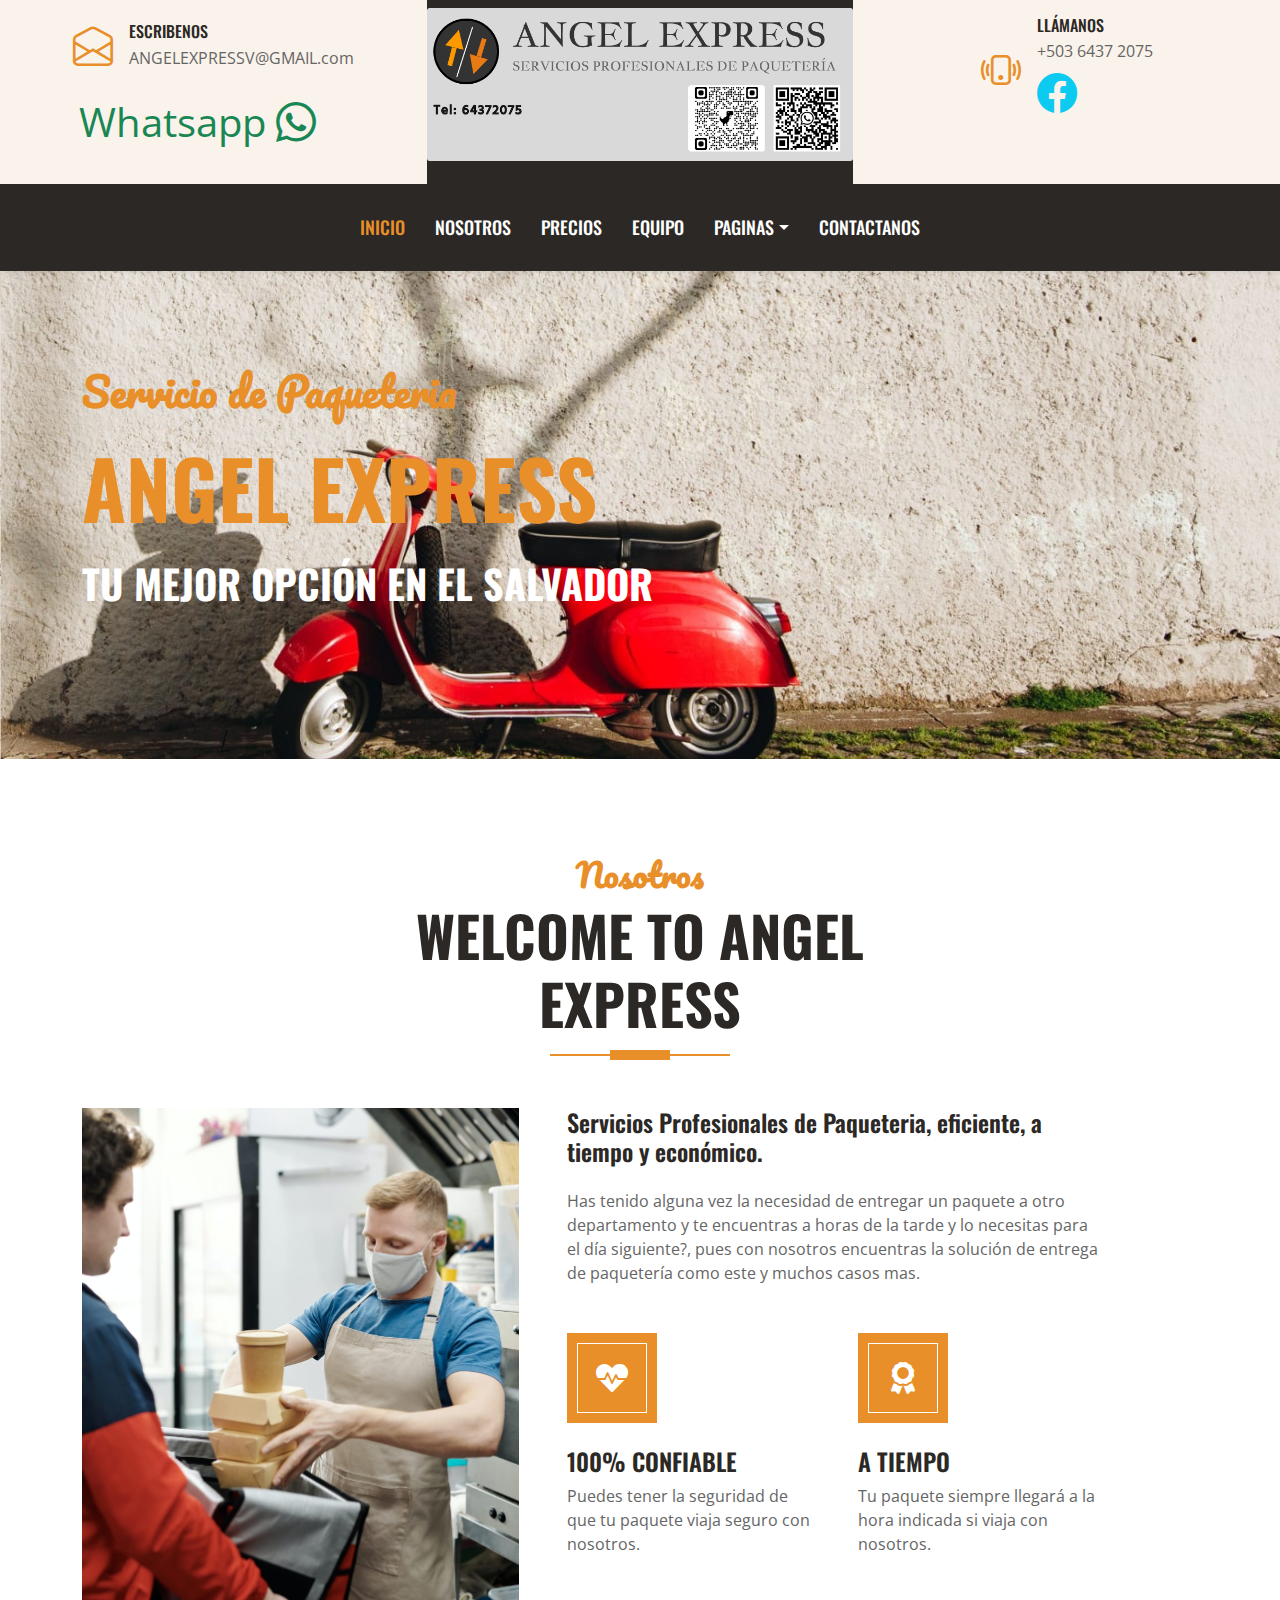
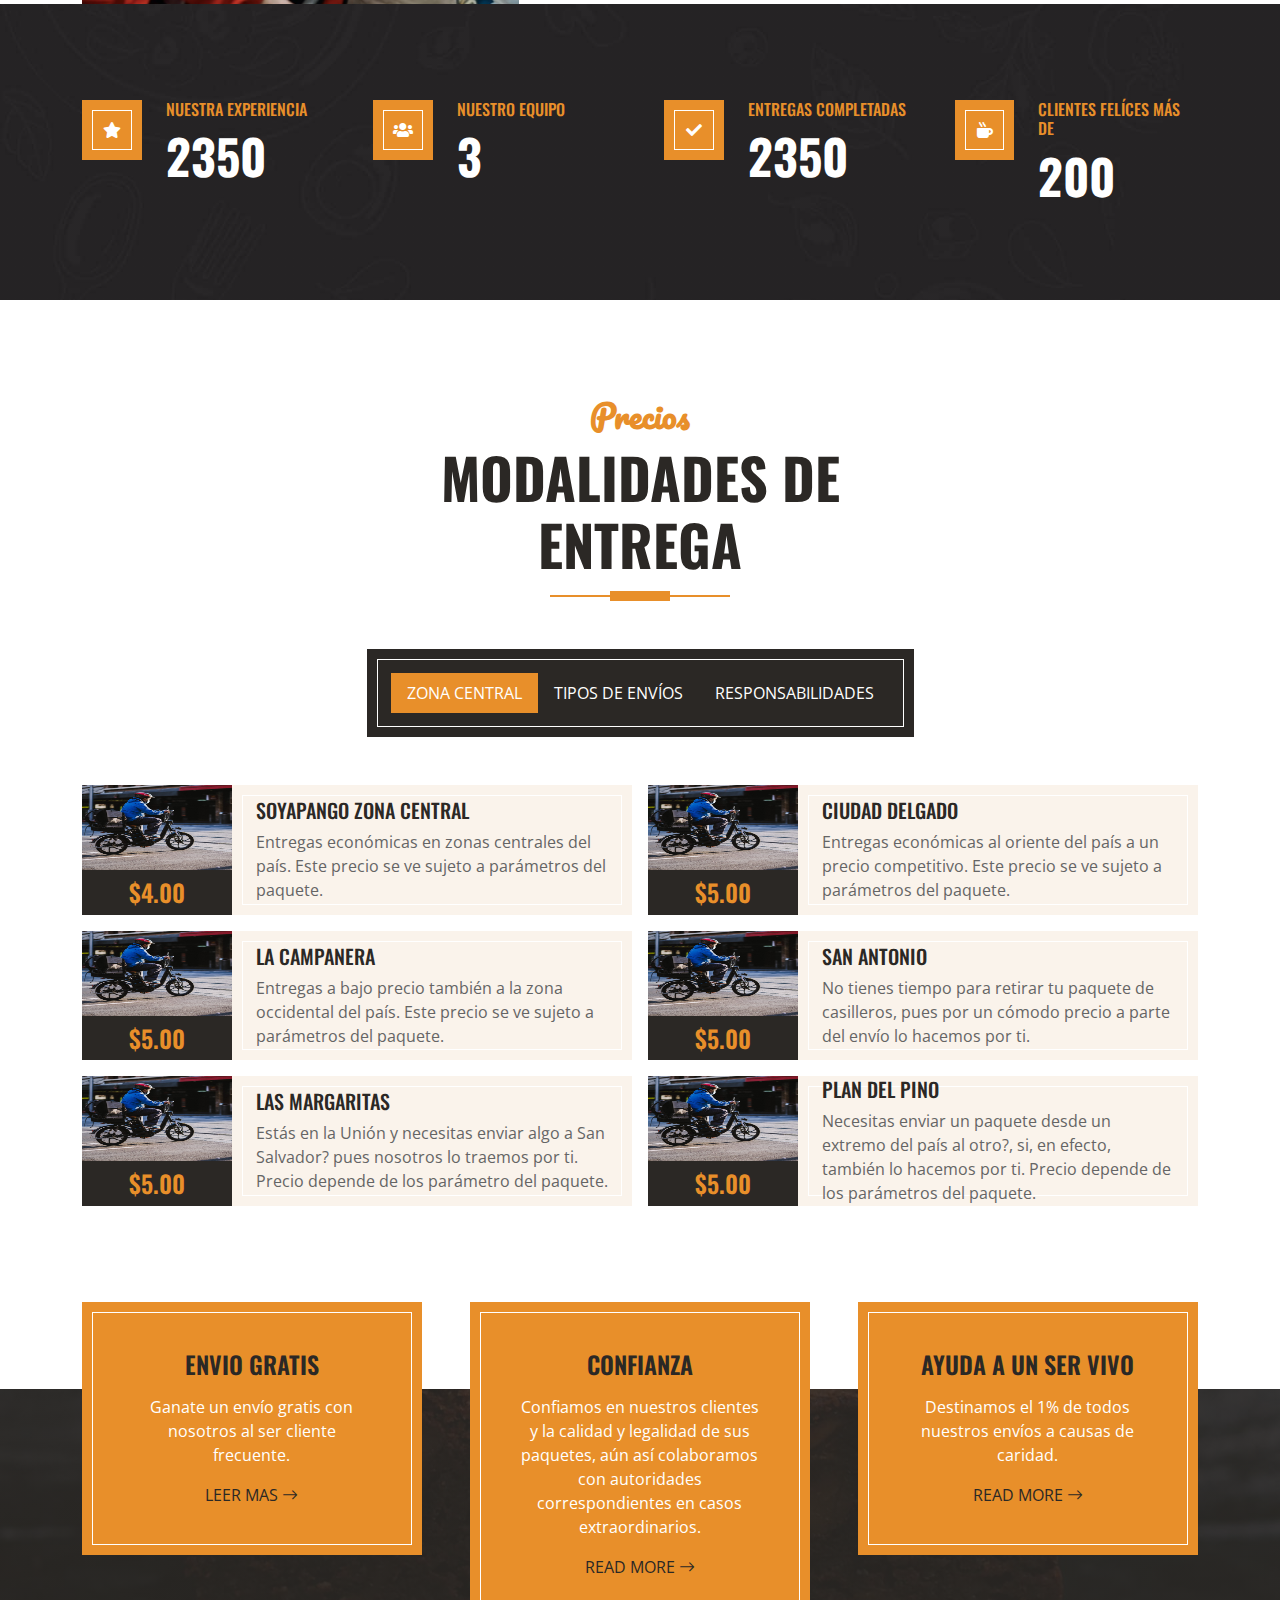
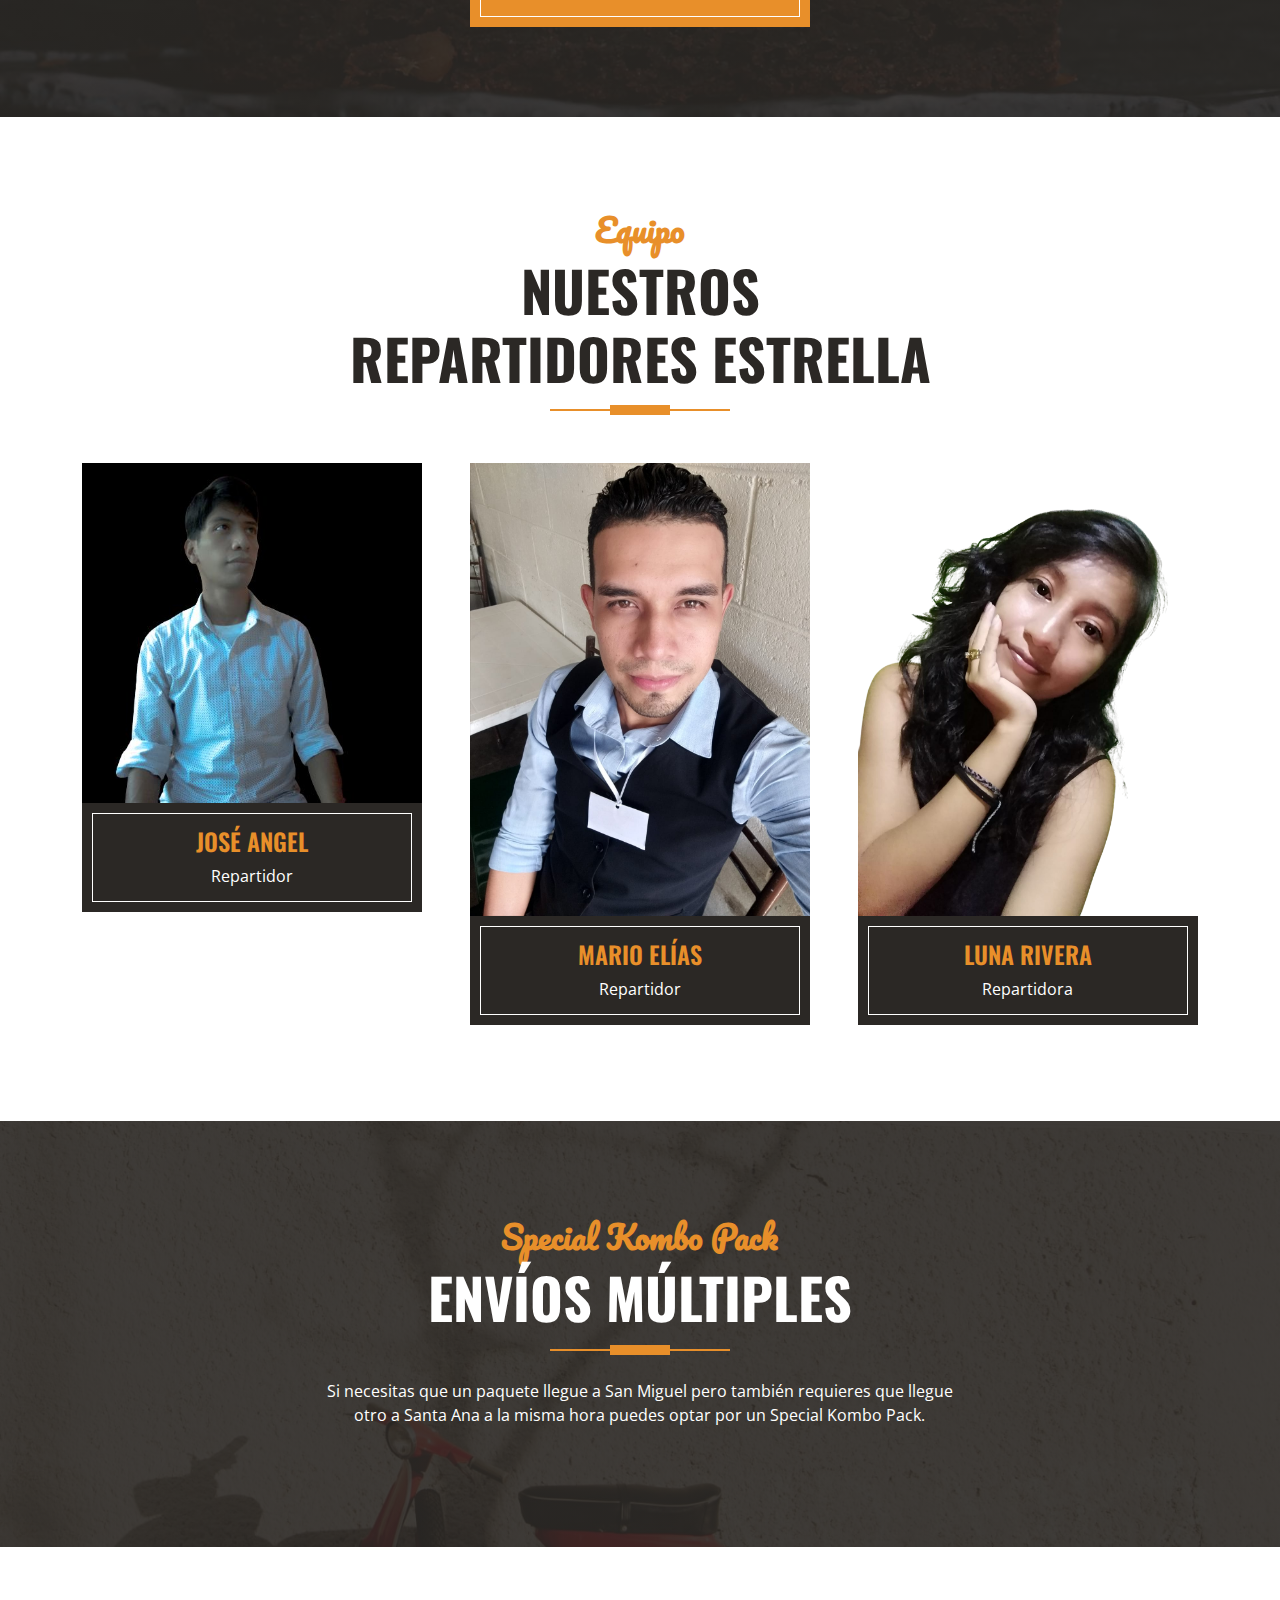
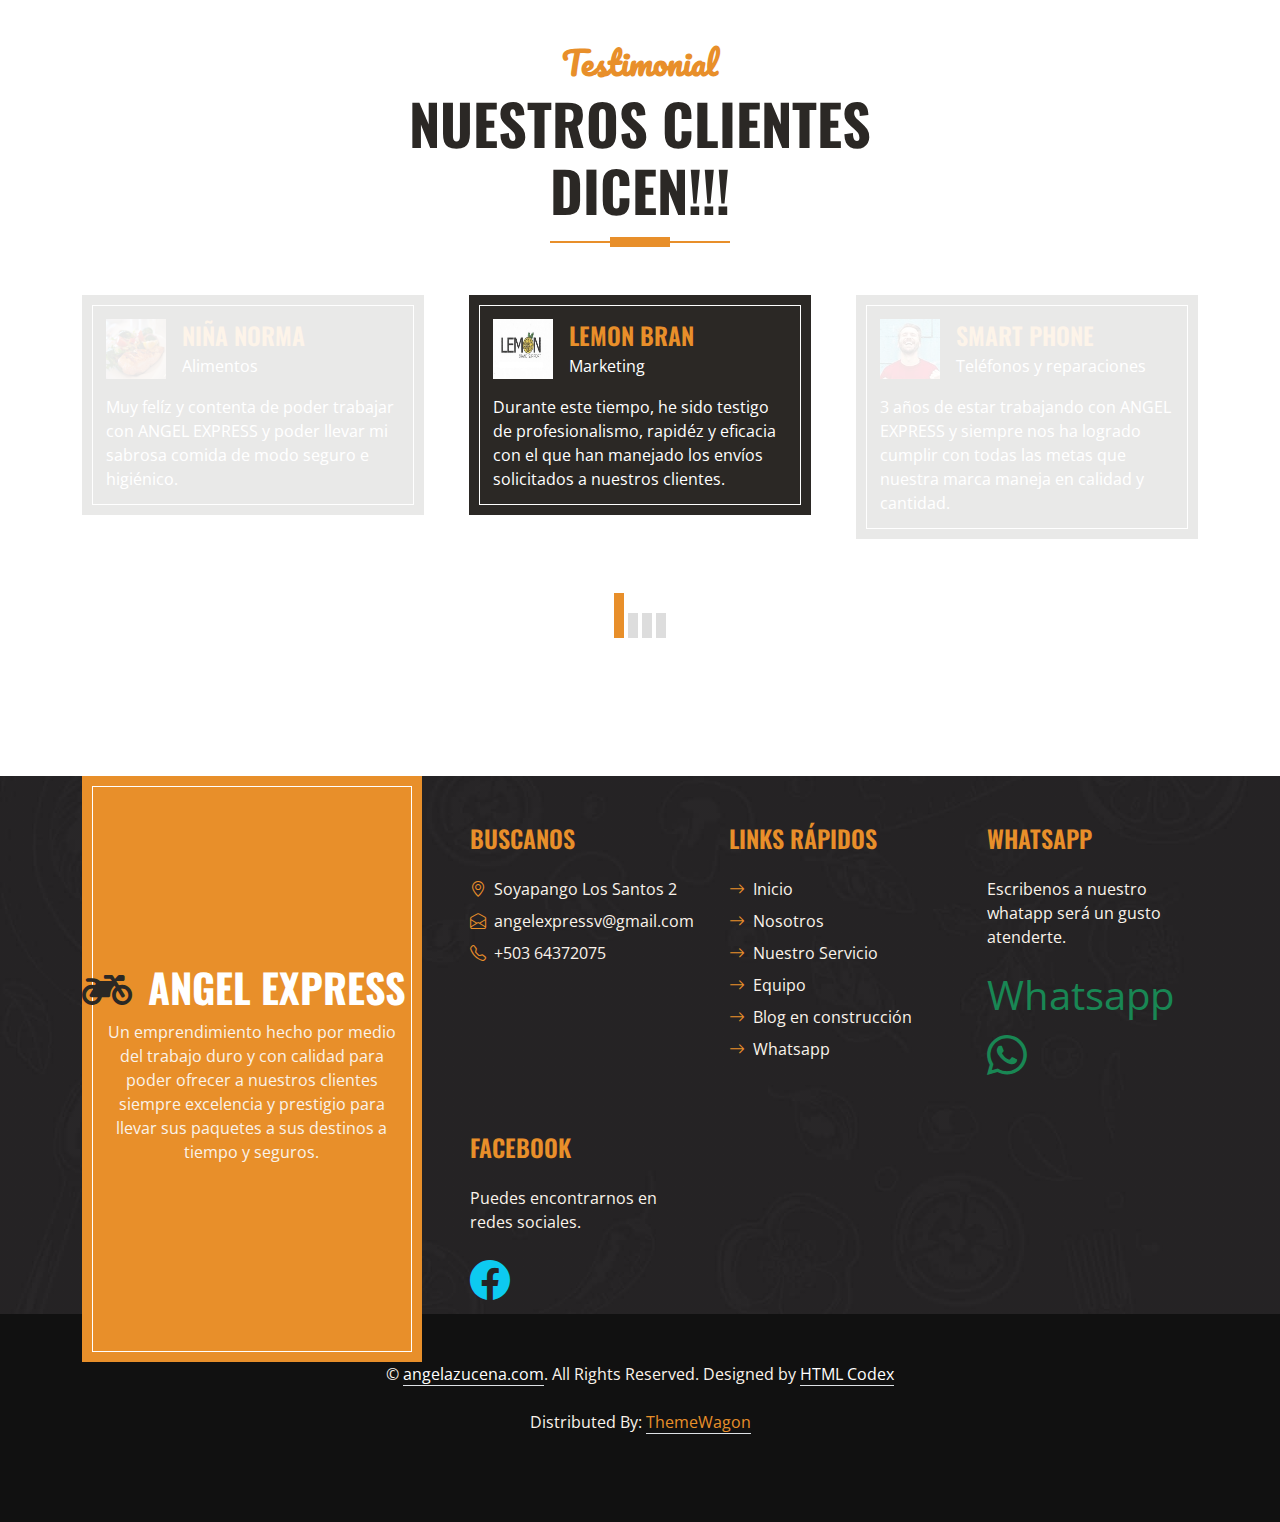
<file: index.html>
<!DOCTYPE html>
<html lang="es">

<head>
    <meta charset="utf-8">
    <title>ANGEL EXPRESS - </title>
    <meta content="width=device-width, initial-scale=1.0" name="viewport">

    <!-- Favicon -->
    <link href="img/logomini2.svg" rel="icon">

    <!-- Google Web Fonts -->
    <link rel="preconnect" href="https://fonts.googleapis.com">
    <link rel="preconnect" href="https://fonts.gstatic.com" crossorigin>
    <link href="https://fonts.googleapis.com/css2?family=Open+Sans:wght@400;600&family=Oswald:wght@500;600;700&family=Pacifico&display=swap" rel="stylesheet"> 

    <!-- Icon Font Stylesheet -->
    <link href="https://cdnjs.cloudflare.com/ajax/libs/font-awesome/5.10.0/css/all.min.css" rel="stylesheet">
    <link href="https://cdn.jsdelivr.net/npm/bootstrap-icons@1.4.1/font/bootstrap-icons.css" rel="stylesheet">

    <!-- Libraries Stylesheet -->
    <link href="lib/owlcarousel/assets/owl.carousel.min.css" rel="stylesheet">

    <!-- Customized Bootstrap Stylesheet -->
    <link href="css/bootstrap.min.css" rel="stylesheet">

    <!-- Template Stylesheet -->
    <link href="css/style.css" rel="stylesheet">
</head>

<body>
    <!-- Topbar Start -->
    <div class="container-fluid px-0 d-none d-lg-block">
        <div class="row gx-0">
            <div class="col-lg-4 text-center bg-secondary py-3">
                <div class="d-inline-flex align-items-center justify-content-center">
                    <i class="bi bi-envelope-open fs-1 text-primary me-3"></i>
                    <div class="text-start">
                        <h6 class="text-uppercase mb-1">Escribenos</h6>
                        <span>ANGELEXPRESSV@GMAIL.com</span> <br>                        
                    </div>                    
                </div>
                <!-- Whatsapp -->
                <div class=" text-center bg-secondary py-3">
                    <div class="d-inline-flex align-items-center justify-content-center">                                  
                        <div class="">
                            <a href="https://wa.me/message/B4KHMFO2CBG2N1" class="fs-1 text-success me-3 whatsapp_info">
                                Whatsapp <i class="bi bi-whatsapp fs-1 text-success me-3"></i>
                            </a>
                        </div>
                    </div>
                </div>
                <!-- FIN Whatsapp -->
            </div>
            <div class="col-lg-4 text-center bg-dark">
                <div class="d-inline-flex align-items-center justify-content-center p-0 quitarp">
                    <a href="index.html" class="">
                        <!-- h1 class="m-0 text-uppercase text-white"><i class="fa fa-bycicle fs-1 text-dark me-3"></i>ANGEL EXPRESS</h1-->
                        <img class="img-fluid mt-2" src="img/banner peque.png" alt="Banner">
                    </a>
                </div>
            </div>
            <div class="col-lg-4 text-center bg-secondary py-3">
                <div class="d-inline-flex align-items-center justify-content-center">
                    <i class="bi bi-phone-vibrate fs-1 text-primary me-3"></i>
                    <div class="text-start">
                        <h6 class="text-uppercase mb-1">Llámanos</h6>
                        <span>+503 6437 2075</span> <br>
                        <span>
                            <a href="https://www.facebook.com/profile.php?id=100089556460669" target="_blank" rel="noopener noreferrer">
                                <i class="bi bi-facebook fs-1 text-info me-3"></i>
                            </a>
                        </span>                        
                    </div>
                </div>
            </div>
        </div>
    </div>
    <!-- Topbar End -->


    <!-- Navbar Start -->
    <nav class="navbar navbar-expand-lg bg-dark navbar-dark shadow-sm py-3 py-lg-0 px-3 px-lg-0">
        <a href="index.html" class="navbar-brand d-block d-lg-none">
            <h1 class="m-0 text-uppercase text-white"><i class="fa fa-bicycle fs-1 text-primary me-3"></i>ANGEL EXPRESS</h1>
        </a>
        <button class="navbar-toggler" type="button" data-bs-toggle="collapse" data-bs-target="#navbarCollapse">
            <span class="navbar-toggler-icon"></span>
        </button>
        <div class="collapse navbar-collapse" id="navbarCollapse">
            <div class="navbar-nav ms-auto mx-lg-auto py-0">
                <a href="index.html" class="nav-item nav-link active">Inicio</a>
                <a href="about.html" class="nav-item nav-link">Nosotros</a>
                <a href="menu.html" class="nav-item nav-link">Precios</a>
                <a href="team.html" class="nav-item nav-link">Equipo</a>
                <div class="nav-item dropdown">
                    <a href="#" class="nav-link dropdown-toggle" data-bs-toggle="dropdown">Paginas</a>
                    <div class="dropdown-menu m-0">
                        <a href="service.html" class="dropdown-item">Nuestro Servicio</a>
                        <a href="testimonial.html" class="dropdown-item">Testimonial</a>
                    </div>
                </div>
                <a href="contact.html" class="nav-item nav-link">Contactanos</a>
            </div>
        </div>
    </nav>
    <!-- Navbar End -->


    <!-- Hero Start -->
    <div class="container-fluid bg-primary py-5 mb-5 hero-header">
        <div class="container py-5">
            <div class="row justify-content-start">
                <div class="col-lg-8 text-center text-lg-start">
                    <h1 class="font-secondary text-primary mb-4">Servicio de Paqueteria</h1>
                    <h1 class="display-1 text-uppercase text-primary mb-4">ANGEL EXPRESS</h1>
                    <h1 class="text-uppercase text-white">Tu Mejor Opción en El Salvador</h1>
                    <div class="d-flex align-items-center justify-content-center justify-content-lg-start pt-5">                        
                    </div>
                </div>
            </div>
        </div>
    </div>
    <!-- Hero End -->


    <!-- About Start -->
    <div class="container-fluid pt-5">
        <div class="container">
            <div class="section-title position-relative text-center mx-auto mb-5 pb-3" style="max-width: 600px;">
                <h2 class="text-primary font-secondary">Nosotros</h2>
                <h1 class="display-4 text-uppercase">Welcome To ANGEL EXPRESS</h1>
            </div>
            <div class="row gx-5">
                <div class="col-lg-5 mb-5 mb-lg-0" style="min-height: 400px;">
                    <div class="position-relative h-100">
                        <img class="position-absolute w-100 h-100" src="img/paquete_seguro.jpeg" style="object-fit: cover;">
                    </div>
                </div>
                <div class="col-lg-6 pb-5">
                    <h4 class="mb-4">Servicios Profesionales de Paqueteria, eficiente, a tiempo y económico.</h4>
                    <p class="mb-5">Has tenido alguna vez la necesidad de entregar un paquete a otro departamento y te encuentras a horas de la tarde y lo necesitas para el día siguiente?, pues con nosotros encuentras la solución de entrega de paquetería como este y muchos casos mas.</p>
                    <div class="row g-5">
                        <div class="col-sm-6">
                            <div class="d-flex align-items-center justify-content-center bg-primary border-inner mb-4" style="width: 90px; height: 90px;">
                                <i class="fa fa-heartbeat fa-2x text-white"></i>
                            </div>
                            <h4 class="text-uppercase">100% Confiable</h4>
                            <p class="mb-0">Puedes tener la seguridad de que tu paquete viaja seguro con nosotros.</p>
                        </div>
                        <div class="col-sm-6">
                            <div class="d-flex align-items-center justify-content-center bg-primary border-inner mb-4" style="width: 90px; height: 90px;">
                                <i class="fa fa-award fa-2x text-white"></i>
                            </div>
                            <h4 class="text-uppercase">A Tiempo</h4>
                            <p class="mb-0">Tu paquete siempre llegará a la hora indicada si viaja con nosotros.</p>
                        </div>
                    </div>
                </div>
            </div>
        </div>
    </div>
    <!-- About End -->


    <!-- Facts Start -->
    <div class="container-fluid bg-img py-5 mb-5">
        <div class="container py-5">
            <div class="row gx-5 gy-4">
                <div class="col-lg-3 col-md-6">
                    <div class="d-flex">
                        <div class="bg-primary border-inner d-flex align-items-center justify-content-center mb-3" style="width: 60px; height: 60px;">
                            <i class="fa fa-star text-white"></i>
                        </div>
                        <div class="ps-4">
                            <h6 class="text-primary text-uppercase">Nuestra Experiencia</h6>
                            <h1 class="display-5 text-white mb-0" data-toggle="counter-up">2350</h1>
                        </div>
                    </div>
                </div>
                <div class="col-lg-3 col-md-6">
                    <div class="d-flex">
                        <div class="bg-primary border-inner d-flex align-items-center justify-content-center mb-3" style="width: 60px; height: 60px;">
                            <i class="fa fa-users text-white"></i>
                        </div>
                        <div class="ps-4">
                            <h6 class="text-primary text-uppercase">Nuestro Equipo</h6>
                            <h1 class="display-5 text-white mb-0" data-toggle="counter-up">3</h1>
                        </div>
                    </div>
                </div>
                <div class="col-lg-3 col-md-6">
                    <div class="d-flex">
                        <div class="bg-primary border-inner d-flex align-items-center justify-content-center mb-3" style="width: 60px; height: 60px;">
                            <i class="fa fa-check text-white"></i>
                        </div>
                        <div class="ps-4">
                            <h6 class="text-primary text-uppercase">Entregas Completadas</h6>
                            <h1 class="display-5 text-white mb-0" data-toggle="counter-up">2350</h1>
                        </div>
                    </div>
                </div>
                <div class="col-lg-3 col-md-6">
                    <div class="d-flex">
                        <div class="bg-primary border-inner d-flex align-items-center justify-content-center mb-3" style="width: 60px; height: 60px;">
                            <i class="fa fa-mug-hot text-white"></i>
                        </div>
                        <div class="ps-4">
                            <h6 class="text-primary text-uppercase">Clientes Felíces Más de </h6>
                            <h1 class="display-5 text-white mb-0" data-toggle="counter-up">200</h1>
                        </div>
                    </div>
                </div>
            </div>
        </div>
    </div>
    <!-- Facts End -->


    <!-- Products Start -->
    <div class="container-fluid about py-5">
        <div class="container">
            <div class="section-title position-relative text-center mx-auto mb-5 pb-3" style="max-width: 600px;">
                <h2 class="text-primary font-secondary">Precios</h2>
                <h1 class="display-4 text-uppercase">modalidades de entrega</h1>
            </div>
            <div class="tab-class text-center">
                <ul class="nav nav-pills d-inline-flex justify-content-center bg-dark text-uppercase border-inner p-4 mb-5">
                    <li class="nav-item">
                        <a class="nav-link text-white active" data-bs-toggle="pill" href="#tab-1">Zona Central</a>
                    </li>
                    <li class="nav-item">
                        <a class="nav-link text-white" data-bs-toggle="pill" href="#tab-2">Tipos de Envíos</a>
                    </li>
                    <li class="nav-item">
                        <a class="nav-link text-white" data-bs-toggle="pill" href="#tab-3">Responsabilidades</a>
                    </li>
                </ul>
                <div class="tab-content">
                    <div id="tab-1" class="tab-pane fade show p-0 active">
                        <div class="row g-3">
                            <div class="col-lg-6">
                                <div class="d-flex h-100">
                                    <div class="flex-shrink-0">
                                        <img class="img-fluid" src="img/moto_envios.jpg" alt="" style="width: 150px; height: 85px;">
                                        <h4 class="bg-dark text-primary p-2 m-0">$4.00</h4>
                                    </div>
                                    <div class="d-flex flex-column justify-content-center text-start bg-secondary border-inner px-4">
                                        <h5 class="text-uppercase">Soyapango Zona Central</h5>
                                        <span>Entregas económicas en zonas centrales del país. Este precio se ve sujeto a parámetros del paquete.</span>
                                    </div>
                                </div>
                            </div>
                            <div class="col-lg-6">
                                <div class="d-flex h-100">
                                    <div class="flex-shrink-0">
                                        <img class="img-fluid" src="img/moto_envios.jpg" alt="" style="width: 150px; height: 85px;">
                                        <h4 class="bg-dark text-primary p-2 m-0">$5.00</h4>
                                    </div>
                                    <div class="d-flex flex-column justify-content-center text-start bg-secondary border-inner px-4">
                                        <h5 class="text-uppercase">Ciudad Delgado</h5>
                                        <span>Entregas económicas al oriente del país a un precio competitivo. Este precio se ve sujeto a parámetros del paquete.</span>
                                    </div>
                                </div>
                            </div>
                            <div class="col-lg-6">
                                <div class="d-flex h-100">
                                    <div class="flex-shrink-0">
                                        <img class="img-fluid" src="img/moto_envios.jpg" alt="" style="width: 150px; height: 85px;">
                                        <h4 class="bg-dark text-primary p-2 m-0">$5.00</h4>
                                    </div>
                                    <div class="d-flex flex-column justify-content-center text-start bg-secondary border-inner px-4">
                                        <h5 class="text-uppercase">La Campanera</h5>
                                        <span>Entregas a bajo precio también a la zona occidental del país. Este precio se ve sujeto a parámetros del paquete.</span>
                                    </div>
                                </div>
                            </div>
                            <div class="col-lg-6">
                                <div class="d-flex h-100">
                                    <div class="flex-shrink-0">
                                        <img class="img-fluid" src="img/moto_envios.jpg" alt="" style="width: 150px; height: 85px;">
                                        <h4 class="bg-dark text-primary p-2 m-0">$5.00</h4>
                                    </div>
                                    <div class="d-flex flex-column justify-content-center text-start bg-secondary border-inner px-4">
                                        <h5 class="text-uppercase">San Antonio</h5>
                                        <span>No tienes tiempo para retirar tu paquete de casilleros, pues por un cómodo precio a parte del envío lo hacemos por ti.</span>
                                    </div>
                                </div>
                            </div>
                            <div class="col-lg-6">
                                <div class="d-flex h-100">
                                    <div class="flex-shrink-0">
                                        <img class="img-fluid" src="img/moto_envios.jpg" alt="" style="width: 150px; height: 85px;">
                                        <h4 class="bg-dark text-primary p-2 m-0">$5.00</h4>
                                    </div>
                                    <div class="d-flex flex-column justify-content-center text-start bg-secondary border-inner px-4">
                                        <h5 class="text-uppercase">Las Margaritas</h5>
                                        <span>Estás en la Unión y necesitas enviar algo a San Salvador? pues nosotros lo traemos por ti. Precio depende de los parámetro del paquete.</span>
                                    </div>
                                </div>
                            </div>
                            <div class="col-lg-6">
                                <div class="d-flex h-100">
                                    <div class="flex-shrink-0">
                                        <img class="img-fluid" src="img/moto_envios.jpg" alt="" style="width: 150px; height: 85px;">
                                        <h4 class="bg-dark text-primary p-2 m-0">$5.00</h4>
                                    </div>
                                    <div class="d-flex flex-column justify-content-center text-start bg-secondary border-inner px-4">
                                        <h5 class="text-uppercase">Plan del Pino</h5>
                                        <span>Necesitas enviar un paquete desde un extremo del país al otro?, si, en efecto, también lo hacemos por ti. Precio depende de los parámetros del paquete.</span>
                                    </div>
                                </div>
                            </div>
                        </div>
                    </div>
                    <div id="tab-2" class="tab-pane fade show p-0">
                        <div class="row g-3">
                            <div class="col-lg-6">
                                <div class="d-flex h-100">
                                    <div class="flex-shrink-0">
                                        <img class="img-fluid" src="img/moto_envios.jpg" alt="" style="width: 150px; height: 85px;">
                                        <h4 class="bg-dark text-primary p-2 m-0">$20.00</h4>
                                    </div>
                                    <div class="d-flex flex-column justify-content-center text-start bg-secondary border-inner px-4">
                                        <h5 class="text-uppercase">1 Día de Servicio de paquetería</h5>
                                        <span>Si necesitas un día de servicio de paquetería puedes contratar nuestro 
                                            servicio profesional.</span>
                                    </div>
                                </div>
                            </div>
                            <div class="col-lg-6">
                                <div class="d-flex h-100">
                                    <div class="flex-shrink-0">
                                        <img class="img-fluid" src="img/moto_envios.jpg" alt="" style="width: 150px; height: 85px;">
                                        <h4 class="bg-dark text-primary p-2 m-0">$225.00</h4>
                                    </div>
                                    <div class="d-flex flex-column justify-content-center text-start bg-secondary border-inner px-4">
                                        <h5 class="text-uppercase">15 Días de Servicio de Paquetería</h5>
                                        <span>Necesitas cubrir el horario de algún empleado ausente o solo requieres 
                                            servicio de paquetería por tiempo limitado? contrata 15 días con nosotros.</span>
                                    </div>
                                </div>
                            </div>
                            <div class="col-lg-6">
                                <div class="d-flex h-100">
                                    <div class="flex-shrink-0">
                                        <img class="img-fluid" src="img/moto_envios.jpg" alt="" style="width: 150px; height: 85px;">
                                        <h4 class="bg-dark text-primary p-2 m-0">$4.00</h4>
                                    </div>
                                    <div class="d-flex flex-column justify-content-center text-start bg-secondary border-inner px-4">
                                        <h5 class="text-uppercase">Entrega Ligth</h5>
                                        <span>Entrega de paquetes pequeños y ligeros, preicio cambiará dependiendo de la situación y paquete.</span>
                                    </div>
                                </div>
                            </div>
                            <div class="col-lg-6">
                                <div class="d-flex h-100">
                                    <div class="flex-shrink-0">
                                        <img class="img-fluid" src="img/moto_envios.jpg" alt="" style="width: 150px; height: 85px;">
                                        <h4 class="bg-dark text-primary p-2 m-0">$10.00</h4>
                                    </div>
                                    <div class="d-flex flex-column justify-content-center text-start bg-secondary border-inner px-4">
                                        <h5 class="text-uppercase">Entrega de Documentos</h5>
                                        <span>Precio depende del tipo de documento a entregar y su urgencia.</span>
                                    </div>
                                </div>
                            </div>
                            <div class="col-lg-6">
                                <div class="d-flex h-100">
                                    <div class="flex-shrink-0">
                                        <img class="img-fluid" src="img/moto_envios.jpg" alt="" style="width: 150px; height: 85px;">
                                        <h4 class="bg-dark text-primary p-2 m-0">$0.00</h4>
                                    </div>
                                    <div class="d-flex flex-column justify-content-center text-start bg-secondary border-inner px-4">
                                        <h5 class="text-uppercase">Entrega Gratis</h5>
                                        <span>Si eres cliente frecuente espera regalías para tu paquetería.</span>
                                    </div>
                                </div>
                            </div>
                            <div class="col-lg-6">
                                <div class="d-flex h-100">
                                    <div class="flex-shrink-0">
                                        <img class="img-fluid" src="img/moto_envios.jpg" alt="" style="width: 150px; height: 85px;">
                                        <h4 class="bg-dark text-primary p-2 m-0">$100.00</h4>
                                    </div>
                                    <div class="d-flex flex-column justify-content-center text-start bg-secondary border-inner px-4">
                                        <h5 class="text-uppercase">Entrega fuera del país.</h5>
                                        <span>Entrega tu paquete fuera del país con nosostros.</span>
                                    </div>
                                </div>
                            </div>
                        </div>
                    </div>
                    <div id="tab-3" class="tab-pane fade show p-0">
                        <div class="row g-3">
                            <div class="col-lg-6">
                                <div class="d-flex h-100">
                                    <div class="flex-shrink-0">
                                        <img class="img-fluid" src="img/moto_envios.jpg" alt="" style="width: 150px; height: 85px;">                                        
                                    </div>
                                    <div class="d-flex flex-column justify-content-center text-start bg-secondary border-inner px-4">
                                        <h5 class="text-uppercase">Embalaje</h5>
                                        <span>Tu paquete debe estar bien embalado para evitar roturas durante el transporte.</span>
                                    </div>
                                </div>
                            </div>
                            <div class="col-lg-6">
                                <div class="d-flex h-100">
                                    <div class="flex-shrink-0">
                                        <img class="img-fluid" src="img/moto_envios.jpg" alt="" style="width: 150px; height: 85px;">                                        
                                    </div>
                                    <div class="d-flex flex-column justify-content-center text-start bg-secondary border-inner px-4">
                                        <h5 class="text-uppercase">Etiquetado</h5>
                                        <span>Tu paquete debe estar etiquetado para su debida ubicación(Lugar destino, objeto que contiene, remitente.)</span>
                                    </div>
                                </div>
                            </div>
                            <div class="col-lg-6">
                                <div class="d-flex h-100">
                                    <div class="flex-shrink-0">
                                        <img class="img-fluid" src="img/moto_envios.jpg" alt="" style="width: 150px; height: 85px;">                                        
                                    </div>
                                    <div class="d-flex flex-column justify-content-center text-start bg-secondary border-inner px-4">
                                        <h5 class="text-uppercase">Aduanas</h5>
                                        <span>No nos hacemos responsables si en aduana tu paquete sufre de algún daño, robo o extravío por parte de esas entidades.</span>
                                    </div>
                                </div>
                            </div>
                            <div class="col-lg-6">
                                <div class="d-flex h-100">
                                    <div class="flex-shrink-0">
                                        <img class="img-fluid" src="img/moto_envios.jpg" alt="" style="width: 150px; height: 85px;">                                        
                                    </div>
                                    <div class="d-flex flex-column justify-content-center text-start bg-secondary border-inner px-4">
                                        <h5 class="text-uppercase">Seguimiento</h5>
                                        <span>Puedes seguir el avance de tu paqute con nosotros</span>
                                    </div>
                                </div>
                            </div>
                            <div class="col-lg-6">
                                <div class="d-flex h-100">
                                    <div class="flex-shrink-0">
                                        <img class="img-fluid" src="img/moto_envios.jpg" alt="" style="width: 150px; height: 85px;">                                        
                                    </div>
                                    <div class="d-flex flex-column justify-content-center text-start bg-secondary border-inner px-4">
                                        <h5 class="text-uppercase">Paga a tiempo</h5>
                                        <span>Los envíos de paquetes  deberán ser pagados con anterioridad de la receptación de estos.</span>
                                    </div>
                                </div>
                            </div>
                            <div class="col-lg-6">
                                <div class="d-flex h-100">
                                    <div class="flex-shrink-0">
                                        <img class="img-fluid" src="img/moto_envios.jpg" alt="" style="width: 150px; height: 85px;">                                        
                                    </div>
                                    <div class="d-flex flex-column justify-content-center text-start bg-secondary border-inner px-4">
                                        <h5 class="text-uppercase">Labor Social</h5>
                                        <span>De todos los paqutes enviados tomamos el 1% para realizar labores sociales como llevar comida a perritos de la calle y ayudar a personas en situación de bulnerabilidad.</span>
                                    </div>
                                </div>
                            </div>
                        </div>
                    </div>
                </div>
            </div>
        </div>
    </div>
    <!-- Products End -->


    <!-- Service Start -->
    <div class="container-fluid service position-relative px-5 mt-5" style="margin-bottom: 135px;">
        <div class="container">
            <div class="row g-5">
                <div class="col-lg-4 col-md-6">
                    <div class="bg-primary border-inner text-center text-white p-5">
                        <h4 class="text-uppercase mb-3">Envio Gratis</h4>
                        <p>Ganate un envío gratis con nosotros al ser cliente frecuente.</p>
                        <a class="text-uppercase text-dark" href="">Leer mas <i class="bi bi-arrow-right"></i></a>
                    </div>
                </div>
                <div class="col-lg-4 col-md-6">
                    <div class="bg-primary border-inner text-center text-white p-5">
                        <h4 class="text-uppercase mb-3">Confianza</h4>
                        <p>Confiamos en nuestros clientes y la calidad y legalidad de sus paquetes, aún así colaboramos con autoridades correspondientes en casos extraordinarios.</p>
                        <a class="text-uppercase text-dark" href="">Read More <i class="bi bi-arrow-right"></i></a>
                    </div>
                </div>
                <div class="col-lg-4 col-md-6">
                    <div class="bg-primary border-inner text-center text-white p-5">
                        <h4 class="text-uppercase mb-3">Ayuda a un ser vivo</h4>
                        <p>Destinamos el 1% de todos nuestros envíos a causas de caridad.</p>
                        <a class="text-uppercase text-dark" href="">Read More <i class="bi bi-arrow-right"></i></a>
                    </div>
                </div>
                
            </div>
        </div>
    </div>
    <!-- Service Start -->


    <!-- Team Start -->
    <div class="container-fluid py-5">
        <div class="container">
            <div class="section-title position-relative text-center mx-auto mb-5 pb-3" style="max-width: 600px;">
                <h2 class="text-primary font-secondary">Equipo</h2>
                <h1 class="display-4 text-uppercase">Nuestros repartidores estrella</h1>
            </div>
            <div class="row g-5">
                <div class="col-lg-4 col-md-6">
                    <div class="team-item">
                        <div class="position-relative overflow-hidden">
                            <img class="img-fluid w-100" src="img/angelperfil.jpg" alt="repartidor">
                            <div class="team-overlay w-100 h-100 position-absolute top-50 start-50 translate-middle d-flex align-items-center justify-content-center">
                                <div class="d-flex align-items-center justify-content-start">
                                    <a class="btn btn-lg btn-primary btn-lg-square border-inner rounded-0 mx-1" href="#"><i class="fab fa-twitter fw-normal"></i></a>
                                    <a class="btn btn-lg btn-primary btn-lg-square border-inner rounded-0 mx-1" href="#"><i class="fab fa-facebook-f fw-normal"></i></a>
                                    <a class="btn btn-lg btn-primary btn-lg-square border-inner rounded-0 mx-1" href="#"><i class="fab fa-linkedin-in fw-normal"></i></a>
                                </div>
                            </div>
                        </div>
                        <div class="bg-dark border-inner text-center p-4">
                            <h4 class="text-uppercase text-primary">José Angel</h4>
                            <p class="text-white m-0">Repartidor</p>
                        </div>
                    </div>
                </div>
                <div class="col-lg-4 col-md-6">
                    <div class="team-item">
                        <div class="position-relative overflow-hidden">
                            <img class="img-fluid w-100" src="img/Mario1.jpeg" alt="repartidor">
                            <div class="team-overlay w-100 h-100 position-absolute top-50 start-50 translate-middle d-flex align-items-center justify-content-center">
                                <div class="d-flex align-items-center justify-content-start">
                                    <a class="btn btn-lg btn-primary btn-lg-square border-inner rounded-0 mx-1" href="#"><i class="fab fa-twitter fw-normal"></i></a>
                                    <a class="btn btn-lg btn-primary btn-lg-square border-inner rounded-0 mx-1" href="#"><i class="fab fa-facebook-f fw-normal"></i></a>
                                    <a class="btn btn-lg btn-primary btn-lg-square border-inner rounded-0 mx-1" href="#"><i class="fab fa-linkedin-in fw-normal"></i></a>
                                </div>
                            </div>
                        </div>
                        <div class="bg-dark border-inner text-center p-4">
                            <h4 class="text-uppercase text-primary">Mario Elías</h4>
                            <p class="text-white m-0">Repartidor</p>
                        </div>
                    </div>
                </div>
                <div class="col-lg-4 col-md-6">
                    <div class="team-item">
                        <div class="position-relative overflow-hidden">
                            <img class="img-fluid w-100" src="img/luna2team.png" alt="repartidor">
                            <div class="team-overlay w-100 h-100 position-absolute top-50 start-50 translate-middle d-flex align-items-center justify-content-center">
                                <div class="d-flex align-items-center justify-content-start">
                                    <a class="btn btn-lg btn-primary btn-lg-square border-inner rounded-0 mx-1" href="#"><i class="fab fa-twitter fw-normal"></i></a>
                                    <a class="btn btn-lg btn-primary btn-lg-square border-inner rounded-0 mx-1" href="#"><i class="fab fa-facebook-f fw-normal"></i></a>
                                    <a class="btn btn-lg btn-primary btn-lg-square border-inner rounded-0 mx-1" href="#"><i class="fab fa-linkedin-in fw-normal"></i></a>
                                </div>
                            </div>
                        </div>
                        <div class="bg-dark border-inner text-center p-4">
                            <h4 class="text-uppercase text-primary">Luna Rivera</h4>
                            <p class="text-white m-0">Repartidora</p>
                        </div>
                    </div>
                </div>
            </div>
        </div>
    </div>
    <!-- Team End -->


    <!-- Offer Start -->
    <div class="container-fluid bg-offer my-5 py-5">
        <div class="container py-5">
            <div class="row gx-5 justify-content-center">
                <div class="col-lg-7 text-center">
                    <div class="section-title position-relative text-center mx-auto mb-4 pb-3" style="max-width: 600px;">
                        <h2 class="text-primary font-secondary">Special Kombo Pack</h2>
                        <h1 class="display-4 text-uppercase text-white">Envíos múltiples</h1>
                    </div>
                    <p class="text-white mb-4">Si necesitas que un paquete llegue a San Miguel pero también
                         requieres que llegue otro a Santa Ana a la misma hora puedes optar por un 
                         Special Kombo Pack.</p>                    
                </div>
            </div>
        </div>
    </div>
    <!-- Offer End -->


    <!-- Testimonial Start -->
    <div class="container-fluid py-5">
        <div class="container">
            <div class="section-title position-relative text-center mx-auto mb-5 pb-3" style="max-width: 600px;">
                <h2 class="text-primary font-secondary">Testimonial</h2>
                <h1 class="display-4 text-uppercase">Nuestros Clientes Dicen!!!</h1>
            </div>
            <div class="owl-carousel testimonial-carousel">
                <div class="testimonial-item bg-dark text-white border-inner p-4">
                    <div class="d-flex align-items-center mb-3">
                        <img class="img-fluid flex-shrink-0" src="img/lemonbranlogo.jpg" style="width: 60px; height: 60px;">
                        <div class="ps-3">
                            <h4 class="text-primary text-uppercase mb-1">LEMON BRAN</h4>
                            <span>Marketing</span>
                        </div>
                    </div>
                    <p class="mb-0">Durante este tiempo, he sido testigo de profesionalismo, rapidéz y eficacia con el que han manejado los envíos solicitados a nuestros clientes.
                    </p>
                </div>
                <div class="testimonial-item bg-dark text-white border-inner p-4">
                    <div class="d-flex align-items-center mb-3">
                        <img class="img-fluid flex-shrink-0" src="img/testimonial-2.jpg" style="width: 60px; height: 60px;">
                        <div class="ps-3">
                            <h4 class="text-primary text-uppercase mb-1">SMART PHONE</h4>
                            <span>Teléfonos y reparaciones</span>
                        </div>
                    </div>
                    <p class="mb-0">3 años de estar trabajando con ANGEL EXPRESS y siempre nos ha logrado cumplir con todas las metas que nuestra marca maneja en calidad y cantidad.
                    </p>
                </div>
                <div class="testimonial-item bg-dark text-white border-inner p-4">
                    <div class="d-flex align-items-center mb-3">
                        <img class="img-fluid flex-shrink-0" src="img/sebastianalogo.jpg" style="width: 60px; height: 60px;">
                        <div class="ps-3">
                            <h4 class="text-primary text-uppercase mb-1">SEBASTIANA</h4>
                            <span>Estilo y Moda</span>
                        </div>
                    </div>
                    <p class="mb-0">Estamos sumamente contentos con los resultados que hemos obtenido trabajando con ANGEL EXPRESS, sus servicios son sin duda los mejores para emprendimientos como los nuestros.
                    </p>
                </div>
                <div class="testimonial-item bg-dark text-white border-inner p-4">
                    <div class="d-flex align-items-center mb-3">
                        <img class="img-fluid flex-shrink-0" src="img/salmon-518032_640.jpg" style="width: 60px; height: 60px;">
                        <div class="ps-3">
                            <h4 class="text-primary text-uppercase mb-1">Niña Norma</h4>
                            <span>Alimentos</span>
                        </div>
                    </div>
                    <p class="mb-0">Muy felíz y contenta de poder trabajar con ANGEL EXPRESS y poder llevar mi sabrosa comida de modo seguro e higiénico.
                    </p>
                </div>
            </div>
        </div>
    </div>
    <!-- Testimonial End -->
    

    <!-- Footer Start -->
    <div class="container-fluid bg-img text-secondary " style="margin-top: 90px">
        <div class="container">
            <div class="row gx-5">
                <div class="col-lg-4 col-md-6 mb-lg-n5">
                    <div class="d-flex flex-column align-items-center justify-content-center text-center h-100 bg-primary border-inner p-4">
                        <a href="index.html" class="navbar-brand">
                            <h1 class="m-0 text-uppercase text-white"><i class="fa fa-motorcycle fs-1 text-dark me-3"></i>ANGEL EXPRESS</h1>
                        </a>
                        <p class="mt-1 flex">Un emprendimiento hecho por medio del trabajo 
                            duro y con calidad para poder ofrecer a nuestros clientes siempre excelencia 
                            y prestigio para llevar sus paquetes a sus destinos a tiempo y seguros.</p>
                    </div>
                </div>
                <div class="col-lg-8 col-md-6">
                    <div class="row gx-5">
                        <div class="col-lg-4 col-md-12 pt-5 mb-5">
                            <h4 class="text-primary text-uppercase mb-4">Buscanos</h4>
                            <div class="d-flex mb-2">
                                <i class="bi bi-geo-alt text-primary me-2"></i>
                                <p class="mb-0">Soyapango Los Santos 2</p>
                            </div>
                            <div class="d-flex mb-2">
                                <i class="bi bi-envelope-open text-primary me-2"></i>
                                <p class="mb-0">angelexpressv@gmail.com</p>
                            </div>
                            <div class="d-flex mb-2">
                                <i class="bi bi-telephone text-primary me-2"></i>
                                <p class="mb-0">+503 64372075</p>
                            </div>
                            <!-- <div class="d-flex mt-4">
                                <a class="btn btn-lg btn-primary btn-lg-square border-inner rounded-0 me-2" href="#"><i class="fab fa-twitter fw-normal"></i></a>
                                <a class="btn btn-lg btn-primary btn-lg-square border-inner rounded-0 me-2" href="#"><i class="fab fa-facebook-f fw-normal"></i></a>
                                <a class="btn btn-lg btn-primary btn-lg-square border-inner rounded-0 me-2" href="#"><i class="fab fa-linkedin-in fw-normal"></i></a>
                            </div> -->
                        </div>
                        <div class="col-lg-4 col-md-12 pt-0 pt-lg-5 mb-5">
                            <h4 class="text-primary text-uppercase mb-4">Links Rápidos</h4>
                            <div class="d-flex flex-column justify-content-start">
                                <a class="text-secondary mb-2" href="#"><i class="bi bi-arrow-right text-primary me-2"></i>Inicio</a>
                                <a class="text-secondary mb-2" href="#"><i class="bi bi-arrow-right text-primary me-2"></i>Nosotros</a>
                                <a class="text-secondary mb-2" href="#"><i class="bi bi-arrow-right text-primary me-2"></i>Nuestro Servicio</a>
                                <a class="text-secondary mb-2" href="#"><i class="bi bi-arrow-right text-primary me-2"></i>Equipo</a>
                                <a class="text-secondary mb-2" href="#"><i class="bi bi-arrow-right text-primary me-2"></i>Blog en construcción</a>
                                <a class="text-secondary" href="#"><i class="bi bi-arrow-right text-primary me-2"></i>Whatsapp</a>
                            </div>
                        </div>
                        <div class="col-lg-4 col-md-12 pt-0 pt-lg-5 mb-5">
                            <h4 class="text-primary text-uppercase mb-4">Whatsapp</h4>
                            <p>Escribenos a nuestro whatapp será un gusto atenderte.</p>
                            <div class="">
                                <a href="https://wa.me/message/B4KHMFO2CBG2N1" class="fs-1 text-success me-3 whatsapp_info">
                                    Whatsapp <i class="bi bi-whatsapp fs-1 text-success me-3"></i>
                                </a>
                            </div>
                        </div>
                        <!-- facebook-->
                        <div class="col-lg-4 col-md-12 mb-1">
                            <h4 class="text-primary text-uppercase mb-4">Facebook</h4>
                            <p>Puedes encontrarnos en redes sociales.</p>
                            <div class="">
                                <span>
                                    <a href="https://www.facebook.com/profile.php?id=100089556460669" target="_blank" rel="noopener noreferrer">
                                        <i class="bi bi-facebook fs-1 text-info me-3"></i>
                                    </a>
                                </span>                        
                            </div>
                        </div>
                        <!-- fin de facebook-->
                    </div>
                </div>
            </div>
        </div>
    </div>    
    <div class="container-fluid text-secondary py-5" style="background: #111111;">
        <div class="container text-center">
            <p class="mb-0">&copy; <a class="text-white border-bottom" href="#">angelazucena.com</a>. All Rights Reserved. 
			
			<!--/*** This template is free as long as you keep the footer author’s credit link/attribution link/backlink. If you'd like to use the template without the footer author’s credit link/attribution link/backlink, you can purchase the Credit Removal License from "https://htmlcodex.com/credit-removal". Thank you for your support. ***/-->
			Designed by <a class="text-white border-bottom" href="https://htmlcodex.com">HTML Codex</a></p>
            <br>Distributed By: <a class="border-bottom" href="https://themewagon.com" target="_blank">ThemeWagon</a></p>
            <br>
        </div>
    </div>
    <!-- Footer End -->


    <!-- Back to Top -->
    <a href="#" class="btn btn-primary border-inner py-3 fs-4 back-to-top"><i class="bi bi-arrow-up"></i></a>


    <!-- JavaScript Libraries -->
    <script src="https://code.jquery.com/jquery-3.4.1.min.js"></script>
    <script src="https://cdn.jsdelivr.net/npm/bootstrap@5.0.0/dist/js/bootstrap.bundle.min.js"></script>
    <script src="lib/easing/easing.min.js"></script>
    <script src="lib/waypoints/waypoints.min.js"></script>
    <script src="lib/counterup/counterup.min.js"></script>
    <script src="lib/owlcarousel/owl.carousel.min.js"></script>

    <!-- Template Javascript -->
    <script src="js/main.js"></script>
</body>

</html>
</file>
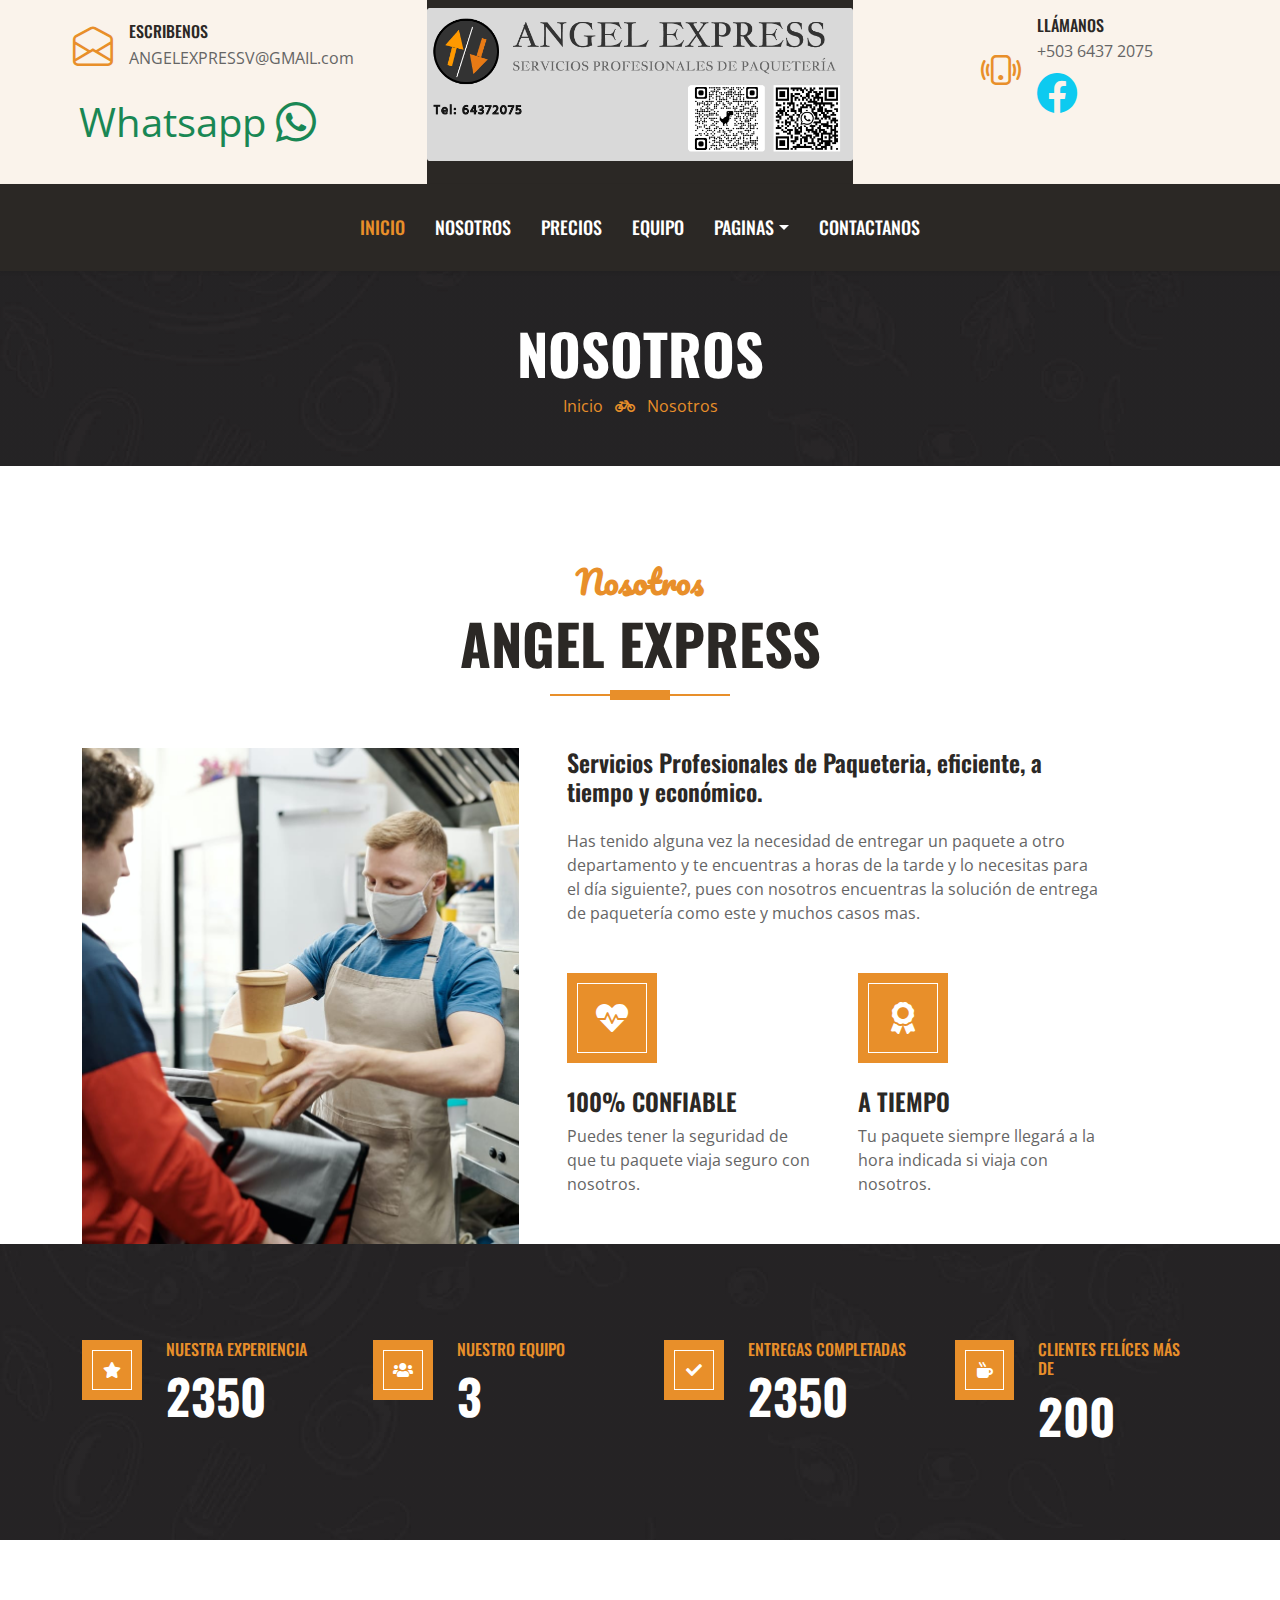
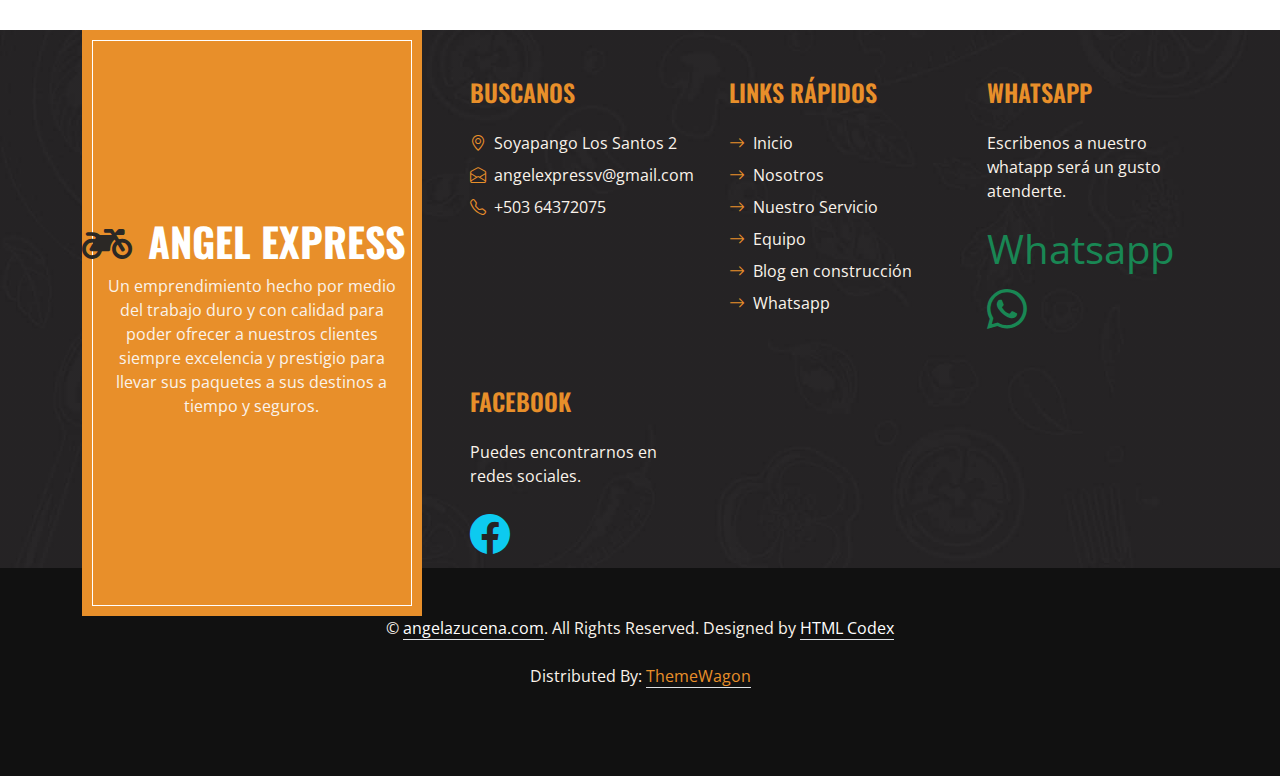
<file: about.html>
<!DOCTYPE html>
<html lang="en">

<head>
    <meta charset="utf-8">
    <title>ANGEL EXPRESS - </title>
    <meta content="width=device-width, initial-scale=1.0" name="viewport">

    <!-- Favicon -->
    <link href="img/logomini2.svg" rel="icon">

    <!-- Google Web Fonts -->
    <link rel="preconnect" href="https://fonts.googleapis.com">
    <link rel="preconnect" href="https://fonts.gstatic.com" crossorigin>
    <link href="https://fonts.googleapis.com/css2?family=Open+Sans:wght@400;600&family=Oswald:wght@500;600;700&family=Pacifico&display=swap" rel="stylesheet"> 

    <!-- Icon Font Stylesheet -->
    <link href="https://cdnjs.cloudflare.com/ajax/libs/font-awesome/5.10.0/css/all.min.css" rel="stylesheet">
    <link href="https://cdn.jsdelivr.net/npm/bootstrap-icons@1.4.1/font/bootstrap-icons.css" rel="stylesheet">

    <!-- Libraries Stylesheet -->
    <link href="lib/owlcarousel/assets/owl.carousel.min.css" rel="stylesheet">

    <!-- Customized Bootstrap Stylesheet -->
    <link href="css/bootstrap.min.css" rel="stylesheet">

    <!-- Template Stylesheet -->
    <link href="css/style.css" rel="stylesheet">
</head>

<body>
    <!-- Topbar Start -->
    <div class="container-fluid px-0 d-none d-lg-block">
        <div class="row gx-0">
            <div class="col-lg-4 text-center bg-secondary py-3">
                <div class="d-inline-flex align-items-center justify-content-center">
                    <i class="bi bi-envelope-open fs-1 text-primary me-3"></i>
                    <div class="text-start">
                        <h6 class="text-uppercase mb-1">Escribenos</h6>
                        <span>ANGELEXPRESSV@GMAIL.com</span> <br>                        
                    </div>                    
                </div>
                <!-- Whatsapp -->
                <div class=" text-center bg-secondary py-3">
                    <div class="d-inline-flex align-items-center justify-content-center">                                  
                        <div class="">
                            <a href="https://wa.me/message/B4KHMFO2CBG2N1" class="fs-1 text-success me-3 whatsapp_info">
                                Whatsapp <i class="bi bi-whatsapp fs-1 text-success me-3"></i>
                            </a>
                        </div>
                    </div>
                </div>
                <!-- FIN Whatsapp -->
            </div>
            <div class="col-lg-4 text-center bg-dark">
                <div class="d-inline-flex align-items-center justify-content-center p-0 quitarp">
                    <a href="index.html" class="">
                        <!-- h1 class="m-0 text-uppercase text-white"><i class="fa fa-bycicle fs-1 text-dark me-3"></i>ANGEL EXPRESS</h1-->
                        <img class="img-fluid mt-2" src="img/banner peque.png" alt="Banner">
                    </a>
                </div>
            </div>
            <div class="col-lg-4 text-center bg-secondary py-3">
                <div class="d-inline-flex align-items-center justify-content-center">
                    <i class="bi bi-phone-vibrate fs-1 text-primary me-3"></i>
                    <div class="text-start">
                        <h6 class="text-uppercase mb-1">Llámanos</h6>
                        <span>+503 6437 2075</span> <br>
                        <span>
                            <a href="https://www.facebook.com/profile.php?id=100089556460669" target="_blank" rel="noopener noreferrer">
                                <i class="bi bi-facebook fs-1 text-info me-3"></i>
                            </a>
                        </span>                        
                    </div>
                </div>
            </div>
        </div>
    </div>
    <!-- Topbar End -->

    <!-- Navbar Start -->
    <nav class="navbar navbar-expand-lg bg-dark navbar-dark shadow-sm py-3 py-lg-0 px-3 px-lg-0">
        <a href="index.html" class="navbar-brand d-block d-lg-none">
            <h1 class="m-0 text-uppercase text-white"><i class="fa fa-bicycle fs-1 text-primary me-3"></i>ANGEL EXPRESS</h1>
        </a>
        <button class="navbar-toggler" type="button" data-bs-toggle="collapse" data-bs-target="#navbarCollapse">
            <span class="navbar-toggler-icon"></span>
        </button>
        <div class="collapse navbar-collapse" id="navbarCollapse">
            <div class="navbar-nav ms-auto mx-lg-auto py-0">
                <a href="index.html" class="nav-item nav-link active">Inicio</a>
                <a href="about.html" class="nav-item nav-link">Nosotros</a>
                <a href="menu.html" class="nav-item nav-link">Precios</a>
                <a href="team.html" class="nav-item nav-link">Equipo</a>
                <div class="nav-item dropdown">
                    <a href="#" class="nav-link dropdown-toggle" data-bs-toggle="dropdown">Paginas</a>
                    <div class="dropdown-menu m-0">
                        <a href="service.html" class="dropdown-item">Nuestro Servicio</a>
                        <a href="testimonial.html" class="dropdown-item">Testimonial</a>
                    </div>
                </div>
                <a href="contact.html" class="nav-item nav-link">Contactanos</a>
            </div>
        </div>
    </nav>
    <!-- Navbar End -->


    <!-- Page Header Start -->
    <div class="container-fluid bg-dark bg-img p-5 mb-5">
        <div class="row">
            <div class="col-12 text-center">
                <h1 class="display-4 text-uppercase text-white">Nosotros</h1>
                <a href="index.html">Inicio</a>
                <i class="far fa fa-bicycle text-primary px-2"></i>
                <a href="about.html">Nosotros</a>
            </div>
        </div>
    </div>
    <!-- Page Header End -->


    <!-- About Start -->
    <div class="container-fluid pt-5">
        <div class="container">
            <div class="section-title position-relative text-center mx-auto mb-5 pb-3" style="max-width: 600px;">
                <h2 class="text-primary font-secondary">Nosotros</h2>
                <h1 class="display-4 text-uppercase">ANGEL EXPRESS</h1>
            </div>
            <div class="row gx-5">
                <div class="col-lg-5 mb-5 mb-lg-0" style="min-height: 400px;">
                    <div class="position-relative h-100">
                        <img class="position-absolute w-100 h-100" src="img/paquete_seguro.jpeg" style="object-fit: cover;">
                    </div>
                </div>
                <div class="col-lg-6 pb-5">
                    <h4 class="mb-4">Servicios Profesionales de Paqueteria, eficiente, a tiempo y económico.</h4>
                    <p class="mb-5">Has tenido alguna vez la necesidad de entregar un paquete a otro departamento y te encuentras a horas de la tarde y lo necesitas para el día siguiente?, pues con nosotros encuentras la solución de entrega de paquetería como este y muchos casos mas.</p>
                    <div class="row g-5">
                        <div class="col-sm-6">
                            <div class="d-flex align-items-center justify-content-center bg-primary border-inner mb-4" style="width: 90px; height: 90px;">
                                <i class="fa fa-heartbeat fa-2x text-white"></i>
                            </div>
                            <h4 class="text-uppercase">100% Confiable</h4>
                            <p class="mb-0">Puedes tener la seguridad de que tu paquete viaja seguro con nosotros.</p>
                        </div>
                        <div class="col-sm-6">
                            <div class="d-flex align-items-center justify-content-center bg-primary border-inner mb-4" style="width: 90px; height: 90px;">
                                <i class="fa fa-award fa-2x text-white"></i>
                            </div>
                            <h4 class="text-uppercase">A Tiempo</h4>
                            <p class="mb-0">Tu paquete siempre llegará a la hora indicada si viaja con nosotros.</p>
                        </div>
                    </div>
                </div>
            </div>
        </div>
    </div>
    <!-- About End -->


    <!-- Facts Start -->
    <div class="container-fluid bg-img py-5 mb-5">
        <div class="container py-5">
            <div class="row gx-5 gy-4">
                <div class="col-lg-3 col-md-6">
                    <div class="d-flex">
                        <div class="bg-primary border-inner d-flex align-items-center justify-content-center mb-3" style="width: 60px; height: 60px;">
                            <i class="fa fa-star text-white"></i>
                        </div>
                        <div class="ps-4">
                            <h6 class="text-primary text-uppercase">Nuestra Experiencia</h6>
                            <h1 class="display-5 text-white mb-0" data-toggle="counter-up">2350</h1>
                        </div>
                    </div>
                </div>
                <div class="col-lg-3 col-md-6">
                    <div class="d-flex">
                        <div class="bg-primary border-inner d-flex align-items-center justify-content-center mb-3" style="width: 60px; height: 60px;">
                            <i class="fa fa-users text-white"></i>
                        </div>
                        <div class="ps-4">
                            <h6 class="text-primary text-uppercase">Nuestro Equipo</h6>
                            <h1 class="display-5 text-white mb-0" data-toggle="counter-up">3</h1>
                        </div>
                    </div>
                </div>
                <div class="col-lg-3 col-md-6">
                    <div class="d-flex">
                        <div class="bg-primary border-inner d-flex align-items-center justify-content-center mb-3" style="width: 60px; height: 60px;">
                            <i class="fa fa-check text-white"></i>
                        </div>
                        <div class="ps-4">
                            <h6 class="text-primary text-uppercase">Entregas Completadas</h6>
                            <h1 class="display-5 text-white mb-0" data-toggle="counter-up">2350</h1>
                        </div>
                    </div>
                </div>
                <div class="col-lg-3 col-md-6">
                    <div class="d-flex">
                        <div class="bg-primary border-inner d-flex align-items-center justify-content-center mb-3" style="width: 60px; height: 60px;">
                            <i class="fa fa-mug-hot text-white"></i>
                        </div>
                        <div class="ps-4">
                            <h6 class="text-primary text-uppercase">Clientes Felíces Más de </h6>
                            <h1 class="display-5 text-white mb-0" data-toggle="counter-up">200</h1>
                        </div>
                    </div>
                </div>
            </div>
        </div>
    </div>
    <!-- Facts End -->




    <!-- Footer Start -->
    <div class="container-fluid bg-img text-secondary " style="margin-top: 90px">
        <div class="container">
            <div class="row gx-5">
                <div class="col-lg-4 col-md-6 mb-lg-n5">
                    <div class="d-flex flex-column align-items-center justify-content-center text-center h-100 bg-primary border-inner p-4">
                        <a href="index.html" class="navbar-brand">
                            <h1 class="m-0 text-uppercase text-white"><i class="fa fa-motorcycle fs-1 text-dark me-3"></i>ANGEL EXPRESS</h1>
                        </a>
                        <p class="mt-1 flex">Un emprendimiento hecho por medio del trabajo 
                            duro y con calidad para poder ofrecer a nuestros clientes siempre excelencia 
                            y prestigio para llevar sus paquetes a sus destinos a tiempo y seguros.</p>
                    </div>
                </div>
                <div class="col-lg-8 col-md-6">
                    <div class="row gx-5">
                        <div class="col-lg-4 col-md-12 pt-5 mb-5">
                            <h4 class="text-primary text-uppercase mb-4">Buscanos</h4>
                            <div class="d-flex mb-2">
                                <i class="bi bi-geo-alt text-primary me-2"></i>
                                <p class="mb-0">Soyapango Los Santos 2</p>
                            </div>
                            <div class="d-flex mb-2">
                                <i class="bi bi-envelope-open text-primary me-2"></i>
                                <p class="mb-0">angelexpressv@gmail.com</p>
                            </div>
                            <div class="d-flex mb-2">
                                <i class="bi bi-telephone text-primary me-2"></i>
                                <p class="mb-0">+503 64372075</p>
                            </div>
                            <!-- <div class="d-flex mt-4">
                                <a class="btn btn-lg btn-primary btn-lg-square border-inner rounded-0 me-2" href="#"><i class="fab fa-twitter fw-normal"></i></a>
                                <a class="btn btn-lg btn-primary btn-lg-square border-inner rounded-0 me-2" href="#"><i class="fab fa-facebook-f fw-normal"></i></a>
                                <a class="btn btn-lg btn-primary btn-lg-square border-inner rounded-0 me-2" href="#"><i class="fab fa-linkedin-in fw-normal"></i></a>
                            </div> -->
                        </div>
                        <div class="col-lg-4 col-md-12 pt-0 pt-lg-5 mb-5">
                            <h4 class="text-primary text-uppercase mb-4">Links Rápidos</h4>
                            <div class="d-flex flex-column justify-content-start">
                                <a class="text-secondary mb-2" href="#"><i class="bi bi-arrow-right text-primary me-2"></i>Inicio</a>
                                <a class="text-secondary mb-2" href="#"><i class="bi bi-arrow-right text-primary me-2"></i>Nosotros</a>
                                <a class="text-secondary mb-2" href="#"><i class="bi bi-arrow-right text-primary me-2"></i>Nuestro Servicio</a>
                                <a class="text-secondary mb-2" href="#"><i class="bi bi-arrow-right text-primary me-2"></i>Equipo</a>
                                <a class="text-secondary mb-2" href="#"><i class="bi bi-arrow-right text-primary me-2"></i>Blog en construcción</a>
                                <a class="text-secondary" href="#"><i class="bi bi-arrow-right text-primary me-2"></i>Whatsapp</a>
                            </div>
                        </div>
                        <div class="col-lg-4 col-md-12 pt-0 pt-lg-5 mb-5">
                            <h4 class="text-primary text-uppercase mb-4">Whatsapp</h4>
                            <p>Escribenos a nuestro whatapp será un gusto atenderte.</p>
                            <div class="">
                                <a href="https://wa.me/message/B4KHMFO2CBG2N1" class="fs-1 text-success me-3 whatsapp_info">
                                    Whatsapp <i class="bi bi-whatsapp fs-1 text-success me-3"></i>
                                </a>
                            </div>
                        </div>
                        <!-- facebook-->
                        <div class="col-lg-4 col-md-12 mb-1">
                            <h4 class="text-primary text-uppercase mb-4">Facebook</h4>
                            <p>Puedes encontrarnos en redes sociales.</p>
                            <div class="">
                                <span>
                                    <a href="https://www.facebook.com/profile.php?id=100089556460669" target="_blank" rel="noopener noreferrer">
                                        <i class="bi bi-facebook fs-1 text-info me-3"></i>
                                    </a>
                                </span>                        
                            </div>
                        </div>
                        <!-- fin de facebook-->
                    </div>
                </div>
            </div>
        </div>
    </div>    
    <div class="container-fluid text-secondary py-5" style="background: #111111;">
        <div class="container text-center">
            <p class="mb-0">&copy; <a class="text-white border-bottom" href="#">angelazucena.com</a>. All Rights Reserved. 
			
			<!--/*** This template is free as long as you keep the footer author’s credit link/attribution link/backlink. If you'd like to use the template without the footer author’s credit link/attribution link/backlink, you can purchase the Credit Removal License from "https://htmlcodex.com/credit-removal". Thank you for your support. ***/-->
			Designed by <a class="text-white border-bottom" href="https://htmlcodex.com">HTML Codex</a></p>
            <br>Distributed By: <a class="border-bottom" href="https://themewagon.com" target="_blank">ThemeWagon</a></p>
            <br>
        </div>
    </div>
    <!-- Footer End -->


    <!-- Back to Top -->
    <a href="#" class="btn btn-primary border-inner py-3 fs-4 back-to-top"><i class="bi bi-arrow-up"></i></a>


    <!-- JavaScript Libraries -->
    <script src="https://code.jquery.com/jquery-3.4.1.min.js"></script>
    <script src="https://cdn.jsdelivr.net/npm/bootstrap@5.0.0/dist/js/bootstrap.bundle.min.js"></script>
    <script src="lib/easing/easing.min.js"></script>
    <script src="lib/waypoints/waypoints.min.js"></script>
    <script src="lib/counterup/counterup.min.js"></script>
    <script src="lib/owlcarousel/owl.carousel.min.js"></script>

    <!-- Template Javascript -->
    <script src="js/main.js"></script>
</body>

</html>
</file>
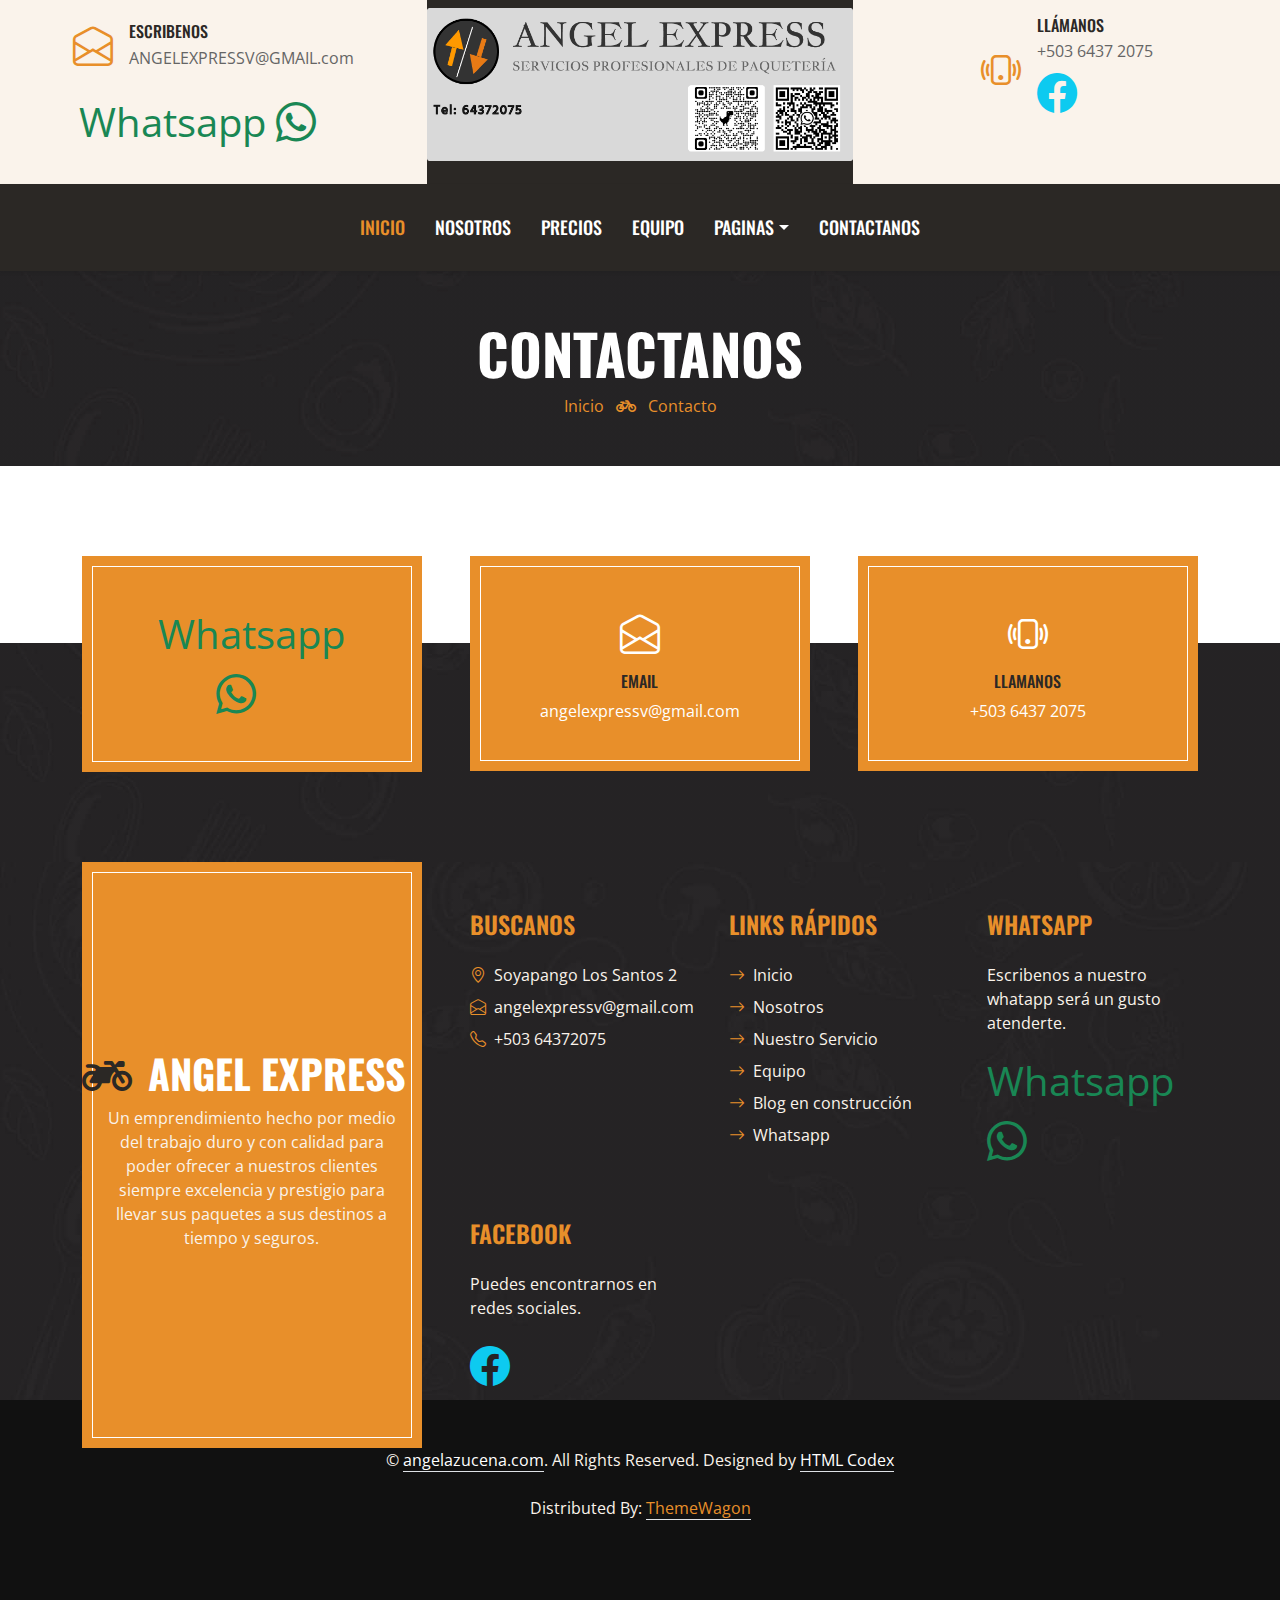
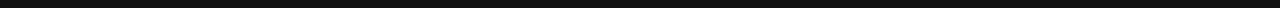
<file: contact.html>
<!DOCTYPE html>
<html lang="en">

<head>
    <meta charset="utf-8">
    <title>ANGEL EXPRESS - </title>
    <meta content="width=device-width, initial-scale=1.0" name="viewport">

    <!-- Favicon -->
    <link href="img/logomini2.svg" rel="icon">

    <!-- Google Web Fonts -->
    <link rel="preconnect" href="https://fonts.googleapis.com">
    <link rel="preconnect" href="https://fonts.gstatic.com" crossorigin>
    <link href="https://fonts.googleapis.com/css2?family=Open+Sans:wght@400;600&family=Oswald:wght@500;600;700&family=Pacifico&display=swap" rel="stylesheet"> 

    <!-- Icon Font Stylesheet -->
    <link href="https://cdnjs.cloudflare.com/ajax/libs/font-awesome/5.10.0/css/all.min.css" rel="stylesheet">
    <link href="https://cdn.jsdelivr.net/npm/bootstrap-icons@1.4.1/font/bootstrap-icons.css" rel="stylesheet">

    <!-- Libraries Stylesheet -->
    <link href="lib/owlcarousel/assets/owl.carousel.min.css" rel="stylesheet">

    <!-- Customized Bootstrap Stylesheet -->
    <link href="css/bootstrap.min.css" rel="stylesheet">

    <!-- Template Stylesheet -->
    <link href="css/style.css" rel="stylesheet">
</head>

<body>
    <!-- Topbar Start -->
    <div class="container-fluid px-0 d-none d-lg-block">
        <div class="row gx-0">
            <div class="col-lg-4 text-center bg-secondary py-3">
                <div class="d-inline-flex align-items-center justify-content-center">
                    <i class="bi bi-envelope-open fs-1 text-primary me-3"></i>
                    <div class="text-start">
                        <h6 class="text-uppercase mb-1">Escribenos</h6>
                        <span>ANGELEXPRESSV@GMAIL.com</span> <br>                        
                    </div>                    
                </div>
                <!-- Whatsapp -->
                <div class=" text-center bg-secondary py-3">
                    <div class="d-inline-flex align-items-center justify-content-center">                                  
                        <div class="">
                            <a href="https://wa.me/message/B4KHMFO2CBG2N1" class="fs-1 text-success me-3 whatsapp_info">
                                Whatsapp <i class="bi bi-whatsapp fs-1 text-success me-3"></i>
                            </a>
                        </div>
                    </div>
                </div>
                <!-- FIN Whatsapp -->
            </div>
            <div class="col-lg-4 text-center bg-dark">
                <div class="d-inline-flex align-items-center justify-content-center p-0 quitarp">
                    <a href="index.html" class="">
                        <!-- h1 class="m-0 text-uppercase text-white"><i class="fa fa-bycicle fs-1 text-dark me-3"></i>ANGEL EXPRESS</h1-->
                        <img class="img-fluid mt-2" src="img/banner peque.png" alt="Banner">
                    </a>
                </div>
            </div>
            <div class="col-lg-4 text-center bg-secondary py-3">
                <div class="d-inline-flex align-items-center justify-content-center">
                    <i class="bi bi-phone-vibrate fs-1 text-primary me-3"></i>
                    <div class="text-start">
                        <h6 class="text-uppercase mb-1">Llámanos</h6>
                        <span>+503 6437 2075</span> <br>
                        <span>
                            <a href="https://www.facebook.com/profile.php?id=100089556460669" target="_blank" rel="noopener noreferrer">
                                <i class="bi bi-facebook fs-1 text-info me-3"></i>
                            </a>
                        </span>                        
                    </div>
                </div>
            </div>
        </div>
    </div>
    <!-- Topbar End -->


    <!-- Navbar Start -->
    <nav class="navbar navbar-expand-lg bg-dark navbar-dark shadow-sm py-3 py-lg-0 px-3 px-lg-0">
        <a href="index.html" class="navbar-brand d-block d-lg-none">
            <h1 class="m-0 text-uppercase text-white"><i class="fa fa-bicycle fs-1 text-primary me-3"></i>ANGEL EXPRESS</h1>
        </a>
        <button class="navbar-toggler" type="button" data-bs-toggle="collapse" data-bs-target="#navbarCollapse">
            <span class="navbar-toggler-icon"></span>
        </button>
        <div class="collapse navbar-collapse" id="navbarCollapse">
            <div class="navbar-nav ms-auto mx-lg-auto py-0">
                <a href="index.html" class="nav-item nav-link active">Inicio</a>
                <a href="about.html" class="nav-item nav-link">Nosotros</a>
                <a href="menu.html" class="nav-item nav-link">Precios</a>
                <a href="team.html" class="nav-item nav-link">Equipo</a>
                <div class="nav-item dropdown">
                    <a href="#" class="nav-link dropdown-toggle" data-bs-toggle="dropdown">Paginas</a>
                    <div class="dropdown-menu m-0">
                        <a href="service.html" class="dropdown-item">Nuestro Servicio</a>
                        <a href="testimonial.html" class="dropdown-item">Testimonial</a>
                    </div>
                </div>
                <a href="contact.html" class="nav-item nav-link">Contactanos</a>
            </div>
        </div>
    </nav>
    <!-- Navbar End -->


    <!-- Page Header Start -->
    <div class="container-fluid bg-dark bg-img p-5 mb-5">
        <div class="row">
            <div class="col-12 text-center">
                <h1 class="display-4 text-uppercase text-white">Contactanos</h1>
                <a href="index.html">Inicio</a>
                <i class="far fa fa-bicycle text-primary px-2"></i>
                <a href="contact.html">Contacto</a>
            </div>
        </div>
    </div>
    <!-- Page Header End -->


    <!-- Contact Start -->
    <div class="container-fluid contact position-relative px-5" style="margin-top: 90px;">
        <div class="container">
            <div class="row g-5 mb-5">
                <div class="col-lg-4 col-md-6">
                    <div class="bg-primary border-inner text-center text-white p-5">                                                
                        <a href="https://wa.me/message/B4KHMFO2CBG2N1" class="fs-1 text-success me-3 whatsapp_info">
                            Whatsapp <i class="bi bi-whatsapp fs-1 text-success me-3"></i>
                        </a>
                    </div>
                </div>
                <div class="col-lg-4 col-md-6">
                    <div class="bg-primary border-inner text-center text-white p-5">
                        <i class="bi bi-envelope-open fs-1 text-white"></i>
                        <h6 class="text-uppercase my-2">Email</h6>
                        <span>angelexpressv@gmail.com</span>
                    </div>
                </div>
                <div class="col-lg-4 col-md-6">
                    <div class="bg-primary border-inner text-center text-white p-5">
                        <i class="bi bi-phone-vibrate fs-1 text-white"></i>
                        <h6 class="text-uppercase my-2">Llamanos</h6>
                        <span>+503 6437 2075</span> <br>                        
                    </div>
                </div>
            </div>
            <!-- form -->
            <!-- div class="row justify-content-center">
                <div class="col-lg-6">
                    <form>
                        <div class="row g-3">
                            <div class="col-sm-6">
                                <input type="text" class="form-control bg-light border-0 px-4" placeholder="Your Name" style="height: 55px;">
                            </div>
                            <div class="col-sm-6">
                                <input type="email" class="form-control bg-light border-0 px-4" placeholder="Your Email" style="height: 55px;">
                            </div>
                            <div class="col-sm-12">
                                <input type="text" class="form-control bg-light border-0 px-4" placeholder="Subject" style="height: 55px;">
                            </div>
                            <div class="col-sm-12">
                                <textarea class="form-control bg-light border-0 px-4 py-3" rows="4" placeholder="Message"></textarea>
                            </div>
                            <div class="col-sm-12">
                                <button class="btn btn-primary border-inner w-100 py-3" type="submit">Send Message</button>
                            </div>
                        </div>
                    </form>
                </div>
            </div -->
            <!--fon del form-->
        </div>
    </div>
    <!-- Contact End -->


    <!-- Footer Start -->
    <div class="container-fluid bg-img text-secondary " style="margin-top: 90px">
        <div class="container">
            <div class="row gx-5">
                <div class="col-lg-4 col-md-6 mb-lg-n5">
                    <div class="d-flex flex-column align-items-center justify-content-center text-center h-100 bg-primary border-inner p-4">
                        <a href="index.html" class="navbar-brand">
                            <h1 class="m-0 text-uppercase text-white"><i class="fa fa-motorcycle fs-1 text-dark me-3"></i>ANGEL EXPRESS</h1>
                        </a>
                        <p class="mt-1 flex">Un emprendimiento hecho por medio del trabajo 
                            duro y con calidad para poder ofrecer a nuestros clientes siempre excelencia 
                            y prestigio para llevar sus paquetes a sus destinos a tiempo y seguros.</p>
                    </div>
                </div>
                <div class="col-lg-8 col-md-6">
                    <div class="row gx-5">
                        <div class="col-lg-4 col-md-12 pt-5 mb-5">
                            <h4 class="text-primary text-uppercase mb-4">Buscanos</h4>
                            <div class="d-flex mb-2">
                                <i class="bi bi-geo-alt text-primary me-2"></i>
                                <p class="mb-0">Soyapango Los Santos 2</p>
                            </div>
                            <div class="d-flex mb-2">
                                <i class="bi bi-envelope-open text-primary me-2"></i>
                                <p class="mb-0">angelexpressv@gmail.com</p>
                            </div>
                            <div class="d-flex mb-2">
                                <i class="bi bi-telephone text-primary me-2"></i>
                                <p class="mb-0">+503 64372075</p>
                            </div>
                            <!-- <div class="d-flex mt-4">
                                <a class="btn btn-lg btn-primary btn-lg-square border-inner rounded-0 me-2" href="#"><i class="fab fa-twitter fw-normal"></i></a>
                                <a class="btn btn-lg btn-primary btn-lg-square border-inner rounded-0 me-2" href="#"><i class="fab fa-facebook-f fw-normal"></i></a>
                                <a class="btn btn-lg btn-primary btn-lg-square border-inner rounded-0 me-2" href="#"><i class="fab fa-linkedin-in fw-normal"></i></a>
                            </div> -->
                        </div>
                        <div class="col-lg-4 col-md-12 pt-0 pt-lg-5 mb-5">
                            <h4 class="text-primary text-uppercase mb-4">Links Rápidos</h4>
                            <div class="d-flex flex-column justify-content-start">
                                <a class="text-secondary mb-2" href="#"><i class="bi bi-arrow-right text-primary me-2"></i>Inicio</a>
                                <a class="text-secondary mb-2" href="#"><i class="bi bi-arrow-right text-primary me-2"></i>Nosotros</a>
                                <a class="text-secondary mb-2" href="#"><i class="bi bi-arrow-right text-primary me-2"></i>Nuestro Servicio</a>
                                <a class="text-secondary mb-2" href="#"><i class="bi bi-arrow-right text-primary me-2"></i>Equipo</a>
                                <a class="text-secondary mb-2" href="#"><i class="bi bi-arrow-right text-primary me-2"></i>Blog en construcción</a>
                                <a class="text-secondary" href="#"><i class="bi bi-arrow-right text-primary me-2"></i>Whatsapp</a>
                            </div>
                        </div>
                        <div class="col-lg-4 col-md-12 pt-0 pt-lg-5 mb-5">
                            <h4 class="text-primary text-uppercase mb-4">Whatsapp</h4>
                            <p>Escribenos a nuestro whatapp será un gusto atenderte.</p>
                            <div class="">
                                <a href="https://wa.me/message/B4KHMFO2CBG2N1" class="fs-1 text-success me-3 whatsapp_info">
                                    Whatsapp <i class="bi bi-whatsapp fs-1 text-success me-3"></i>
                                </a>
                            </div>
                        </div>
                        <!-- facebook-->
                        <div class="col-lg-4 col-md-12 mb-1">
                            <h4 class="text-primary text-uppercase mb-4">Facebook</h4>
                            <p>Puedes encontrarnos en redes sociales.</p>
                            <div class="">
                                <span>
                                    <a href="https://www.facebook.com/profile.php?id=100089556460669" target="_blank" rel="noopener noreferrer">
                                        <i class="bi bi-facebook fs-1 text-info me-3"></i>
                                    </a>
                                </span>                        
                            </div>
                        </div>
                        <!-- fin de facebook-->
                    </div>
                </div>
            </div>
        </div>
    </div>    
    <div class="container-fluid text-secondary py-5" style="background: #111111;">
        <div class="container text-center">
            <p class="mb-0">&copy; <a class="text-white border-bottom" href="#">angelazucena.com</a>. All Rights Reserved. 
			
			<!--/*** This template is free as long as you keep the footer author’s credit link/attribution link/backlink. If you'd like to use the template without the footer author’s credit link/attribution link/backlink, you can purchase the Credit Removal License from "https://htmlcodex.com/credit-removal". Thank you for your support. ***/-->
			Designed by <a class="text-white border-bottom" href="https://htmlcodex.com">HTML Codex</a></p>
            <br>Distributed By: <a class="border-bottom" href="https://themewagon.com" target="_blank">ThemeWagon</a></p>
            <br>
        </div>
    </div>


    <!-- Back to Top -->
    <a href="#" class="btn btn-primary border-inner py-3 fs-4 back-to-top"><i class="bi bi-arrow-up"></i></a>


    <!-- JavaScript Libraries -->
    <script src="https://code.jquery.com/jquery-3.4.1.min.js"></script>
    <script src="https://cdn.jsdelivr.net/npm/bootstrap@5.0.0/dist/js/bootstrap.bundle.min.js"></script>
    <script src="lib/easing/easing.min.js"></script>
    <script src="lib/waypoints/waypoints.min.js"></script>
    <script src="lib/counterup/counterup.min.js"></script>
    <script src="lib/owlcarousel/owl.carousel.min.js"></script>

    <!-- Template Javascript -->
    <script src="js/main.js"></script>
</body>

</html>
</file>
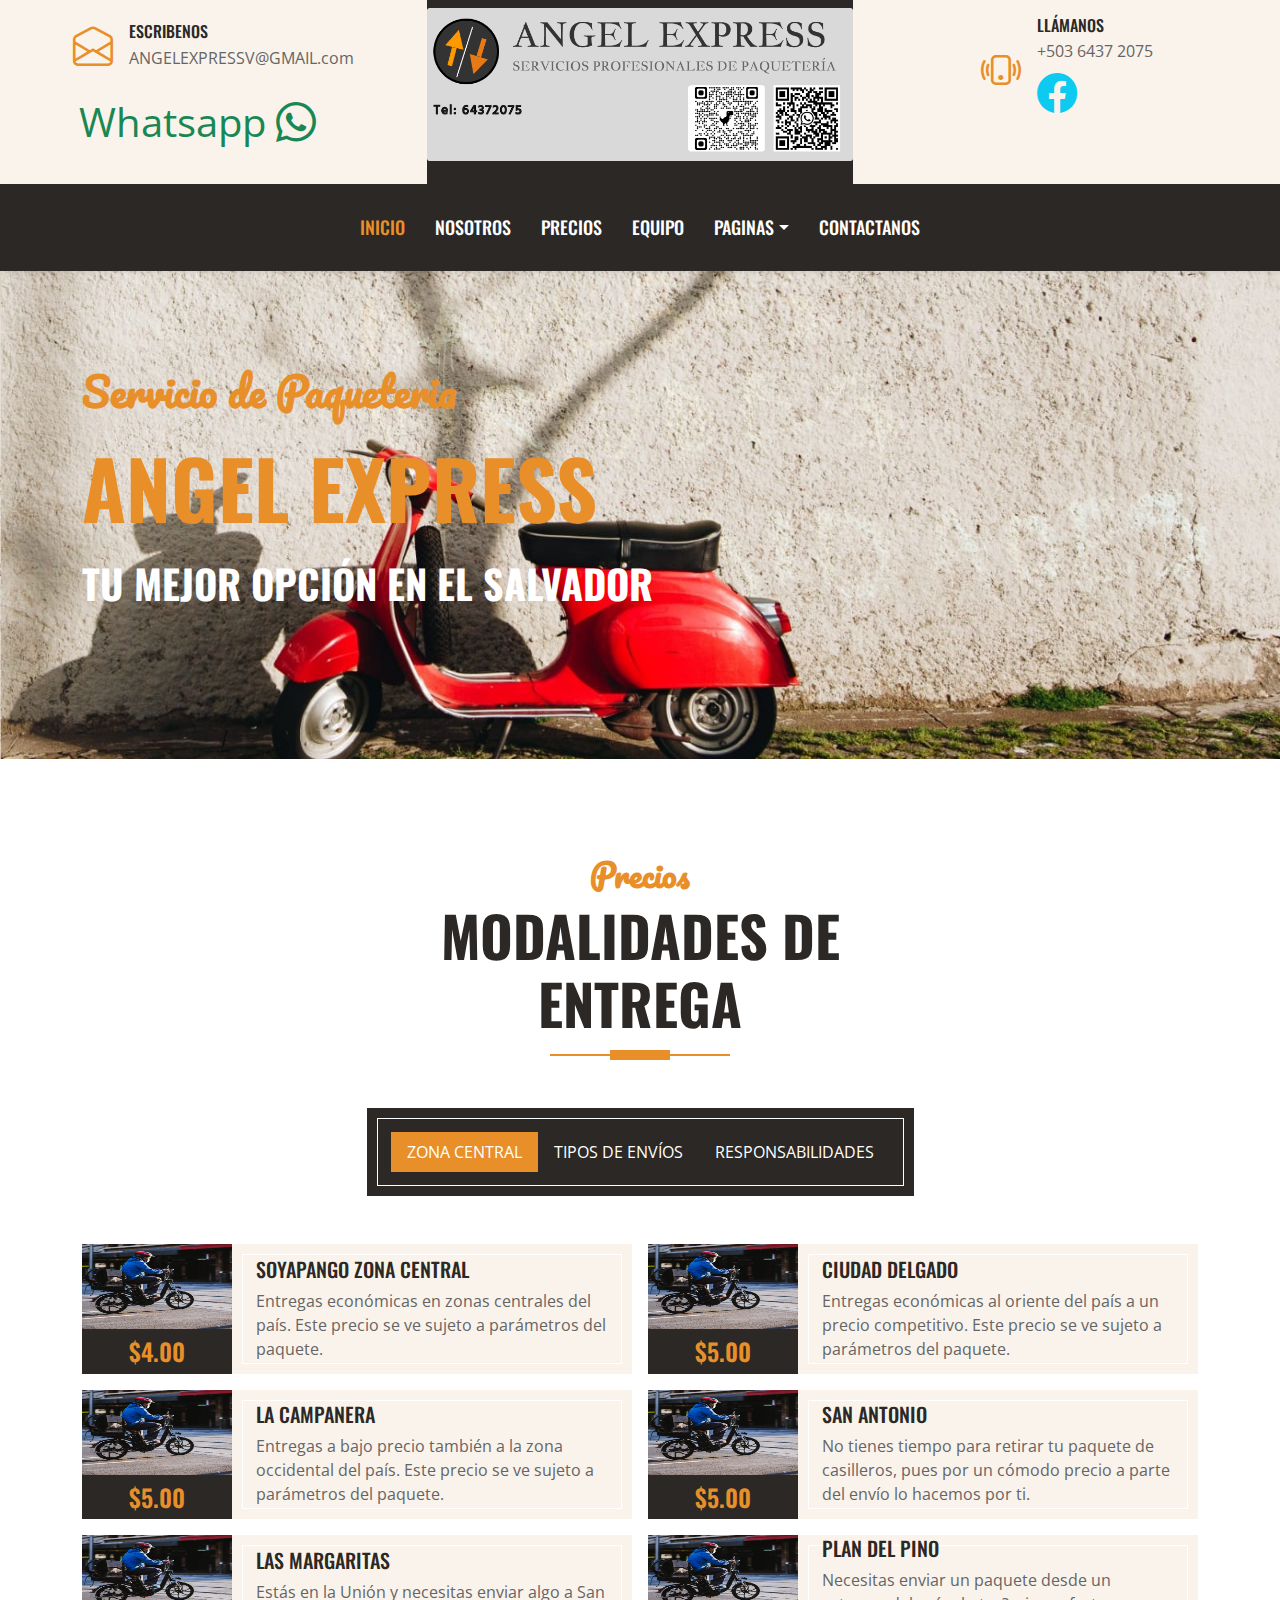
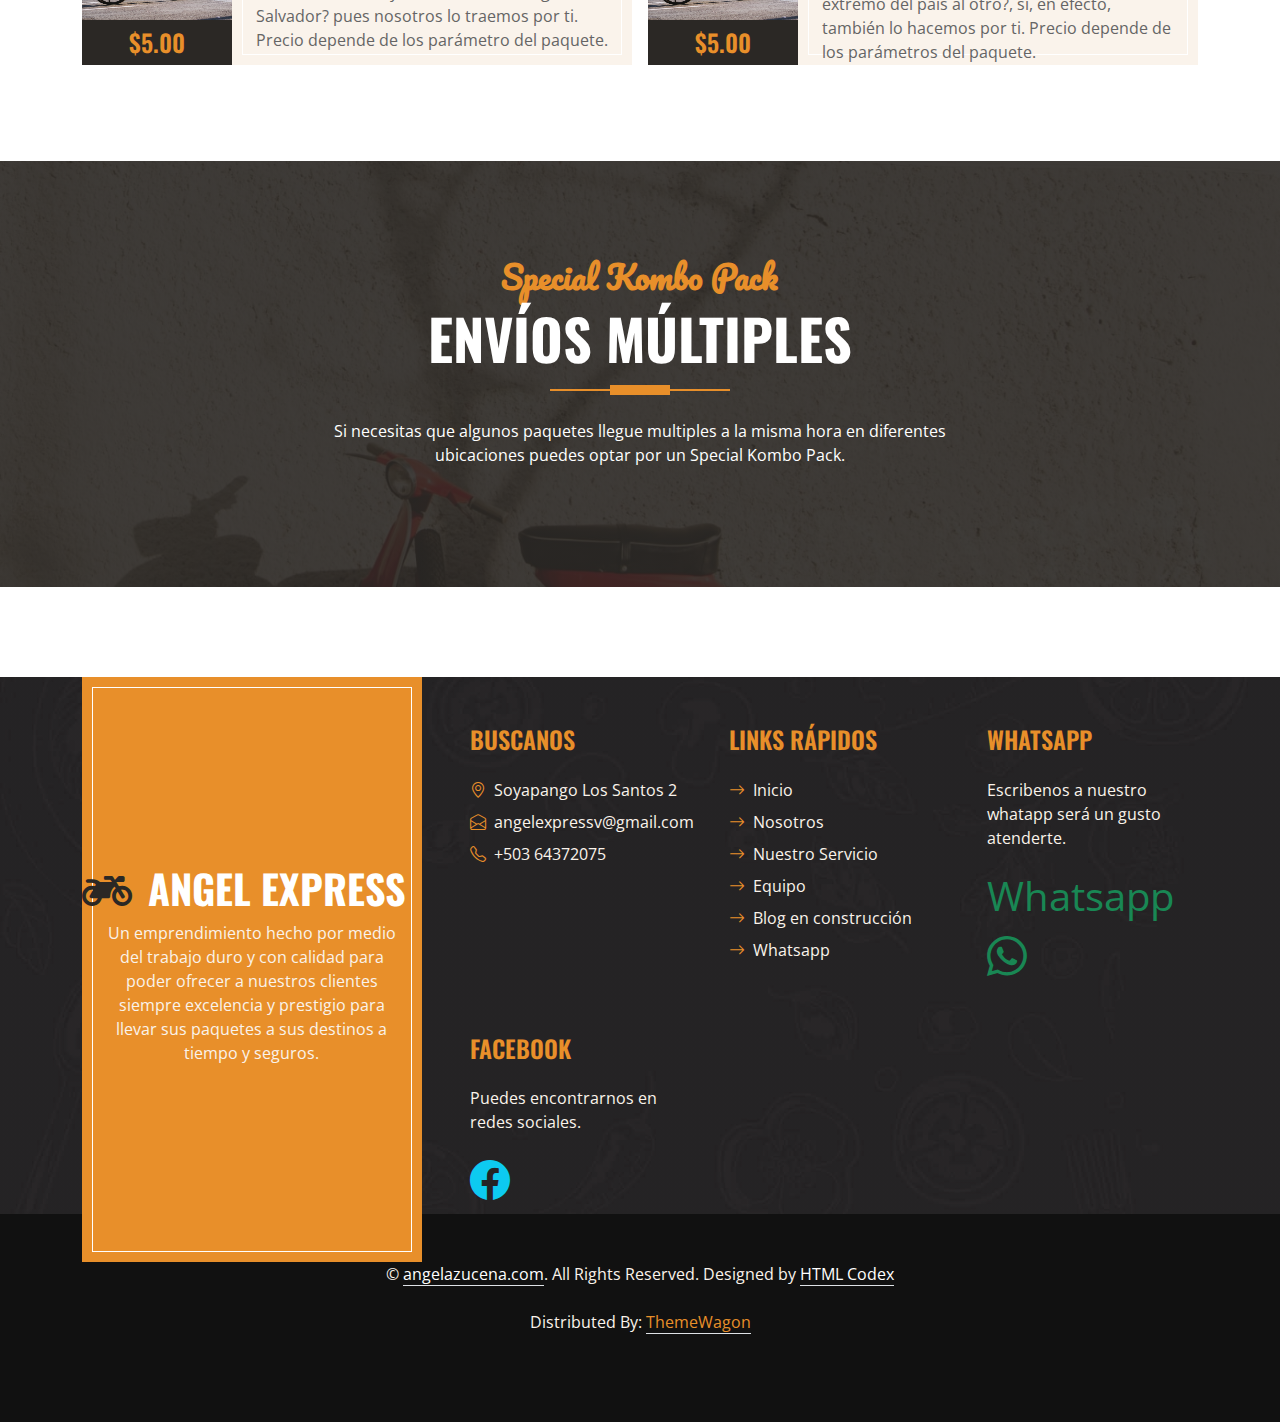
<file: menu.html>
<!DOCTYPE html>
<html lang="en">

<head>
    <meta charset="utf-8">
    <title>ANGEL EXPRESS - </title>
    <meta content="width=device-width, initial-scale=1.0" name="viewport">

    <!-- Favicon -->
    <link href="img/logomini2.svg" rel="icon">

    <!-- Google Web Fonts -->
    <link rel="preconnect" href="https://fonts.googleapis.com">
    <link rel="preconnect" href="https://fonts.gstatic.com" crossorigin>
    <link href="https://fonts.googleapis.com/css2?family=Open+Sans:wght@400;600&family=Oswald:wght@500;600;700&family=Pacifico&display=swap" rel="stylesheet"> 

    <!-- Icon Font Stylesheet -->
    <link href="https://cdnjs.cloudflare.com/ajax/libs/font-awesome/5.10.0/css/all.min.css" rel="stylesheet">
    <link href="https://cdn.jsdelivr.net/npm/bootstrap-icons@1.4.1/font/bootstrap-icons.css" rel="stylesheet">

    <!-- Libraries Stylesheet -->
    <link href="lib/owlcarousel/assets/owl.carousel.min.css" rel="stylesheet">

    <!-- Customized Bootstrap Stylesheet -->
    <link href="css/bootstrap.min.css" rel="stylesheet">

    <!-- Template Stylesheet -->
    <link href="css/style.css" rel="stylesheet">
</head>

<body>
    <!-- Topbar Start -->
    <div class="container-fluid px-0 d-none d-lg-block">
        <div class="row gx-0">
            <div class="col-lg-4 text-center bg-secondary py-3">
                <div class="d-inline-flex align-items-center justify-content-center">
                    <i class="bi bi-envelope-open fs-1 text-primary me-3"></i>
                    <div class="text-start">
                        <h6 class="text-uppercase mb-1">Escribenos</h6>
                        <span>ANGELEXPRESSV@GMAIL.com</span> <br>                        
                    </div>                    
                </div>
                <!-- Whatsapp -->
                <div class=" text-center bg-secondary py-3">
                    <div class="d-inline-flex align-items-center justify-content-center">                                  
                        <div class="">
                            <a href="https://wa.me/message/B4KHMFO2CBG2N1" class="fs-1 text-success me-3 whatsapp_info">
                                Whatsapp <i class="bi bi-whatsapp fs-1 text-success me-3"></i>
                            </a>
                        </div>
                    </div>
                </div>
                <!-- FIN Whatsapp -->
            </div>
            <div class="col-lg-4 text-center bg-dark">
                <div class="d-inline-flex align-items-center justify-content-center p-0 quitarp">
                    <a href="index.html" class="">
                        <!-- h1 class="m-0 text-uppercase text-white"><i class="fa fa-bycicle fs-1 text-dark me-3"></i>ANGEL EXPRESS</h1-->
                        <img class="img-fluid mt-2" src="img/banner peque.png" alt="Banner">
                    </a>
                </div>
            </div>
            <div class="col-lg-4 text-center bg-secondary py-3">
                <div class="d-inline-flex align-items-center justify-content-center">
                    <i class="bi bi-phone-vibrate fs-1 text-primary me-3"></i>
                    <div class="text-start">
                        <h6 class="text-uppercase mb-1">Llámanos</h6>
                        <span>+503 6437 2075</span> <br>
                        <span>
                            <a href="https://www.facebook.com/profile.php?id=100089556460669" target="_blank" rel="noopener noreferrer">
                                <i class="bi bi-facebook fs-1 text-info me-3"></i>
                            </a>
                        </span>                        
                    </div>
                </div>
            </div>
        </div>
    </div>
    <!-- Topbar End -->



    <!-- Navbar Start -->
    <nav class="navbar navbar-expand-lg bg-dark navbar-dark shadow-sm py-3 py-lg-0 px-3 px-lg-0">
        <a href="index.html" class="navbar-brand d-block d-lg-none">
            <h1 class="m-0 text-uppercase text-white"><i class="fa fa-bicycle fs-1 text-primary me-3"></i>ANGEL EXPRESS</h1>
        </a>
        <button class="navbar-toggler" type="button" data-bs-toggle="collapse" data-bs-target="#navbarCollapse">
            <span class="navbar-toggler-icon"></span>
        </button>
        <div class="collapse navbar-collapse" id="navbarCollapse">
            <div class="navbar-nav ms-auto mx-lg-auto py-0">
                <a href="index.html" class="nav-item nav-link active">Inicio</a>
                <a href="about.html" class="nav-item nav-link">Nosotros</a>
                <a href="menu.html" class="nav-item nav-link">Precios</a>
                <a href="team.html" class="nav-item nav-link">Equipo</a>
                <div class="nav-item dropdown">
                    <a href="#" class="nav-link dropdown-toggle" data-bs-toggle="dropdown">Paginas</a>
                    <div class="dropdown-menu m-0">
                        <a href="service.html" class="dropdown-item">Nuestro Servicio</a>
                        <a href="testimonial.html" class="dropdown-item">Testimonial</a>
                    </div>
                </div>
                <a href="contact.html" class="nav-item nav-link">Contactanos</a>
            </div>
        </div>
    </nav>
    <!-- Navbar End -->


    <!-- Hero Start -->
    <div class="container-fluid bg-primary py-5 mb-5 hero-header">
        <div class="container py-5">
            <div class="row justify-content-start">
                <div class="col-lg-8 text-center text-lg-start">
                    <h1 class="font-secondary text-primary mb-4">Servicio de Paqueteria</h1>
                    <h1 class="display-1 text-uppercase text-primary mb-4">ANGEL EXPRESS</h1>
                    <h1 class="text-uppercase text-white">Tu Mejor Opción en El Salvador</h1>
                    <div class="d-flex align-items-center justify-content-center justify-content-lg-start pt-5">                        
                    </div>
                </div>
            </div>
        </div>
    </div>
    <!-- Hero End -->


    <!-- Products Start -->
    <div class="container-fluid about py-5">
        <div class="container">
            <div class="section-title position-relative text-center mx-auto mb-5 pb-3" style="max-width: 600px;">
                <h2 class="text-primary font-secondary">Precios</h2>
                <h1 class="display-4 text-uppercase">modalidades de entrega</h1>
            </div>
            <div class="tab-class text-center">
                <ul class="nav nav-pills d-inline-flex justify-content-center bg-dark text-uppercase border-inner p-4 mb-5">
                    <li class="nav-item">
                        <a class="nav-link text-white active" data-bs-toggle="pill" href="#tab-1">Zona Central</a>
                    </li>
                    <li class="nav-item">
                        <a class="nav-link text-white" data-bs-toggle="pill" href="#tab-2">Tipos de Envíos</a>
                    </li>
                    <li class="nav-item">
                        <a class="nav-link text-white" data-bs-toggle="pill" href="#tab-3">Responsabilidades</a>
                    </li>
                </ul>
                <div class="tab-content">
                    <div id="tab-1" class="tab-pane fade show p-0 active">
                        <div class="row g-3">
                            <div class="col-lg-6">
                                <div class="d-flex h-100">
                                    <div class="flex-shrink-0">
                                        <img class="img-fluid" src="img/moto_envios.jpg" alt="" style="width: 150px; height: 85px;">
                                        <h4 class="bg-dark text-primary p-2 m-0">$4.00</h4>
                                    </div>
                                    <div class="d-flex flex-column justify-content-center text-start bg-secondary border-inner px-4">
                                        <h5 class="text-uppercase">Soyapango Zona Central</h5>
                                        <span>Entregas económicas en zonas centrales del país. Este precio se ve sujeto a parámetros del paquete.</span>
                                    </div>
                                </div>
                            </div>
                            <div class="col-lg-6">
                                <div class="d-flex h-100">
                                    <div class="flex-shrink-0">
                                        <img class="img-fluid" src="img/moto_envios.jpg" alt="" style="width: 150px; height: 85px;">
                                        <h4 class="bg-dark text-primary p-2 m-0">$5.00</h4>
                                    </div>
                                    <div class="d-flex flex-column justify-content-center text-start bg-secondary border-inner px-4">
                                        <h5 class="text-uppercase">Ciudad Delgado</h5>
                                        <span>Entregas económicas al oriente del país a un precio competitivo. Este precio se ve sujeto a parámetros del paquete.</span>
                                    </div>
                                </div>
                            </div>
                            <div class="col-lg-6">
                                <div class="d-flex h-100">
                                    <div class="flex-shrink-0">
                                        <img class="img-fluid" src="img/moto_envios.jpg" alt="" style="width: 150px; height: 85px;">
                                        <h4 class="bg-dark text-primary p-2 m-0">$5.00</h4>
                                    </div>
                                    <div class="d-flex flex-column justify-content-center text-start bg-secondary border-inner px-4">
                                        <h5 class="text-uppercase">La Campanera</h5>
                                        <span>Entregas a bajo precio también a la zona occidental del país. Este precio se ve sujeto a parámetros del paquete.</span>
                                    </div>
                                </div>
                            </div>
                            <div class="col-lg-6">
                                <div class="d-flex h-100">
                                    <div class="flex-shrink-0">
                                        <img class="img-fluid" src="img/moto_envios.jpg" alt="" style="width: 150px; height: 85px;">
                                        <h4 class="bg-dark text-primary p-2 m-0">$5.00</h4>
                                    </div>
                                    <div class="d-flex flex-column justify-content-center text-start bg-secondary border-inner px-4">
                                        <h5 class="text-uppercase">San Antonio</h5>
                                        <span>No tienes tiempo para retirar tu paquete de casilleros, pues por un cómodo precio a parte del envío lo hacemos por ti.</span>
                                    </div>
                                </div>
                            </div>
                            <div class="col-lg-6">
                                <div class="d-flex h-100">
                                    <div class="flex-shrink-0">
                                        <img class="img-fluid" src="img/moto_envios.jpg" alt="" style="width: 150px; height: 85px;">
                                        <h4 class="bg-dark text-primary p-2 m-0">$5.00</h4>
                                    </div>
                                    <div class="d-flex flex-column justify-content-center text-start bg-secondary border-inner px-4">
                                        <h5 class="text-uppercase">Las Margaritas</h5>
                                        <span>Estás en la Unión y necesitas enviar algo a San Salvador? pues nosotros lo traemos por ti. Precio depende de los parámetro del paquete.</span>
                                    </div>
                                </div>
                            </div>
                            <div class="col-lg-6">
                                <div class="d-flex h-100">
                                    <div class="flex-shrink-0">
                                        <img class="img-fluid" src="img/moto_envios.jpg" alt="" style="width: 150px; height: 85px;">
                                        <h4 class="bg-dark text-primary p-2 m-0">$5.00</h4>
                                    </div>
                                    <div class="d-flex flex-column justify-content-center text-start bg-secondary border-inner px-4">
                                        <h5 class="text-uppercase">Plan del Pino</h5>
                                        <span>Necesitas enviar un paquete desde un extremo del país al otro?, si, en efecto, también lo hacemos por ti. Precio depende de los parámetros del paquete.</span>
                                    </div>
                                </div>
                            </div>
                        </div>
                    </div>
                    <div id="tab-2" class="tab-pane fade show p-0">
                        <div class="row g-3">
                            <div class="col-lg-6">
                                <div class="d-flex h-100">
                                    <div class="flex-shrink-0">
                                        <img class="img-fluid" src="img/moto_envios.jpg" alt="" style="width: 150px; height: 85px;">
                                        <h4 class="bg-dark text-primary p-2 m-0">$20.00</h4>
                                    </div>
                                    <div class="d-flex flex-column justify-content-center text-start bg-secondary border-inner px-4">
                                        <h5 class="text-uppercase">1 Día de Servicio de paquetería</h5>
                                        <span>Si necesitas un día de servicio de paquetería puedes contratar nuestro 
                                            servicio profesional.</span>
                                    </div>
                                </div>
                            </div>
                            <div class="col-lg-6">
                                <div class="d-flex h-100">
                                    <div class="flex-shrink-0">
                                        <img class="img-fluid" src="img/moto_envios.jpg" alt="" style="width: 150px; height: 85px;">
                                        <h4 class="bg-dark text-primary p-2 m-0">$225.00</h4>
                                    </div>
                                    <div class="d-flex flex-column justify-content-center text-start bg-secondary border-inner px-4">
                                        <h5 class="text-uppercase">15 Días de Servicio de Paquetería</h5>
                                        <span>Necesitas cubrir el horario de algún empleado ausente o solo requieres 
                                            servicio de paquetería por tiempo limitado? contrata 15 días con nosotros.</span>
                                    </div>
                                </div>
                            </div>
                            <div class="col-lg-6">
                                <div class="d-flex h-100">
                                    <div class="flex-shrink-0">
                                        <img class="img-fluid" src="img/moto_envios.jpg" alt="" style="width: 150px; height: 85px;">
                                        <h4 class="bg-dark text-primary p-2 m-0">$4.00</h4>
                                    </div>
                                    <div class="d-flex flex-column justify-content-center text-start bg-secondary border-inner px-4">
                                        <h5 class="text-uppercase">Entrega Ligth</h5>
                                        <span>Entrega de paquetes pequeños y ligeros, preicio cambiará dependiendo de la situación y paquete.</span>
                                    </div>
                                </div>
                            </div>
                            <div class="col-lg-6">
                                <div class="d-flex h-100">
                                    <div class="flex-shrink-0">
                                        <img class="img-fluid" src="img/moto_envios.jpg" alt="" style="width: 150px; height: 85px;">
                                        <h4 class="bg-dark text-primary p-2 m-0">$10.00</h4>
                                    </div>
                                    <div class="d-flex flex-column justify-content-center text-start bg-secondary border-inner px-4">
                                        <h5 class="text-uppercase">Entrega de Documentos</h5>
                                        <span>Precio depende del tipo de documento a entregar y su urgencia.</span>
                                    </div>
                                </div>
                            </div>
                            <div class="col-lg-6">
                                <div class="d-flex h-100">
                                    <div class="flex-shrink-0">
                                        <img class="img-fluid" src="img/moto_envios.jpg" alt="" style="width: 150px; height: 85px;">
                                        <h4 class="bg-dark text-primary p-2 m-0">$0.00</h4>
                                    </div>
                                    <div class="d-flex flex-column justify-content-center text-start bg-secondary border-inner px-4">
                                        <h5 class="text-uppercase">Entrega Gratis</h5>
                                        <span>Si eres cliente frecuente espera regalías para tu paquetería.</span>
                                    </div>
                                </div>
                            </div>
                            <div class="col-lg-6">
                                <div class="d-flex h-100">
                                    <div class="flex-shrink-0">
                                        <img class="img-fluid" src="img/moto_envios.jpg" alt="" style="width: 150px; height: 85px;">
                                        <h4 class="bg-dark text-primary p-2 m-0">$100.00</h4>
                                    </div>
                                    <div class="d-flex flex-column justify-content-center text-start bg-secondary border-inner px-4">
                                        <h5 class="text-uppercase">Entrega fuera del país.</h5>
                                        <span>Entrega tu paquete fuera del país con nosostros.</span>
                                    </div>
                                </div>
                            </div>
                        </div>
                    </div>
                    <div id="tab-3" class="tab-pane fade show p-0">
                        <div class="row g-3">
                            <div class="col-lg-6">
                                <div class="d-flex h-100">
                                    <div class="flex-shrink-0">
                                        <img class="img-fluid" src="img/moto_envios.jpg" alt="" style="width: 150px; height: 85px;">                                        
                                    </div>
                                    <div class="d-flex flex-column justify-content-center text-start bg-secondary border-inner px-4">
                                        <h5 class="text-uppercase">Embalaje</h5>
                                        <span>Tu paquete debe estar bien embalado para evitar roturas durante el transporte.</span>
                                    </div>
                                </div>
                            </div>
                            <div class="col-lg-6">
                                <div class="d-flex h-100">
                                    <div class="flex-shrink-0">
                                        <img class="img-fluid" src="img/moto_envios.jpg" alt="" style="width: 150px; height: 85px;">                                        
                                    </div>
                                    <div class="d-flex flex-column justify-content-center text-start bg-secondary border-inner px-4">
                                        <h5 class="text-uppercase">Etiquetado</h5>
                                        <span>Tu paquete debe estar etiquetado para su debida ubicación(Lugar destino, objeto que contiene, remitente.)</span>
                                    </div>
                                </div>
                            </div>
                            <div class="col-lg-6">
                                <div class="d-flex h-100">
                                    <div class="flex-shrink-0">
                                        <img class="img-fluid" src="img/moto_envios.jpg" alt="" style="width: 150px; height: 85px;">                                        
                                    </div>
                                    <div class="d-flex flex-column justify-content-center text-start bg-secondary border-inner px-4">
                                        <h5 class="text-uppercase">Aduanas</h5>
                                        <span>No nos hacemos responsables si en aduana tu paquete sufre de algún daño, robo o extravío por parte de esas entidades.</span>
                                    </div>
                                </div>
                            </div>
                            <div class="col-lg-6">
                                <div class="d-flex h-100">
                                    <div class="flex-shrink-0">
                                        <img class="img-fluid" src="img/moto_envios.jpg" alt="" style="width: 150px; height: 85px;">                                        
                                    </div>
                                    <div class="d-flex flex-column justify-content-center text-start bg-secondary border-inner px-4">
                                        <h5 class="text-uppercase">Seguimiento</h5>
                                        <span>Puedes seguir el avance de tu paqute con nosotros</span>
                                    </div>
                                </div>
                            </div>
                            <div class="col-lg-6">
                                <div class="d-flex h-100">
                                    <div class="flex-shrink-0">
                                        <img class="img-fluid" src="img/moto_envios.jpg" alt="" style="width: 150px; height: 85px;">                                        
                                    </div>
                                    <div class="d-flex flex-column justify-content-center text-start bg-secondary border-inner px-4">
                                        <h5 class="text-uppercase">Paga a tiempo</h5>
                                        <span>Los envíos de paquetes  deberán ser pagados con anterioridad de la receptación de estos.</span>
                                    </div>
                                </div>
                            </div>
                            <div class="col-lg-6">
                                <div class="d-flex h-100">
                                    <div class="flex-shrink-0">
                                        <img class="img-fluid" src="img/moto_envios.jpg" alt="" style="width: 150px; height: 85px;">                                        
                                    </div>
                                    <div class="d-flex flex-column justify-content-center text-start bg-secondary border-inner px-4">
                                        <h5 class="text-uppercase">Labor Social</h5>
                                        <span>De todos los paqutes enviados tomamos el 1% para realizar labores sociales como llevar comida a perritos de la calle y ayudar a personas en situación de bulnerabilidad.</span>
                                    </div>
                                </div>
                            </div>
                        </div>
                    </div>
                </div>
            </div>
        </div>
    </div>
    <!-- Products End -->


    <!-- Offer Start -->
    <div class="container-fluid bg-offer my-5 py-5">
        <div class="container py-5">
            <div class="row gx-5 justify-content-center">
                <div class="col-lg-7 text-center">
                    <div class="section-title position-relative text-center mx-auto mb-4 pb-3" style="max-width: 600px;">
                        <h2 class="text-primary font-secondary">Special Kombo Pack</h2>
                        <h1 class="display-4 text-uppercase text-white">Envíos múltiples</h1>
                    </div>
                    <p class="text-white mb-4">Si necesitas que algunos paquetes llegue multiples a la misma
                         hora en diferentes ubicaciones puedes optar por un 
                         Special Kombo Pack.</p>                    
                </div>
            </div>
        </div>
    </div>
    <!-- Offer End -->
    

    <!-- Footer Start -->
    <div class="container-fluid bg-img text-secondary " style="margin-top: 90px">
        <div class="container">
            <div class="row gx-5">
                <div class="col-lg-4 col-md-6 mb-lg-n5">
                    <div class="d-flex flex-column align-items-center justify-content-center text-center h-100 bg-primary border-inner p-4">
                        <a href="index.html" class="navbar-brand">
                            <h1 class="m-0 text-uppercase text-white"><i class="fa fa-motorcycle fs-1 text-dark me-3"></i>ANGEL EXPRESS</h1>
                        </a>
                        <p class="mt-1 flex">Un emprendimiento hecho por medio del trabajo 
                            duro y con calidad para poder ofrecer a nuestros clientes siempre excelencia 
                            y prestigio para llevar sus paquetes a sus destinos a tiempo y seguros.</p>
                    </div>
                </div>
                <div class="col-lg-8 col-md-6">
                    <div class="row gx-5">
                        <div class="col-lg-4 col-md-12 pt-5 mb-5">
                            <h4 class="text-primary text-uppercase mb-4">Buscanos</h4>
                            <div class="d-flex mb-2">
                                <i class="bi bi-geo-alt text-primary me-2"></i>
                                <p class="mb-0">Soyapango Los Santos 2</p>
                            </div>
                            <div class="d-flex mb-2">
                                <i class="bi bi-envelope-open text-primary me-2"></i>
                                <p class="mb-0">angelexpressv@gmail.com</p>
                            </div>
                            <div class="d-flex mb-2">
                                <i class="bi bi-telephone text-primary me-2"></i>
                                <p class="mb-0">+503 64372075</p>
                            </div>
                            <!-- <div class="d-flex mt-4">
                                <a class="btn btn-lg btn-primary btn-lg-square border-inner rounded-0 me-2" href="#"><i class="fab fa-twitter fw-normal"></i></a>
                                <a class="btn btn-lg btn-primary btn-lg-square border-inner rounded-0 me-2" href="#"><i class="fab fa-facebook-f fw-normal"></i></a>
                                <a class="btn btn-lg btn-primary btn-lg-square border-inner rounded-0 me-2" href="#"><i class="fab fa-linkedin-in fw-normal"></i></a>
                            </div> -->
                        </div>
                        <div class="col-lg-4 col-md-12 pt-0 pt-lg-5 mb-5">
                            <h4 class="text-primary text-uppercase mb-4">Links Rápidos</h4>
                            <div class="d-flex flex-column justify-content-start">
                                <a class="text-secondary mb-2" href="#"><i class="bi bi-arrow-right text-primary me-2"></i>Inicio</a>
                                <a class="text-secondary mb-2" href="#"><i class="bi bi-arrow-right text-primary me-2"></i>Nosotros</a>
                                <a class="text-secondary mb-2" href="#"><i class="bi bi-arrow-right text-primary me-2"></i>Nuestro Servicio</a>
                                <a class="text-secondary mb-2" href="#"><i class="bi bi-arrow-right text-primary me-2"></i>Equipo</a>
                                <a class="text-secondary mb-2" href="#"><i class="bi bi-arrow-right text-primary me-2"></i>Blog en construcción</a>
                                <a class="text-secondary" href="#"><i class="bi bi-arrow-right text-primary me-2"></i>Whatsapp</a>
                            </div>
                        </div>
                        <div class="col-lg-4 col-md-12 pt-0 pt-lg-5 mb-5">
                            <h4 class="text-primary text-uppercase mb-4">Whatsapp</h4>
                            <p>Escribenos a nuestro whatapp será un gusto atenderte.</p>
                            <div class="">
                                <a href="https://wa.me/message/B4KHMFO2CBG2N1" class="fs-1 text-success me-3 whatsapp_info">
                                    Whatsapp <i class="bi bi-whatsapp fs-1 text-success me-3"></i>
                                </a>
                            </div>
                        </div>
                        <!-- facebook-->
                        <div class="col-lg-4 col-md-12 mb-1">
                            <h4 class="text-primary text-uppercase mb-4">Facebook</h4>
                            <p>Puedes encontrarnos en redes sociales.</p>
                            <div class="">
                                <span>
                                    <a href="https://www.facebook.com/profile.php?id=100089556460669" target="_blank" rel="noopener noreferrer">
                                        <i class="bi bi-facebook fs-1 text-info me-3"></i>
                                    </a>
                                </span>                        
                            </div>
                        </div>
                        <!-- fin de facebook-->
                    </div>
                </div>
            </div>
        </div>
    </div>    
    <div class="container-fluid text-secondary py-5" style="background: #111111;">
        <div class="container text-center">
            <p class="mb-0">&copy; <a class="text-white border-bottom" href="#">angelazucena.com</a>. All Rights Reserved. 
			
			<!--/*** This template is free as long as you keep the footer author’s credit link/attribution link/backlink. If you'd like to use the template without the footer author’s credit link/attribution link/backlink, you can purchase the Credit Removal License from "https://htmlcodex.com/credit-removal". Thank you for your support. ***/-->
			Designed by <a class="text-white border-bottom" href="https://htmlcodex.com">HTML Codex</a></p>
            <br>Distributed By: <a class="border-bottom" href="https://themewagon.com" target="_blank">ThemeWagon</a></p>
            <br>
        </div>
    </div>
    <!-- Footer End -->


    <!-- Back to Top -->
    <a href="#" class="btn btn-primary border-inner py-3 fs-4 back-to-top"><i class="bi bi-arrow-up"></i></a>


    <!-- JavaScript Libraries -->
    <script src="https://code.jquery.com/jquery-3.4.1.min.js"></script>
    <script src="https://cdn.jsdelivr.net/npm/bootstrap@5.0.0/dist/js/bootstrap.bundle.min.js"></script>
    <script src="lib/easing/easing.min.js"></script>
    <script src="lib/waypoints/waypoints.min.js"></script>
    <script src="lib/counterup/counterup.min.js"></script>
    <script src="lib/owlcarousel/owl.carousel.min.js"></script>

    <!-- Template Javascript -->
    <script src="js/main.js"></script>
</body>

</html>
</file>
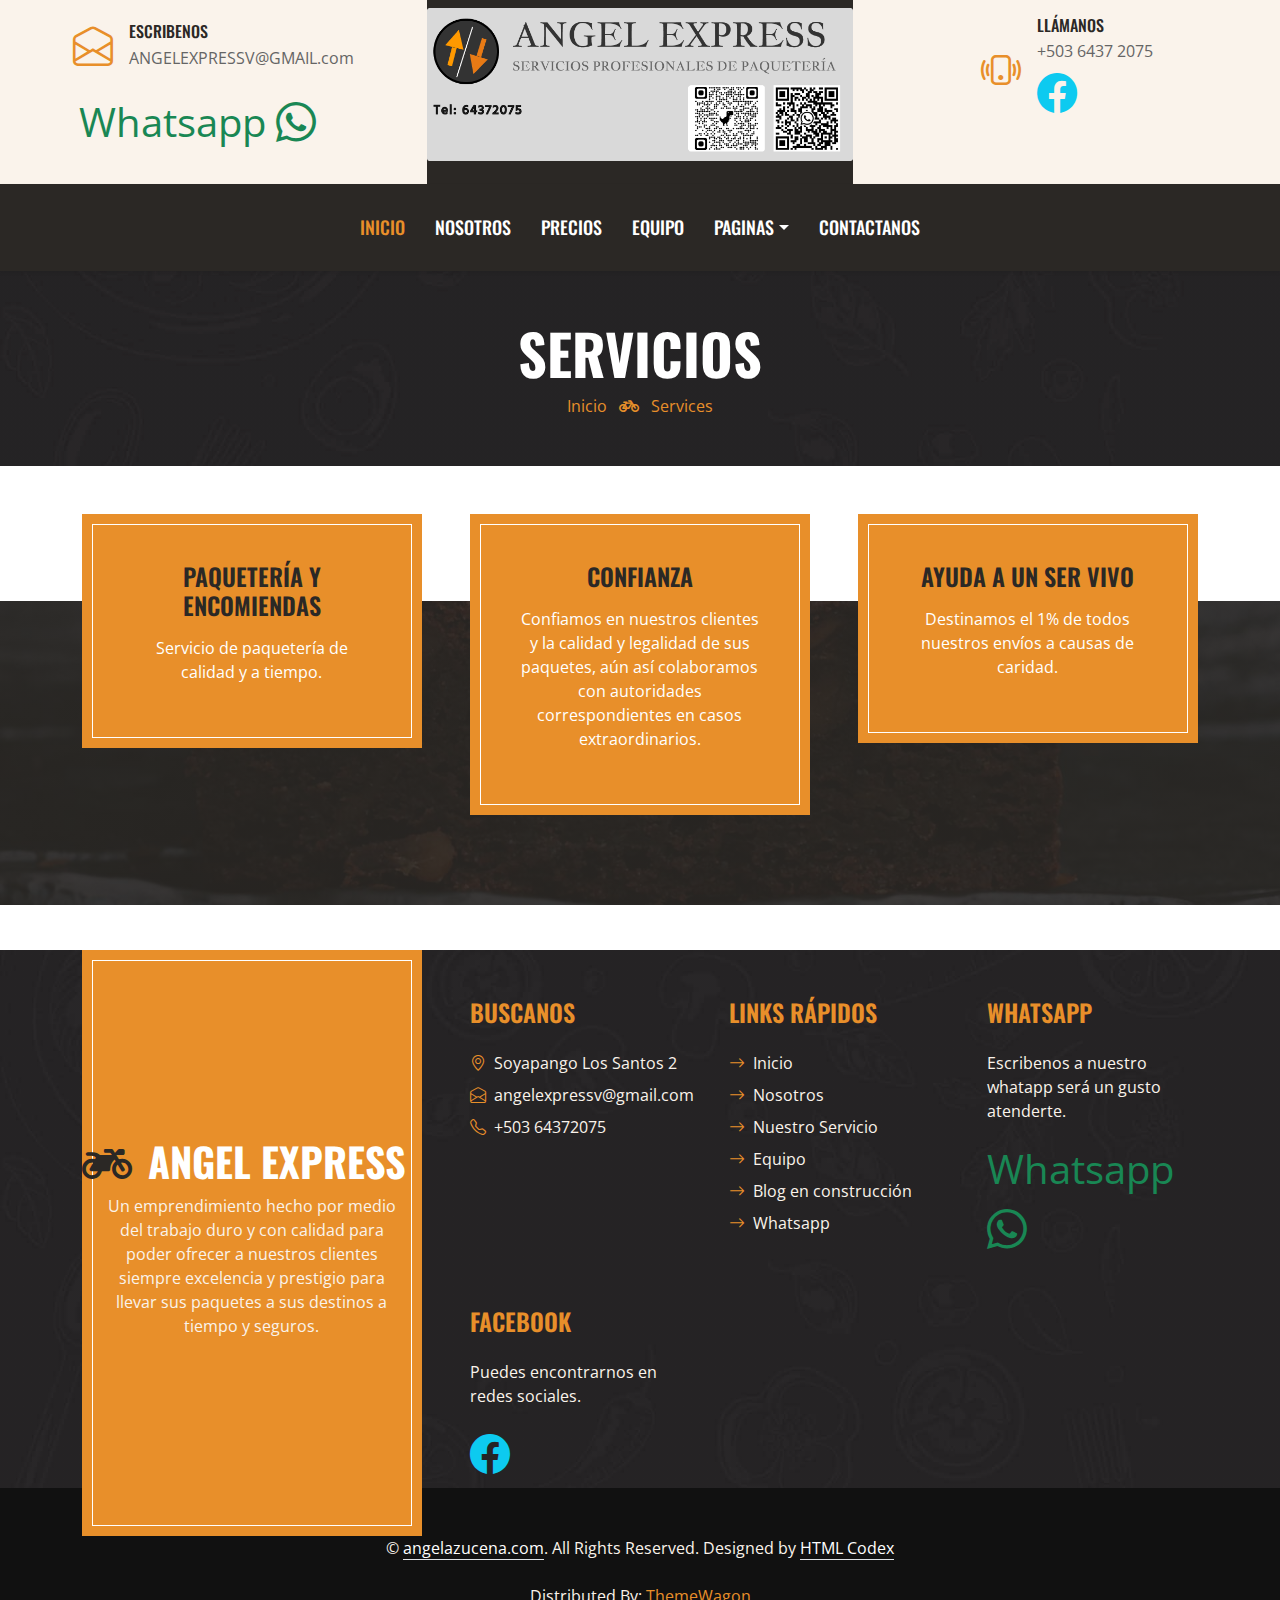
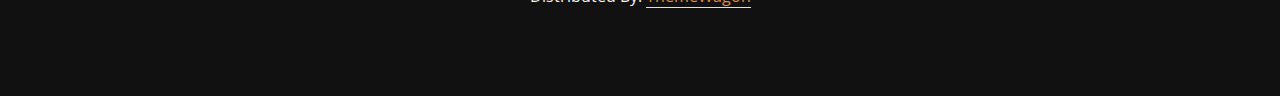
<file: service.html>
<!DOCTYPE html>
<html lang="en">

<head>
    <meta charset="utf-8">
    <title>ANGEL EXPRESS - </title>
    <meta content="width=device-width, initial-scale=1.0" name="viewport">

    <!-- Favicon -->
    <link href="img/logomini2.svg" rel="icon">

    <!-- Google Web Fonts -->
    <link rel="preconnect" href="https://fonts.googleapis.com">
    <link rel="preconnect" href="https://fonts.gstatic.com" crossorigin>
    <link href="https://fonts.googleapis.com/css2?family=Open+Sans:wght@400;600&family=Oswald:wght@500;600;700&family=Pacifico&display=swap" rel="stylesheet"> 

    <!-- Icon Font Stylesheet -->
    <link href="https://cdnjs.cloudflare.com/ajax/libs/font-awesome/5.10.0/css/all.min.css" rel="stylesheet">
    <link href="https://cdn.jsdelivr.net/npm/bootstrap-icons@1.4.1/font/bootstrap-icons.css" rel="stylesheet">

    <!-- Libraries Stylesheet -->
    <link href="lib/owlcarousel/assets/owl.carousel.min.css" rel="stylesheet">

    <!-- Customized Bootstrap Stylesheet -->
    <link href="css/bootstrap.min.css" rel="stylesheet">

    <!-- Template Stylesheet -->
    <link href="css/style.css" rel="stylesheet">
</head>

<body>
    <!-- Topbar Start -->
    <div class="container-fluid px-0 d-none d-lg-block">
        <div class="row gx-0">
            <div class="col-lg-4 text-center bg-secondary py-3">
                <div class="d-inline-flex align-items-center justify-content-center">
                    <i class="bi bi-envelope-open fs-1 text-primary me-3"></i>
                    <div class="text-start">
                        <h6 class="text-uppercase mb-1">Escribenos</h6>
                        <span>ANGELEXPRESSV@GMAIL.com</span> <br>                        
                    </div>                    
                </div>
                <!-- Whatsapp -->
                <div class=" text-center bg-secondary py-3">
                    <div class="d-inline-flex align-items-center justify-content-center">                                  
                        <div class="">
                            <a href="https://wa.me/message/B4KHMFO2CBG2N1" class="fs-1 text-success me-3 whatsapp_info">
                                Whatsapp <i class="bi bi-whatsapp fs-1 text-success me-3"></i>
                            </a>
                        </div>
                    </div>
                </div>
                <!-- FIN Whatsapp -->
            </div>
            <div class="col-lg-4 text-center bg-dark">
                <div class="d-inline-flex align-items-center justify-content-center p-0 quitarp">
                    <a href="index.html" class="">
                        <!-- h1 class="m-0 text-uppercase text-white"><i class="fa fa-bycicle fs-1 text-dark me-3"></i>ANGEL EXPRESS</h1-->
                        <img class="img-fluid mt-2" src="img/banner peque.png" alt="Banner">
                    </a>
                </div>
            </div>
            <div class="col-lg-4 text-center bg-secondary py-3">
                <div class="d-inline-flex align-items-center justify-content-center">
                    <i class="bi bi-phone-vibrate fs-1 text-primary me-3"></i>
                    <div class="text-start">
                        <h6 class="text-uppercase mb-1">Llámanos</h6>
                        <span>+503 6437 2075</span> <br>
                        <span>
                            <a href="https://www.facebook.com/profile.php?id=100089556460669" target="_blank" rel="noopener noreferrer">
                                <i class="bi bi-facebook fs-1 text-info me-3"></i>
                            </a>
                        </span>                        
                    </div>
                </div>
            </div>
        </div>
    </div>
    <!-- Topbar End -->



    <!-- Navbar Start -->
    <nav class="navbar navbar-expand-lg bg-dark navbar-dark shadow-sm py-3 py-lg-0 px-3 px-lg-0">
        <a href="index.html" class="navbar-brand d-block d-lg-none">
            <h1 class="m-0 text-uppercase text-white"><i class="fa fa-bicycle fs-1 text-primary me-3"></i>ANGEL EXPRESS</h1>
        </a>
        <button class="navbar-toggler" type="button" data-bs-toggle="collapse" data-bs-target="#navbarCollapse">
            <span class="navbar-toggler-icon"></span>
        </button>
        <div class="collapse navbar-collapse" id="navbarCollapse">
            <div class="navbar-nav ms-auto mx-lg-auto py-0">
                <a href="index.html" class="nav-item nav-link active">Inicio</a>
                <a href="about.html" class="nav-item nav-link">Nosotros</a>
                <a href="menu.html" class="nav-item nav-link">Precios</a>
                <a href="team.html" class="nav-item nav-link">Equipo</a>
                <div class="nav-item dropdown">
                    <a href="#" class="nav-link dropdown-toggle" data-bs-toggle="dropdown">Paginas</a>
                    <div class="dropdown-menu m-0">
                        <a href="service.html" class="dropdown-item">Nuestro Servicio</a>
                        <a href="testimonial.html" class="dropdown-item">Testimonial</a>
                    </div>
                </div>
                <a href="contact.html" class="nav-item nav-link">Contactanos</a>
            </div>
        </div>
    </nav>
    <!-- Navbar End -->


    <!-- Page Header Start -->
    <div class="container-fluid bg-dark bg-img p-5 mb-5">
        <div class="row">
            <div class="col-12 text-center">
                <h1 class="display-4 text-uppercase text-white">Servicios</h1>
                <a href="index.html">Inicio</a>
                <i class="far fa fa-bicycle text-primary px-2"></i>
                <a href="service.html">Services</a>
            </div>
        </div>
    </div>
    <!-- Page Header End -->


    <!-- Service Start -->
    <div class="container-fluid service position-relative px-5 mt-5" style="margin-bottom: 135px;">
        <div class="container">
            <div class="row g-5">
                <div class="col-lg-4 col-md-6">
                    <div class="bg-primary border-inner text-center text-white p-5">
                        <h4 class="text-uppercase mb-3">Paquetería y Encomiendas</h4>
                        <p>Servicio de paquetería de calidad y a tiempo.</p>
                        <!-- a class="text-uppercase text-dark" href="">Leer mas <i class="bi bi-arrow-right"></i></a -->
                    </div>
                </div>
                <div class="col-lg-4 col-md-6">
                    <div class="bg-primary border-inner text-center text-white p-5">
                        <h4 class="text-uppercase mb-3">Confianza</h4>
                        <p>Confiamos en nuestros clientes y la calidad y legalidad de sus paquetes, aún así colaboramos con autoridades correspondientes en casos extraordinarios.</p>
                        <!-- a class="text-uppercase text-dark" href="">Leer mas <i class="bi bi-arrow-right"></i></a -->
                    </div>
                </div>
                <div class="col-lg-4 col-md-6">
                    <div class="bg-primary border-inner text-center text-white p-5">
                        <h4 class="text-uppercase mb-3">Ayuda a un ser vivo</h4>
                        <p>Destinamos el 1% de todos nuestros envíos a causas de caridad.</p>
                        <!-- a class="text-uppercase text-dark" href="">Leer mas <i class="bi bi-arrow-right"></i></a -->
                    </div>
                </div>
                
            </div>
        </div>
    </div>
    <!-- Service Start -->


    <!-- Footer Start -->
    <div class="container-fluid bg-img text-secondary " style="margin-top: 90px">
        <div class="container">
            <div class="row gx-5">
                <div class="col-lg-4 col-md-6 mb-lg-n5">
                    <div class="d-flex flex-column align-items-center justify-content-center text-center h-100 bg-primary border-inner p-4">
                        <a href="index.html" class="navbar-brand">
                            <h1 class="m-0 text-uppercase text-white"><i class="fa fa-motorcycle fs-1 text-dark me-3"></i>ANGEL EXPRESS</h1>
                        </a>
                        <p class="mt-1 flex">Un emprendimiento hecho por medio del trabajo 
                            duro y con calidad para poder ofrecer a nuestros clientes siempre excelencia 
                            y prestigio para llevar sus paquetes a sus destinos a tiempo y seguros.</p>
                    </div>
                </div>
                <div class="col-lg-8 col-md-6">
                    <div class="row gx-5">
                        <div class="col-lg-4 col-md-12 pt-5 mb-5">
                            <h4 class="text-primary text-uppercase mb-4">Buscanos</h4>
                            <div class="d-flex mb-2">
                                <i class="bi bi-geo-alt text-primary me-2"></i>
                                <p class="mb-0">Soyapango Los Santos 2</p>
                            </div>
                            <div class="d-flex mb-2">
                                <i class="bi bi-envelope-open text-primary me-2"></i>
                                <p class="mb-0">angelexpressv@gmail.com</p>
                            </div>
                            <div class="d-flex mb-2">
                                <i class="bi bi-telephone text-primary me-2"></i>
                                <p class="mb-0">+503 64372075</p>
                            </div>
                            <!-- <div class="d-flex mt-4">
                                <a class="btn btn-lg btn-primary btn-lg-square border-inner rounded-0 me-2" href="#"><i class="fab fa-twitter fw-normal"></i></a>
                                <a class="btn btn-lg btn-primary btn-lg-square border-inner rounded-0 me-2" href="#"><i class="fab fa-facebook-f fw-normal"></i></a>
                                <a class="btn btn-lg btn-primary btn-lg-square border-inner rounded-0 me-2" href="#"><i class="fab fa-linkedin-in fw-normal"></i></a>
                            </div> -->
                        </div>
                        <div class="col-lg-4 col-md-12 pt-0 pt-lg-5 mb-5">
                            <h4 class="text-primary text-uppercase mb-4">Links Rápidos</h4>
                            <div class="d-flex flex-column justify-content-start">
                                <a class="text-secondary mb-2" href="#"><i class="bi bi-arrow-right text-primary me-2"></i>Inicio</a>
                                <a class="text-secondary mb-2" href="#"><i class="bi bi-arrow-right text-primary me-2"></i>Nosotros</a>
                                <a class="text-secondary mb-2" href="#"><i class="bi bi-arrow-right text-primary me-2"></i>Nuestro Servicio</a>
                                <a class="text-secondary mb-2" href="#"><i class="bi bi-arrow-right text-primary me-2"></i>Equipo</a>
                                <a class="text-secondary mb-2" href="#"><i class="bi bi-arrow-right text-primary me-2"></i>Blog en construcción</a>
                                <a class="text-secondary" href="#"><i class="bi bi-arrow-right text-primary me-2"></i>Whatsapp</a>
                            </div>
                        </div>
                        <div class="col-lg-4 col-md-12 pt-0 pt-lg-5 mb-5">
                            <h4 class="text-primary text-uppercase mb-4">Whatsapp</h4>
                            <p>Escribenos a nuestro whatapp será un gusto atenderte.</p>
                            <div class="">
                                <a href="https://wa.me/message/B4KHMFO2CBG2N1" class="fs-1 text-success me-3 whatsapp_info">
                                    Whatsapp <i class="bi bi-whatsapp fs-1 text-success me-3"></i>
                                </a>
                            </div>
                        </div>
                        <!-- facebook-->
                        <div class="col-lg-4 col-md-12 mb-1">
                            <h4 class="text-primary text-uppercase mb-4">Facebook</h4>
                            <p>Puedes encontrarnos en redes sociales.</p>
                            <div class="">
                                <span>
                                    <a href="https://www.facebook.com/profile.php?id=100089556460669" target="_blank" rel="noopener noreferrer">
                                        <i class="bi bi-facebook fs-1 text-info me-3"></i>
                                    </a>
                                </span>                        
                            </div>
                        </div>
                        <!-- fin de facebook-->
                    </div>
                </div>
            </div>
        </div>
    </div>    
    <div class="container-fluid text-secondary py-5" style="background: #111111;">
        <div class="container text-center">
            <p class="mb-0">&copy; <a class="text-white border-bottom" href="#">angelazucena.com</a>. All Rights Reserved. 
			
			<!--/*** This template is free as long as you keep the footer author’s credit link/attribution link/backlink. If you'd like to use the template without the footer author’s credit link/attribution link/backlink, you can purchase the Credit Removal License from "https://htmlcodex.com/credit-removal". Thank you for your support. ***/-->
			Designed by <a class="text-white border-bottom" href="https://htmlcodex.com">HTML Codex</a></p>
            <br>Distributed By: <a class="border-bottom" href="https://themewagon.com" target="_blank">ThemeWagon</a></p>
            <br>
        </div>
    </div>
    <!-- Footer End -->

    <!-- Back to Top -->
    <a href="#" class="btn btn-primary border-inner py-3 fs-4 back-to-top"><i class="bi bi-arrow-up"></i></a>


    <!-- JavaScript Libraries -->
    <script src="https://code.jquery.com/jquery-3.4.1.min.js"></script>
    <script src="https://cdn.jsdelivr.net/npm/bootstrap@5.0.0/dist/js/bootstrap.bundle.min.js"></script>
    <script src="lib/easing/easing.min.js"></script>
    <script src="lib/waypoints/waypoints.min.js"></script>
    <script src="lib/counterup/counterup.min.js"></script>
    <script src="lib/owlcarousel/owl.carousel.min.js"></script>

    <!-- Template Javascript -->
    <script src="js/main.js"></script>
</body>

</html>
</file>
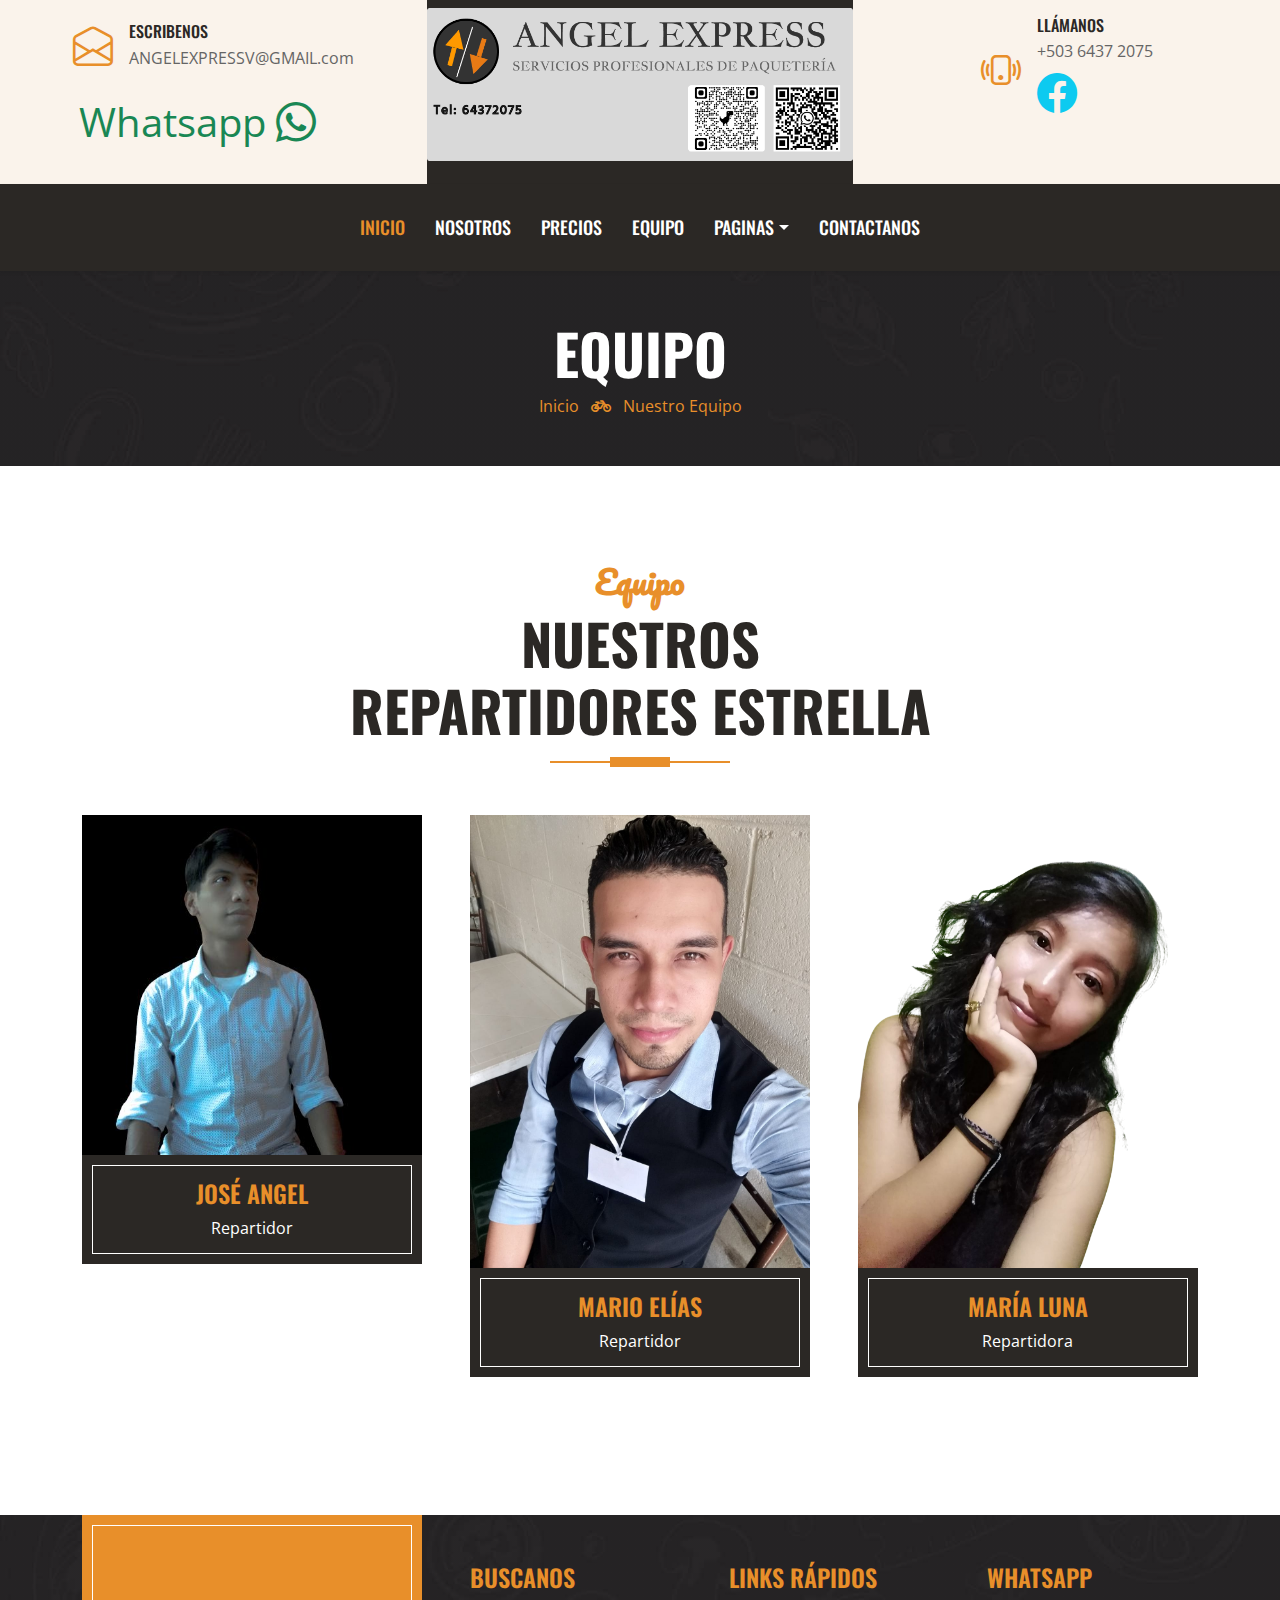
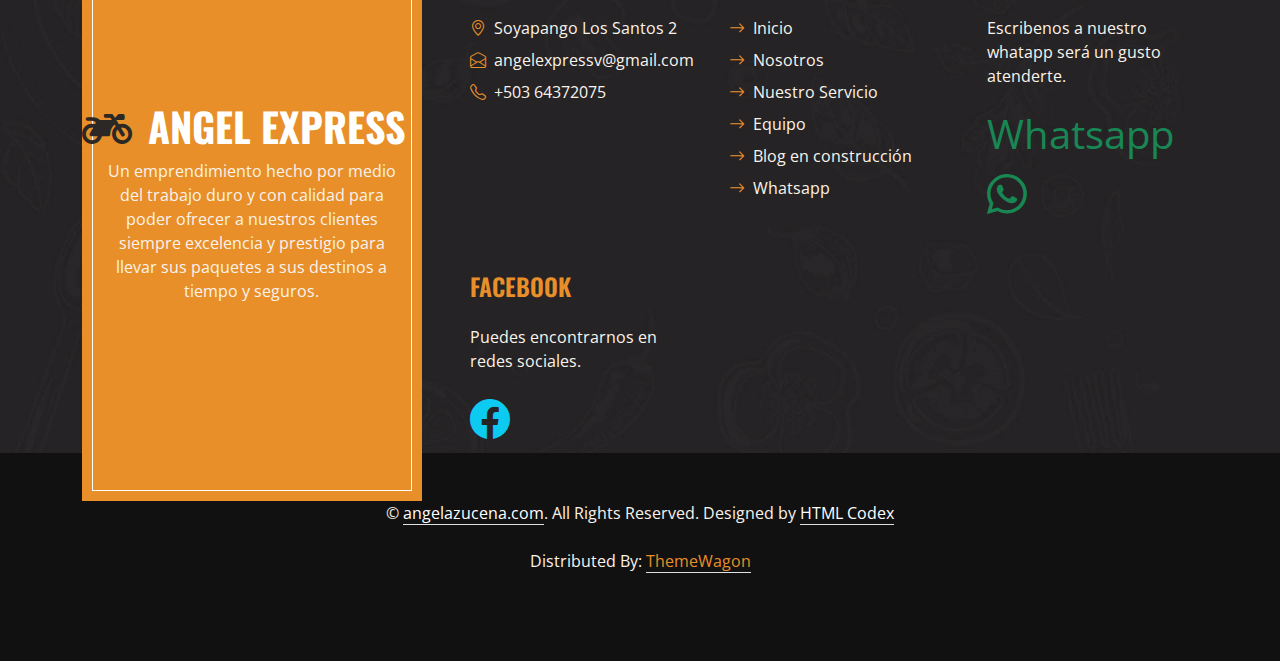
<file: team.html>
<!DOCTYPE html>
<html lang="en">

<head>
    <meta charset="utf-8">
    <title>ANGEL EXPRESS - </title>
    <meta content="width=device-width, initial-scale=1.0" name="viewport">

    <!-- Favicon -->
    <link href="img/logomini2.svg" rel="icon">

    <!-- Google Web Fonts -->
    <link rel="preconnect" href="https://fonts.googleapis.com">
    <link rel="preconnect" href="https://fonts.gstatic.com" crossorigin>
    <link href="https://fonts.googleapis.com/css2?family=Open+Sans:wght@400;600&family=Oswald:wght@500;600;700&family=Pacifico&display=swap" rel="stylesheet"> 

    <!-- Icon Font Stylesheet -->
    <link href="https://cdnjs.cloudflare.com/ajax/libs/font-awesome/5.10.0/css/all.min.css" rel="stylesheet">
    <link href="https://cdn.jsdelivr.net/npm/bootstrap-icons@1.4.1/font/bootstrap-icons.css" rel="stylesheet">

    <!-- Libraries Stylesheet -->
    <link href="lib/owlcarousel/assets/owl.carousel.min.css" rel="stylesheet">

    <!-- Customized Bootstrap Stylesheet -->
    <link href="css/bootstrap.min.css" rel="stylesheet">

    <!-- Template Stylesheet -->
    <link href="css/style.css" rel="stylesheet">
</head>

<body>
    <!-- Topbar Start -->
    <div class="container-fluid px-0 d-none d-lg-block">
        <div class="row gx-0">
            <div class="col-lg-4 text-center bg-secondary py-3">
                <div class="d-inline-flex align-items-center justify-content-center">
                    <i class="bi bi-envelope-open fs-1 text-primary me-3"></i>
                    <div class="text-start">
                        <h6 class="text-uppercase mb-1">Escribenos</h6>
                        <span>ANGELEXPRESSV@GMAIL.com</span> <br>                        
                    </div>                    
                </div>
                <!-- Whatsapp -->
                <div class=" text-center bg-secondary py-3">
                    <div class="d-inline-flex align-items-center justify-content-center">                                  
                        <div class="">
                            <a href="https://wa.me/message/B4KHMFO2CBG2N1" class="fs-1 text-success me-3 whatsapp_info">
                                Whatsapp <i class="bi bi-whatsapp fs-1 text-success me-3"></i>
                            </a>
                        </div>
                    </div>
                </div>
                <!-- FIN Whatsapp -->
            </div>
            <div class="col-lg-4 text-center bg-dark">
                <div class="d-inline-flex align-items-center justify-content-center p-0 quitarp">
                    <a href="index.html" class="">
                        <!-- h1 class="m-0 text-uppercase text-white"><i class="fa fa-bycicle fs-1 text-dark me-3"></i>ANGEL EXPRESS</h1-->
                        <img class="img-fluid mt-2" src="img/banner peque.png" alt="Banner">
                    </a>
                </div>
            </div>
            <div class="col-lg-4 text-center bg-secondary py-3">
                <div class="d-inline-flex align-items-center justify-content-center">
                    <i class="bi bi-phone-vibrate fs-1 text-primary me-3"></i>
                    <div class="text-start">
                        <h6 class="text-uppercase mb-1">Llámanos</h6>
                        <span>+503 6437 2075</span> <br>
                        <span>
                            <a href="https://www.facebook.com/profile.php?id=100089556460669" target="_blank" rel="noopener noreferrer">
                                <i class="bi bi-facebook fs-1 text-info me-3"></i>
                            </a>
                        </span>                        
                    </div>
                </div>
            </div>
        </div>
    </div>
    <!-- Topbar End -->

    <!-- Navbar Start -->
    <nav class="navbar navbar-expand-lg bg-dark navbar-dark shadow-sm py-3 py-lg-0 px-3 px-lg-0">
        <a href="index.html" class="navbar-brand d-block d-lg-none">
            <h1 class="m-0 text-uppercase text-white"><i class="fa fa-bicycle text-primary me-3"></i>ANGEL EXPRESS</h1>
        </a>
        <button class="navbar-toggler" type="button" data-bs-toggle="collapse" data-bs-target="#navbarCollapse">
            <span class="navbar-toggler-icon"></span>
        </button>
        <div class="collapse navbar-collapse" id="navbarCollapse">
            <div class="navbar-nav ms-auto mx-lg-auto py-0">
                <a href="index.html" class="nav-item nav-link active">Inicio</a>
                <a href="about.html" class="nav-item nav-link">Nosotros</a>
                <a href="menu.html" class="nav-item nav-link">Precios</a>
                <a href="team.html" class="nav-item nav-link">Equipo</a>
                <div class="nav-item dropdown">
                    <a href="#" class="nav-link dropdown-toggle" data-bs-toggle="dropdown">Paginas</a>
                    <div class="dropdown-menu m-0">
                        <a href="service.html" class="dropdown-item">Nuestro Servicio</a>
                        <a href="testimonial.html" class="dropdown-item">Testimonial</a>
                    </div>
                </div>
                <a href="contact.html" class="nav-item nav-link">Contactanos</a>
            </div>
        </div>
    </nav>
    <!-- Navbar End -->


    <!-- Page Header Start -->
    <div class="container-fluid bg-dark bg-img p-5 mb-5">
        <div class="row">
            <div class="col-12 text-center">
                <h1 class="display-4 text-uppercase text-white">Equipo</h1>
                <a href="index.html">Inicio</a>
                <i class="far fa fa-bicycle text-primary px-2"></i>
                <a href="">Nuestro Equipo</a>
            </div>
        </div>
    </div>
    <!-- Page Header End -->


    <!-- Team Start -->
    <div class="container-fluid py-5">
        <div class="container">
            <div class="section-title position-relative text-center mx-auto mb-5 pb-3" style="max-width: 600px;">
                <h2 class="text-primary font-secondary">Equipo</h2>
                <h1 class="display-4 text-uppercase">Nuestros repartidores estrella</h1>
            </div>
            <div class="row g-5">
                <div class="col-lg-4 col-md-6">
                    <div class="team-item">
                        <div class="position-relative overflow-hidden">
                            <img class="img-fluid w-100" src="img/angelperfil.jpg" alt="">
                            <div class="team-overlay w-100 h-100 position-absolute top-50 start-50 translate-middle d-flex align-items-center justify-content-center">
                                <div class="d-flex align-items-center justify-content-start">
                                    <a class="btn btn-lg btn-primary btn-lg-square border-inner rounded-0 mx-1" href="#"><i class="fab fa-twitter fw-normal"></i></a>
                                    <a class="btn btn-lg btn-primary btn-lg-square border-inner rounded-0 mx-1" href="#"><i class="fab fa-facebook-f fw-normal"></i></a>
                                    <a class="btn btn-lg btn-primary btn-lg-square border-inner rounded-0 mx-1" href="#"><i class="fab fa-linkedin-in fw-normal"></i></a>
                                </div>
                            </div>
                        </div>
                        <div class="bg-dark border-inner text-center p-4">
                            <h4 class="text-uppercase text-primary">José Angel</h4>
                            <p class="text-white m-0">Repartidor</p>
                        </div>
                    </div>
                </div>
                <div class="col-lg-4 col-md-6">
                    <div class="team-item">
                        <div class="position-relative overflow-hidden">
                            <img class="img-fluid w-100" src="img/Mario1.jpeg" alt="">
                            <div class="team-overlay w-100 h-100 position-absolute top-50 start-50 translate-middle d-flex align-items-center justify-content-center">
                                <div class="d-flex align-items-center justify-content-start">
                                    <a class="btn btn-lg btn-primary btn-lg-square border-inner rounded-0 mx-1" href="#"><i class="fab fa-twitter fw-normal"></i></a>
                                    <a class="btn btn-lg btn-primary btn-lg-square border-inner rounded-0 mx-1" href="#"><i class="fab fa-facebook-f fw-normal"></i></a>
                                    <a class="btn btn-lg btn-primary btn-lg-square border-inner rounded-0 mx-1" href="#"><i class="fab fa-linkedin-in fw-normal"></i></a>
                                </div>
                            </div>
                        </div>
                        <div class="bg-dark border-inner text-center p-4">
                            <h4 class="text-uppercase text-primary">Mario Elías</h4>
                            <p class="text-white m-0">Repartidor</p>
                        </div>
                    </div>
                </div>
                <div class="col-lg-4 col-md-6">
                    <div class="team-item">
                        <div class="position-relative overflow-hidden">
                            <img class="img-fluid w-100" src="img/luna2team.png" alt="">
                            <div class="team-overlay w-100 h-100 position-absolute top-50 start-50 translate-middle d-flex align-items-center justify-content-center">
                                <div class="d-flex align-items-center justify-content-start">
                                    <a class="btn btn-lg btn-primary btn-lg-square border-inner rounded-0 mx-1" href="#"><i class="fab fa-twitter fw-normal"></i></a>
                                    <a class="btn btn-lg btn-primary btn-lg-square border-inner rounded-0 mx-1" href="#"><i class="fab fa-facebook-f fw-normal"></i></a>
                                    <a class="btn btn-lg btn-primary btn-lg-square border-inner rounded-0 mx-1" href="#"><i class="fab fa-linkedin-in fw-normal"></i></a>
                                </div>
                            </div>
                        </div>
                        <div class="bg-dark border-inner text-center p-4">
                            <h4 class="text-uppercase text-primary">María Luna</h4>
                            <p class="text-white m-0">Repartidora</p>
                        </div>
                    </div>
                </div>
            </div>
        </div>
    </div>
    <!-- Team End -->


    <!-- Footer Start -->
    <div class="container-fluid bg-img text-secondary " style="margin-top: 90px">
        <div class="container">
            <div class="row gx-5">
                <div class="col-lg-4 col-md-6 mb-lg-n5">
                    <div class="d-flex flex-column align-items-center justify-content-center text-center h-100 bg-primary border-inner p-4">
                        <a href="index.html" class="navbar-brand">
                            <h1 class="m-0 text-uppercase text-white"><i class="fa fa-motorcycle fs-1 text-dark me-3"></i>ANGEL EXPRESS</h1>
                        </a>
                        <p class="mt-1 flex">Un emprendimiento hecho por medio del trabajo 
                            duro y con calidad para poder ofrecer a nuestros clientes siempre excelencia 
                            y prestigio para llevar sus paquetes a sus destinos a tiempo y seguros.</p>
                    </div>
                </div>
                <div class="col-lg-8 col-md-6">
                    <div class="row gx-5">
                        <div class="col-lg-4 col-md-12 pt-5 mb-5">
                            <h4 class="text-primary text-uppercase mb-4">Buscanos</h4>
                            <div class="d-flex mb-2">
                                <i class="bi bi-geo-alt text-primary me-2"></i>
                                <p class="mb-0">Soyapango Los Santos 2</p>
                            </div>
                            <div class="d-flex mb-2">
                                <i class="bi bi-envelope-open text-primary me-2"></i>
                                <p class="mb-0">angelexpressv@gmail.com</p>
                            </div>
                            <div class="d-flex mb-2">
                                <i class="bi bi-telephone text-primary me-2"></i>
                                <p class="mb-0">+503 64372075</p>
                            </div>
                            <!-- <div class="d-flex mt-4">
                                <a class="btn btn-lg btn-primary btn-lg-square border-inner rounded-0 me-2" href="#"><i class="fab fa-twitter fw-normal"></i></a>
                                <a class="btn btn-lg btn-primary btn-lg-square border-inner rounded-0 me-2" href="#"><i class="fab fa-facebook-f fw-normal"></i></a>
                                <a class="btn btn-lg btn-primary btn-lg-square border-inner rounded-0 me-2" href="#"><i class="fab fa-linkedin-in fw-normal"></i></a>
                            </div> -->
                        </div>
                        <div class="col-lg-4 col-md-12 pt-0 pt-lg-5 mb-5">
                            <h4 class="text-primary text-uppercase mb-4">Links Rápidos</h4>
                            <div class="d-flex flex-column justify-content-start">
                                <a class="text-secondary mb-2" href="#"><i class="bi bi-arrow-right text-primary me-2"></i>Inicio</a>
                                <a class="text-secondary mb-2" href="#"><i class="bi bi-arrow-right text-primary me-2"></i>Nosotros</a>
                                <a class="text-secondary mb-2" href="#"><i class="bi bi-arrow-right text-primary me-2"></i>Nuestro Servicio</a>
                                <a class="text-secondary mb-2" href="#"><i class="bi bi-arrow-right text-primary me-2"></i>Equipo</a>
                                <a class="text-secondary mb-2" href="#"><i class="bi bi-arrow-right text-primary me-2"></i>Blog en construcción</a>
                                <a class="text-secondary" href="#"><i class="bi bi-arrow-right text-primary me-2"></i>Whatsapp</a>
                            </div>
                        </div>
                        <div class="col-lg-4 col-md-12 pt-0 pt-lg-5 mb-5">
                            <h4 class="text-primary text-uppercase mb-4">Whatsapp</h4>
                            <p>Escribenos a nuestro whatapp será un gusto atenderte.</p>
                            <div class="">
                                <a href="https://wa.me/message/B4KHMFO2CBG2N1" class="fs-1 text-success me-3 whatsapp_info">
                                    Whatsapp <i class="bi bi-whatsapp fs-1 text-success me-3"></i>
                                </a>
                            </div>
                        </div>
                        <!-- facebook-->
                        <div class="col-lg-4 col-md-12 mb-1">
                            <h4 class="text-primary text-uppercase mb-4">Facebook</h4>
                            <p>Puedes encontrarnos en redes sociales.</p>
                            <div class="">
                                <span>
                                    <a href="https://www.facebook.com/profile.php?id=100089556460669" target="_blank" rel="noopener noreferrer">
                                        <i class="bi bi-facebook fs-1 text-info me-3"></i>
                                    </a>
                                </span>                        
                            </div>
                        </div>
                        <!-- fin de facebook-->
                    </div>
                </div>
            </div>
        </div>
    </div>    
    <div class="container-fluid text-secondary py-5" style="background: #111111;">
        <div class="container text-center">
            <p class="mb-0">&copy; <a class="text-white border-bottom" href="#">angelazucena.com</a>. All Rights Reserved. 
			
			<!--/*** This template is free as long as you keep the footer author’s credit link/attribution link/backlink. If you'd like to use the template without the footer author’s credit link/attribution link/backlink, you can purchase the Credit Removal License from "https://htmlcodex.com/credit-removal". Thank you for your support. ***/-->
			Designed by <a class="text-white border-bottom" href="https://htmlcodex.com">HTML Codex</a></p>
            <br>Distributed By: <a class="border-bottom" href="https://themewagon.com" target="_blank">ThemeWagon</a></p>
            <br>
        </div>
    </div>
    <!-- Footer End -->


    <!-- Back to Top -->
    <a href="#" class="btn btn-primary border-inner py-3 fs-4 back-to-top"><i class="bi bi-arrow-up"></i></a>


    <!-- JavaScript Libraries -->
    <script src="https://code.jquery.com/jquery-3.4.1.min.js"></script>
    <script src="https://cdn.jsdelivr.net/npm/bootstrap@5.0.0/dist/js/bootstrap.bundle.min.js"></script>
    <script src="lib/easing/easing.min.js"></script>
    <script src="lib/waypoints/waypoints.min.js"></script>
    <script src="lib/counterup/counterup.min.js"></script>
    <script src="lib/owlcarousel/owl.carousel.min.js"></script>

    <!-- Template Javascript -->
    <script src="js/main.js"></script>
</body>

</html>
</file>
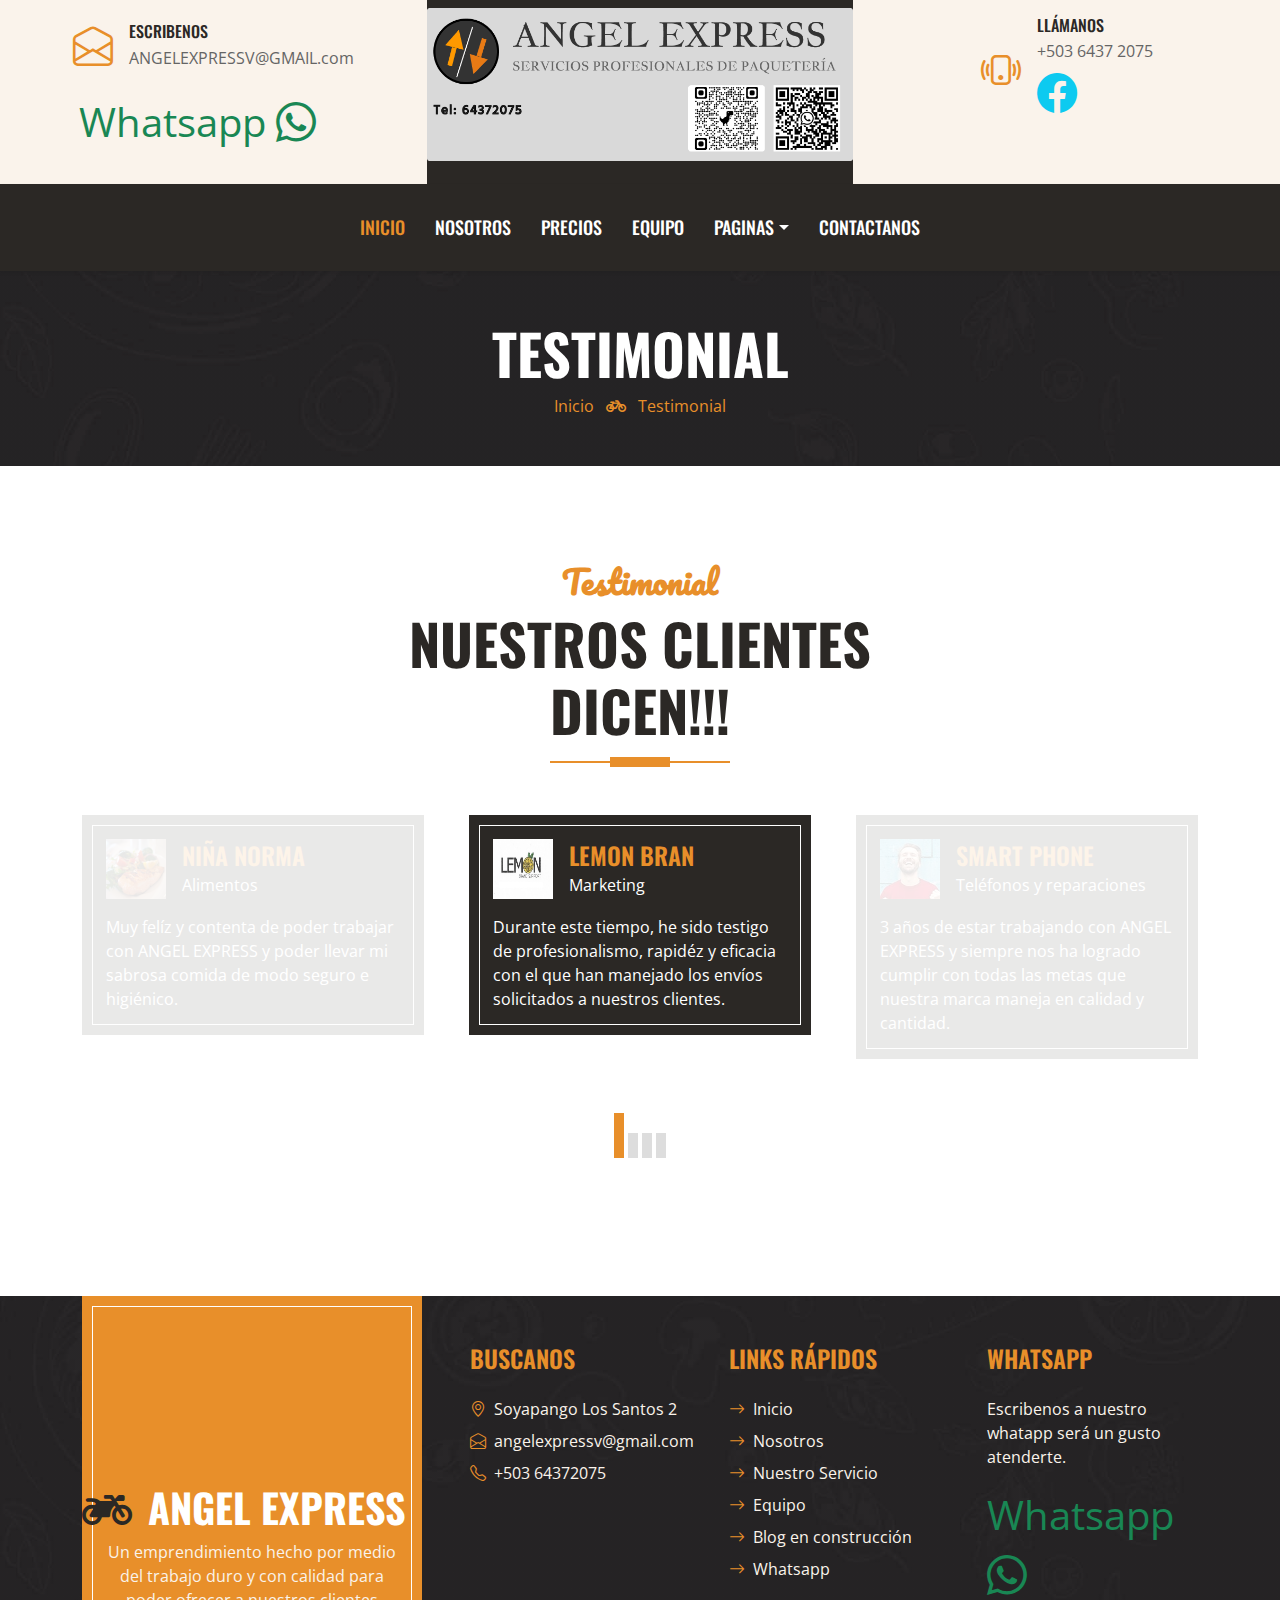
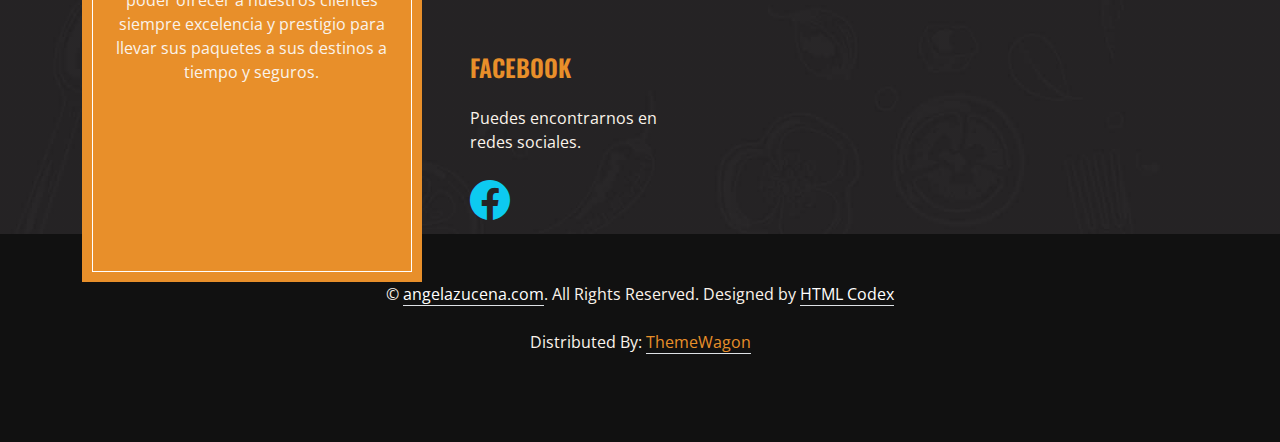
<file: testimonial.html>
<!DOCTYPE html>
<html lang="en">

<head>
    <meta charset="utf-8">
    <title>ANGEL EXPRESS - </title>
    <meta content="width=device-width, initial-scale=1.0" name="viewport">

    <!-- Favicon -->
    <link href="img/logomini2.svg" rel="icon">

    <!-- Google Web Fonts -->
    <link rel="preconnect" href="https://fonts.googleapis.com">
    <link rel="preconnect" href="https://fonts.gstatic.com" crossorigin>
    <link href="https://fonts.googleapis.com/css2?family=Open+Sans:wght@400;600&family=Oswald:wght@500;600;700&family=Pacifico&display=swap" rel="stylesheet"> 

    <!-- Icon Font Stylesheet -->
    <link href="https://cdnjs.cloudflare.com/ajax/libs/font-awesome/5.10.0/css/all.min.css" rel="stylesheet">
    <link href="https://cdn.jsdelivr.net/npm/bootstrap-icons@1.4.1/font/bootstrap-icons.css" rel="stylesheet">

    <!-- Libraries Stylesheet -->
    <link href="lib/owlcarousel/assets/owl.carousel.min.css" rel="stylesheet">

    <!-- Customized Bootstrap Stylesheet -->
    <link href="css/bootstrap.min.css" rel="stylesheet">

    <!-- Template Stylesheet -->
    <link href="css/style.css" rel="stylesheet">
</head>

<body>
    <!-- Topbar Start -->
    <div class="container-fluid px-0 d-none d-lg-block">
        <div class="row gx-0">
            <div class="col-lg-4 text-center bg-secondary py-3">
                <div class="d-inline-flex align-items-center justify-content-center">
                    <i class="bi bi-envelope-open fs-1 text-primary me-3"></i>
                    <div class="text-start">
                        <h6 class="text-uppercase mb-1">Escribenos</h6>
                        <span>ANGELEXPRESSV@GMAIL.com</span> <br>                        
                    </div>                    
                </div>
                <!-- Whatsapp -->
                <div class=" text-center bg-secondary py-3">
                    <div class="d-inline-flex align-items-center justify-content-center">                                  
                        <div class="">
                            <a href="https://wa.me/message/B4KHMFO2CBG2N1" class="fs-1 text-success me-3 whatsapp_info">
                                Whatsapp <i class="bi bi-whatsapp fs-1 text-success me-3"></i>
                            </a>
                        </div>
                    </div>
                </div>
                <!-- FIN Whatsapp -->
            </div>
            <div class="col-lg-4 text-center bg-dark">
                <div class="d-inline-flex align-items-center justify-content-center p-0 quitarp">
                    <a href="index.html" class="">
                        <!-- h1 class="m-0 text-uppercase text-white"><i class="fa fa-bycicle fs-1 text-dark me-3"></i>ANGEL EXPRESS</h1-->
                        <img class="img-fluid mt-2" src="img/banner peque.png" alt="Banner">
                    </a>
                </div>
            </div>
            <div class="col-lg-4 text-center bg-secondary py-3">
                <div class="d-inline-flex align-items-center justify-content-center">
                    <i class="bi bi-phone-vibrate fs-1 text-primary me-3"></i>
                    <div class="text-start">
                        <h6 class="text-uppercase mb-1">Llámanos</h6>
                        <span>+503 6437 2075</span> <br>
                        <span>
                            <a href="https://www.facebook.com/profile.php?id=100089556460669" target="_blank" rel="noopener noreferrer">
                                <i class="bi bi-facebook fs-1 text-info me-3"></i>
                            </a>
                        </span>                        
                    </div>
                </div>
            </div>
        </div>
    </div>
    <!-- Topbar End -->    


    <!-- Navbar Start -->
    <nav class="navbar navbar-expand-lg bg-dark navbar-dark shadow-sm py-3 py-lg-0 px-3 px-lg-0">
        <a href="index.html" class="navbar-brand d-block d-lg-none">
            <h1 class="m-0 text-uppercase text-white"><i class="fa fa-bicycle fs-1 text-primary me-3"></i>ANGEL EXPRESS</h1>
        </a>
        <button class="navbar-toggler" type="button" data-bs-toggle="collapse" data-bs-target="#navbarCollapse">
            <span class="navbar-toggler-icon"></span>
        </button>
        <div class="collapse navbar-collapse" id="navbarCollapse">
            <div class="navbar-nav ms-auto mx-lg-auto py-0">
                <a href="index.html" class="nav-item nav-link active">Inicio</a>
                <a href="about.html" class="nav-item nav-link">Nosotros</a>
                <a href="menu.html" class="nav-item nav-link">Precios</a>
                <a href="team.html" class="nav-item nav-link">Equipo</a>
                <div class="nav-item dropdown">
                    <a href="#" class="nav-link dropdown-toggle" data-bs-toggle="dropdown">Paginas</a>
                    <div class="dropdown-menu m-0">
                        <a href="service.html" class="dropdown-item">Nuestro Servicio</a>
                        <a href="testimonial.html" class="dropdown-item">Testimonial</a>
                    </div>
                </div>
                <a href="contact.html" class="nav-item nav-link">Contactanos</a>
            </div>
        </div>
    </nav>
    <!-- Navbar End -->


    <!-- Page Header Start -->
    <div class="container-fluid bg-dark bg-img p-5 mb-5">
        <div class="row">
            <div class="col-12 text-center">
                <h1 class="display-4 text-uppercase text-white">Testimonial</h1>
                <a href="index.html">Inicio</a>
                <i class="far fa fa-bicycle text-primary px-2"></i>
                <a href="testimonial.html">Testimonial</a>
            </div>
        </div>
    </div>
    <!-- Page Header End -->


    <!-- Testimonial Start -->
    <div class="container-fluid py-5">
        <div class="container">
            <div class="section-title position-relative text-center mx-auto mb-5 pb-3" style="max-width: 600px;">
                <h2 class="text-primary font-secondary">Testimonial</h2>
                <h1 class="display-4 text-uppercase">Nuestros Clientes Dicen!!!</h1>
            </div>
            <div class="owl-carousel testimonial-carousel">
                <div class="testimonial-item bg-dark text-white border-inner p-4">
                    <div class="d-flex align-items-center mb-3">
                        <img class="img-fluid flex-shrink-0" src="img/lemonbranlogo.jpg" style="width: 60px; height: 60px;">
                        <div class="ps-3">
                            <h4 class="text-primary text-uppercase mb-1">LEMON BRAN</h4>
                            <span>Marketing</span>
                        </div>
                    </div>
                    <p class="mb-0">Durante este tiempo, he sido testigo de profesionalismo, rapidéz y eficacia con el que han manejado los envíos solicitados a nuestros clientes.
                    </p>
                </div>
                <div class="testimonial-item bg-dark text-white border-inner p-4">
                    <div class="d-flex align-items-center mb-3">
                        <img class="img-fluid flex-shrink-0" src="img/testimonial-2.jpg" style="width: 60px; height: 60px;">
                        <div class="ps-3">
                            <h4 class="text-primary text-uppercase mb-1">SMART PHONE</h4>
                            <span>Teléfonos y reparaciones</span>
                        </div>
                    </div>
                    <p class="mb-0">3 años de estar trabajando con ANGEL EXPRESS y siempre nos ha logrado cumplir con todas las metas que nuestra marca maneja en calidad y cantidad.
                    </p>
                </div>
                <div class="testimonial-item bg-dark text-white border-inner p-4">
                    <div class="d-flex align-items-center mb-3">
                        <img class="img-fluid flex-shrink-0" src="img/sebastianalogo.jpg" style="width: 60px; height: 60px;">
                        <div class="ps-3">
                            <h4 class="text-primary text-uppercase mb-1">SEBASTIANA</h4>
                            <span>Estilo y Moda</span>
                        </div>
                    </div>
                    <p class="mb-0">Estamos sumamente contentos con los resultados que hemos obtenido trabajando con ANGEL EXPRESS, sus servicios son sin duda los mejores para emprendimientos como los nuestros.
                    </p>
                </div>
                <div class="testimonial-item bg-dark text-white border-inner p-4">
                    <div class="d-flex align-items-center mb-3">
                        <img class="img-fluid flex-shrink-0" src="img/salmon-518032_640.jpg" style="width: 60px; height: 60px;">
                        <div class="ps-3">
                            <h4 class="text-primary text-uppercase mb-1">Niña Norma</h4>
                            <span>Alimentos</span>
                        </div>
                    </div>
                    <p class="mb-0">Muy felíz y contenta de poder trabajar con ANGEL EXPRESS y poder llevar mi sabrosa comida de modo seguro e higiénico.
                    </p>
                </div>
            </div>
        </div>
    </div>
    <!-- Testimonial End -->


    <!-- Footer Start -->
    <div class="container-fluid bg-img text-secondary " style="margin-top: 90px">
        <div class="container">
            <div class="row gx-5">
                <div class="col-lg-4 col-md-6 mb-lg-n5">
                    <div class="d-flex flex-column align-items-center justify-content-center text-center h-100 bg-primary border-inner p-4">
                        <a href="index.html" class="navbar-brand">
                            <h1 class="m-0 text-uppercase text-white"><i class="fa fa-motorcycle fs-1 text-dark me-3"></i>ANGEL EXPRESS</h1>
                        </a>
                        <p class="mt-1 flex">Un emprendimiento hecho por medio del trabajo 
                            duro y con calidad para poder ofrecer a nuestros clientes siempre excelencia 
                            y prestigio para llevar sus paquetes a sus destinos a tiempo y seguros.</p>
                    </div>
                </div>
                <div class="col-lg-8 col-md-6">
                    <div class="row gx-5">
                        <div class="col-lg-4 col-md-12 pt-5 mb-5">
                            <h4 class="text-primary text-uppercase mb-4">Buscanos</h4>
                            <div class="d-flex mb-2">
                                <i class="bi bi-geo-alt text-primary me-2"></i>
                                <p class="mb-0">Soyapango Los Santos 2</p>
                            </div>
                            <div class="d-flex mb-2">
                                <i class="bi bi-envelope-open text-primary me-2"></i>
                                <p class="mb-0">angelexpressv@gmail.com</p>
                            </div>
                            <div class="d-flex mb-2">
                                <i class="bi bi-telephone text-primary me-2"></i>
                                <p class="mb-0">+503 64372075</p>
                            </div>
                            <!-- <div class="d-flex mt-4">
                                <a class="btn btn-lg btn-primary btn-lg-square border-inner rounded-0 me-2" href="#"><i class="fab fa-twitter fw-normal"></i></a>
                                <a class="btn btn-lg btn-primary btn-lg-square border-inner rounded-0 me-2" href="#"><i class="fab fa-facebook-f fw-normal"></i></a>
                                <a class="btn btn-lg btn-primary btn-lg-square border-inner rounded-0 me-2" href="#"><i class="fab fa-linkedin-in fw-normal"></i></a>
                            </div> -->
                        </div>
                        <div class="col-lg-4 col-md-12 pt-0 pt-lg-5 mb-5">
                            <h4 class="text-primary text-uppercase mb-4">Links Rápidos</h4>
                            <div class="d-flex flex-column justify-content-start">
                                <a class="text-secondary mb-2" href="#"><i class="bi bi-arrow-right text-primary me-2"></i>Inicio</a>
                                <a class="text-secondary mb-2" href="#"><i class="bi bi-arrow-right text-primary me-2"></i>Nosotros</a>
                                <a class="text-secondary mb-2" href="#"><i class="bi bi-arrow-right text-primary me-2"></i>Nuestro Servicio</a>
                                <a class="text-secondary mb-2" href="#"><i class="bi bi-arrow-right text-primary me-2"></i>Equipo</a>
                                <a class="text-secondary mb-2" href="#"><i class="bi bi-arrow-right text-primary me-2"></i>Blog en construcción</a>
                                <a class="text-secondary" href="#"><i class="bi bi-arrow-right text-primary me-2"></i>Whatsapp</a>
                            </div>
                        </div>
                        <div class="col-lg-4 col-md-12 pt-0 pt-lg-5 mb-5">
                            <h4 class="text-primary text-uppercase mb-4">Whatsapp</h4>
                            <p>Escribenos a nuestro whatapp será un gusto atenderte.</p>
                            <div class="">
                                <a href="https://wa.me/message/B4KHMFO2CBG2N1" class="fs-1 text-success me-3 whatsapp_info">
                                    Whatsapp <i class="bi bi-whatsapp fs-1 text-success me-3"></i>
                                </a>
                            </div>
                        </div>
                        <!-- facebook-->
                        <div class="col-lg-4 col-md-12 mb-1">
                            <h4 class="text-primary text-uppercase mb-4">Facebook</h4>
                            <p>Puedes encontrarnos en redes sociales.</p>
                            <div class="">
                                <span>
                                    <a href="https://www.facebook.com/profile.php?id=100089556460669" target="_blank" rel="noopener noreferrer">
                                        <i class="bi bi-facebook fs-1 text-info me-3"></i>
                                    </a>
                                </span>                        
                            </div>
                        </div>
                        <!-- fin de facebook-->
                    </div>
                </div>
            </div>
        </div>
    </div>    
    <div class="container-fluid text-secondary py-5" style="background: #111111;">
        <div class="container text-center">
            <p class="mb-0">&copy; <a class="text-white border-bottom" href="#">angelazucena.com</a>. All Rights Reserved. 
			
			<!--/*** This template is free as long as you keep the footer author’s credit link/attribution link/backlink. If you'd like to use the template without the footer author’s credit link/attribution link/backlink, you can purchase the Credit Removal License from "https://htmlcodex.com/credit-removal". Thank you for your support. ***/-->
			Designed by <a class="text-white border-bottom" href="https://htmlcodex.com">HTML Codex</a></p>
            <br>Distributed By: <a class="border-bottom" href="https://themewagon.com" target="_blank">ThemeWagon</a></p>
            <br>
        </div>
    </div>
    <!-- Footer End -->


    <!-- Back to Top -->
    <a href="#" class="btn btn-primary border-inner py-3 fs-4 back-to-top"><i class="bi bi-arrow-up"></i></a>


    <!-- JavaScript Libraries -->
    <script src="https://code.jquery.com/jquery-3.4.1.min.js"></script>
    <script src="https://cdn.jsdelivr.net/npm/bootstrap@5.0.0/dist/js/bootstrap.bundle.min.js"></script>
    <script src="lib/easing/easing.min.js"></script>
    <script src="lib/waypoints/waypoints.min.js"></script>
    <script src="lib/counterup/counterup.min.js"></script>
    <script src="lib/owlcarousel/owl.carousel.min.js"></script>

    <!-- Template Javascript -->
    <script src="js/main.js"></script>
</body>

</html>
</file>
<file: css/style.css>
/********** Template CSS **********/
:root {
    --primary: #E88F2A;
    --secondary: #FAF3EB;
    --light: #FFFFFF;
    --dark: #2B2825;
}

.quitarp{
    padding: 0 !important;
    margin: 0 !important;    
}
.font-secondary {
    font-family: 'Pacifico', cursive;
}

h1,
h2,
.font-weight-bold {
    font-weight: 700 !important;
}

h3,
h4,
.font-weight-semi-bold {
    font-weight: 600 !important;
}

h5,
h6,
.font-weight-medium {
    font-weight: 500 !important;
}

.btn {
    font-family: 'Oswald', sans-serif;
    font-weight: 600;
    transition: .5s;
}

.btn-primary {
    color: #FFFFFF;
}

.border-inner {
    position: relative;
}

.border-inner * {
    position: relative;
    z-index: 1;
}

.border-inner::before {
    position: absolute;
    content: "";
    top: 10px;
    right: 10px;
    bottom: 10px;
    left: 10px;
    background: none;
    border: 1px solid var(--light);
    z-index: 0;
}

.btn-square {
    width: 40px;
    height: 40px;
}

.btn-sm-square {
    width: 30px;
    height: 30px;
}

.btn-lg-square {
    width: 50px;
    height: 50px;
}

.btn-square,
.btn-sm-square,
.btn-lg-square {
    padding-left: 0;
    padding-right: 0;
    text-align: center;
}

.back-to-top {
    position: fixed;
    display: none;
    right: 30px;
    bottom: 0;
    border-radius: 0;
    z-index: 99;
}

.navbar-dark .navbar-nav .nav-link {
    font-family: 'Oswald', sans-serif;
    padding: 30px 15px;
    font-size: 18px;
    font-weight: 500;
    text-transform: uppercase;
    color: var(--light);
    outline: none;
    transition: .5s;
}

.sticky-top.navbar-dark .navbar-nav .nav-link {
    padding: 20px 15px;
}

.navbar-dark .navbar-nav .nav-link:hover,
.navbar-dark .navbar-nav .nav-link.active {
    color: var(--primary);
}

@media (max-width: 991.98px) {
    .navbar-dark .navbar-nav .nav-link  {
        padding: 10px 0;
    }
}

/* Fondo del primer banner*/
.hero-header {
    background: url(../img/moto-fondo2.jpg) top right no-repeat;
    background-size: cover;
}
/*boton de whatsapp*/
.whatsapp_info {
color: rgb(41, 209, 19) important!;
}

.btn-play {
    position: relative;
    display: block;
    box-sizing: content-box;
    width: 16px;
    height: 26px;
    border-radius: 100%;
    border: none;
    outline: none !important;
    padding: 18px 20px 20px 28px;
    background: #FFFFFF;
}

.btn-play:before {
    content: "";
    position: absolute;
    z-index: 0;
    left: 50%;
    top: 50%;
    transform: translateX(-50%) translateY(-50%);
    display: block;
    width: 60px;
    height: 60px;
    background: #FFFFFF;
    border-radius: 100%;
    animation: pulse-border 1500ms ease-out infinite;
}

.btn-play:after {
    content: "";
    position: absolute;
    z-index: 1;
    left: 50%;
    top: 50%;
    transform: translateX(-50%) translateY(-50%);
    display: block;
    width: 60px;
    height: 60px;
    background: #FFFFFF;
    border-radius: 100%;
    transition: all 200ms;
}

.btn-play span {
    display: block;
    position: relative;
    z-index: 3;
    width: 0;
    height: 0;
    left: -1px;
    border-left: 16px solid var(--primary);
    border-top: 11px solid transparent;
    border-bottom: 11px solid transparent;
}

@keyframes pulse-border {
    0% {
        transform: translateX(-50%) translateY(-50%) translateZ(0) scale(1);
        opacity: 1;
    }

    100% {
        transform: translateX(-50%) translateY(-50%) translateZ(0) scale(2);
        opacity: 0;
    }
}

#videoModal .modal-dialog {
    position: relative;
    max-width: 800px;
    margin: 60px auto 0 auto;
}

#videoModal .modal-body {
    position: relative;
    padding: 0px;
}

#videoModal .close {
    position: absolute;
    width: 30px;
    height: 30px;
    right: 0px;
    top: -30px;
    z-index: 999;
    font-size: 30px;
    font-weight: normal;
    color: #FFFFFF;
    background: #000000;
    opacity: 1;
}

.section-title::before {
    position: absolute;
    content: "";
    width: 60px;
    height: 10px;
    left: 50%;
    bottom: 0;
    margin-left: -30px;
    background: var(--primary);
}

.section-title::after {
    position: absolute;
    content: "";
    width: 180px;
    height: 2px;
    left: 50%;
    bottom: 4px;
    margin-left: -90px;
    background: var(--primary);
}

.service::after,
.contact::after {
    position: absolute;
    content: "";
    width: 100%;
    height: calc(100% - 45px);
    top: 135px;
    left: 0;
    background: linear-gradient(rgba(43, 40, 37, .9), rgba(43, 40, 37, .9)), url(../img/service.jpg) center center no-repeat;
    background-size: cover;
    z-index: -1;
}

.contact::after {
    background: linear-gradient(rgba(43, 40, 37, .5), rgba(43, 40, 37, .5)), url(../img/bg.jpg) center center no-repeat;
    background-size: cover;
}

.bg-offer {
    background: linear-gradient(rgba(43, 40, 37, .9), rgba(43, 40, 37, .9)), url(../img/moto-fondo.jpeg) center center no-repeat;
    background-size: cover;
}

.team-item img {
    transition: .5s;
}

.team-item:hover img {
    transform: scale(1.1);
    filter: blur(5px)
}

.team-item .team-overlay {
    transition: .5s;
    opacity: 0;
}

.team-item:hover .team-overlay {
    opacity: 1;
}

.testimonial-carousel .owl-dots {
    height: 45px;
    margin-top: 30px;
    display: flex;
    align-items: flex-end;
    justify-content: center;
}

.testimonial-carousel .owl-dot {
    position: relative;
    display: inline-block;
    margin: 0 2px;
    width: 10px;
    height: 25px;
    background: #DDDDDD;
    transition: .5s;
}

.testimonial-carousel .owl-dot.active {
    height: 45px;
    background: var(--primary);
}

.testimonial-carousel .owl-item .testimonial-item {
    opacity: .1;
    transition: .5s;
}

.testimonial-carousel .owl-item.center .testimonial-item {
    opacity: 1;
}

.bg-img {
    background: linear-gradient(rgba(43, 40, 37, .5), rgba(43, 40, 37, .5)), url(../img/bg.jpg) center center no-repeat;
    background-size: cover;
}
</file>
